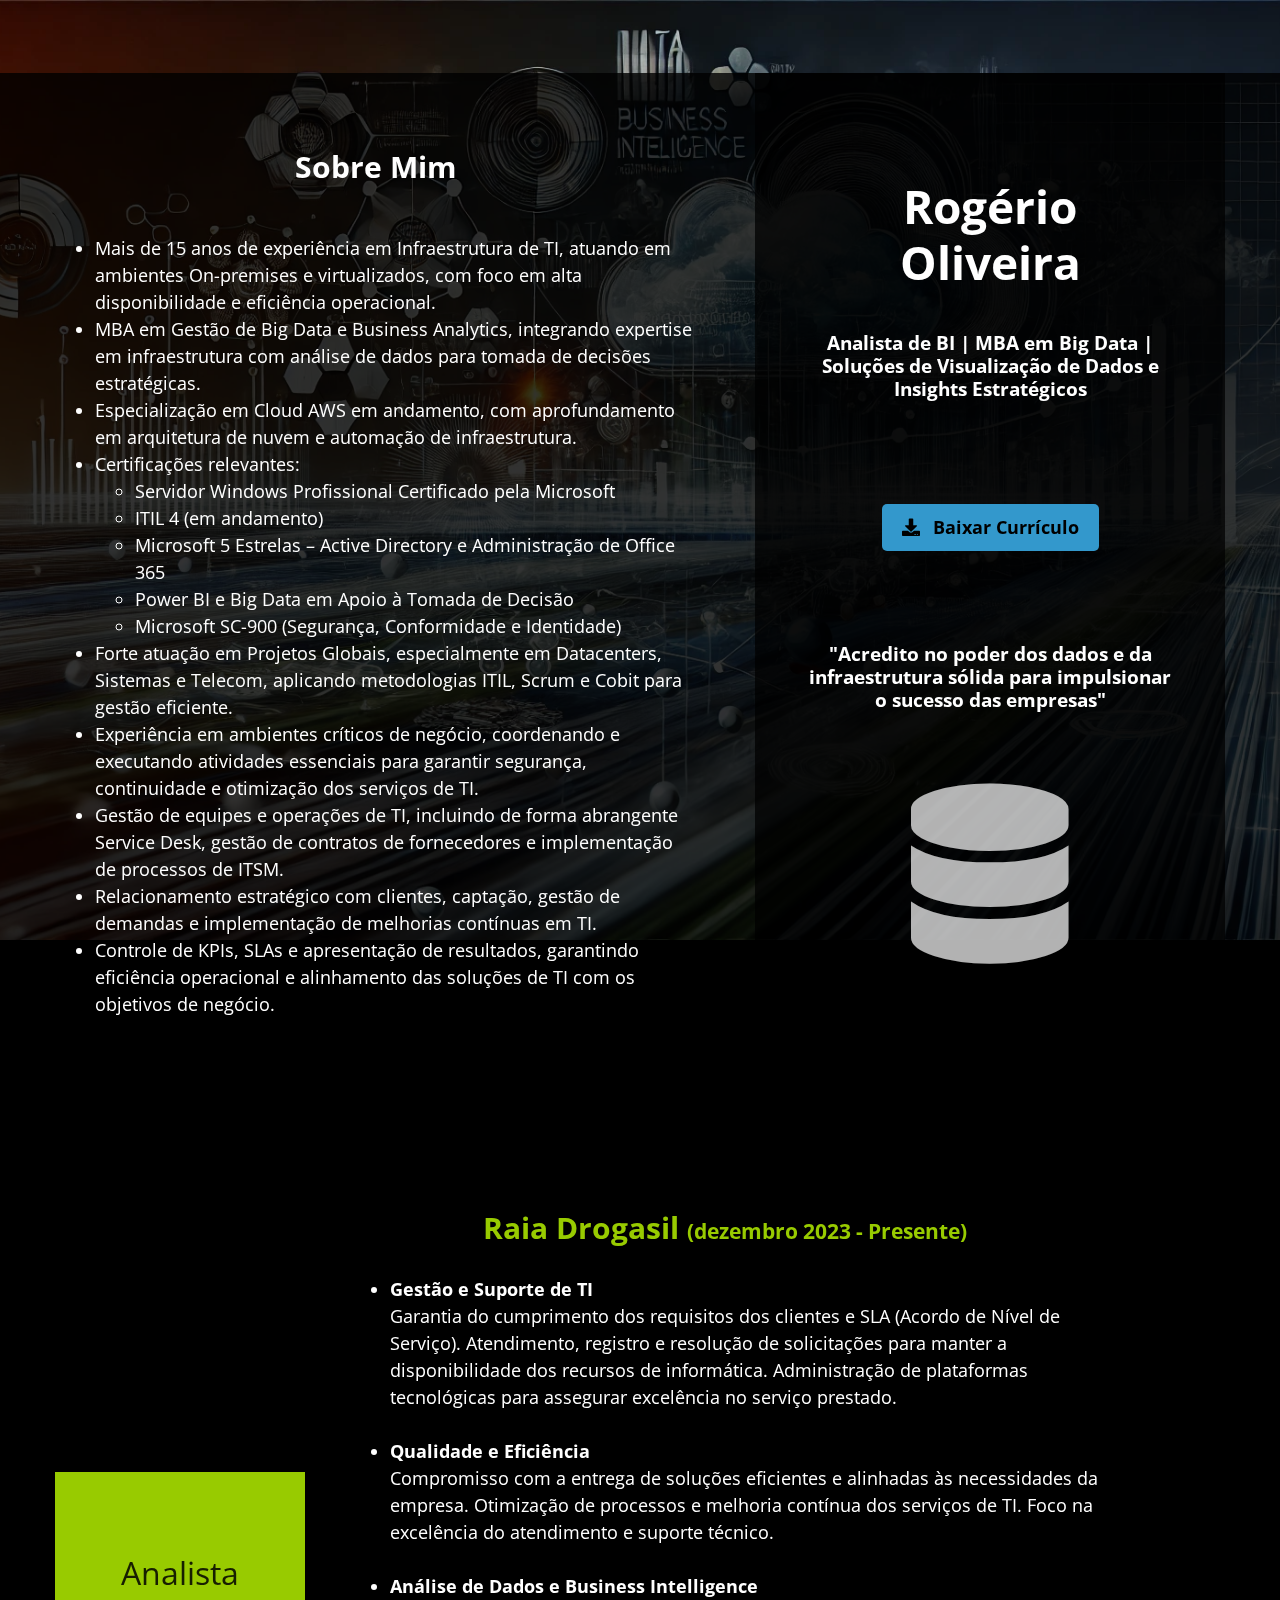
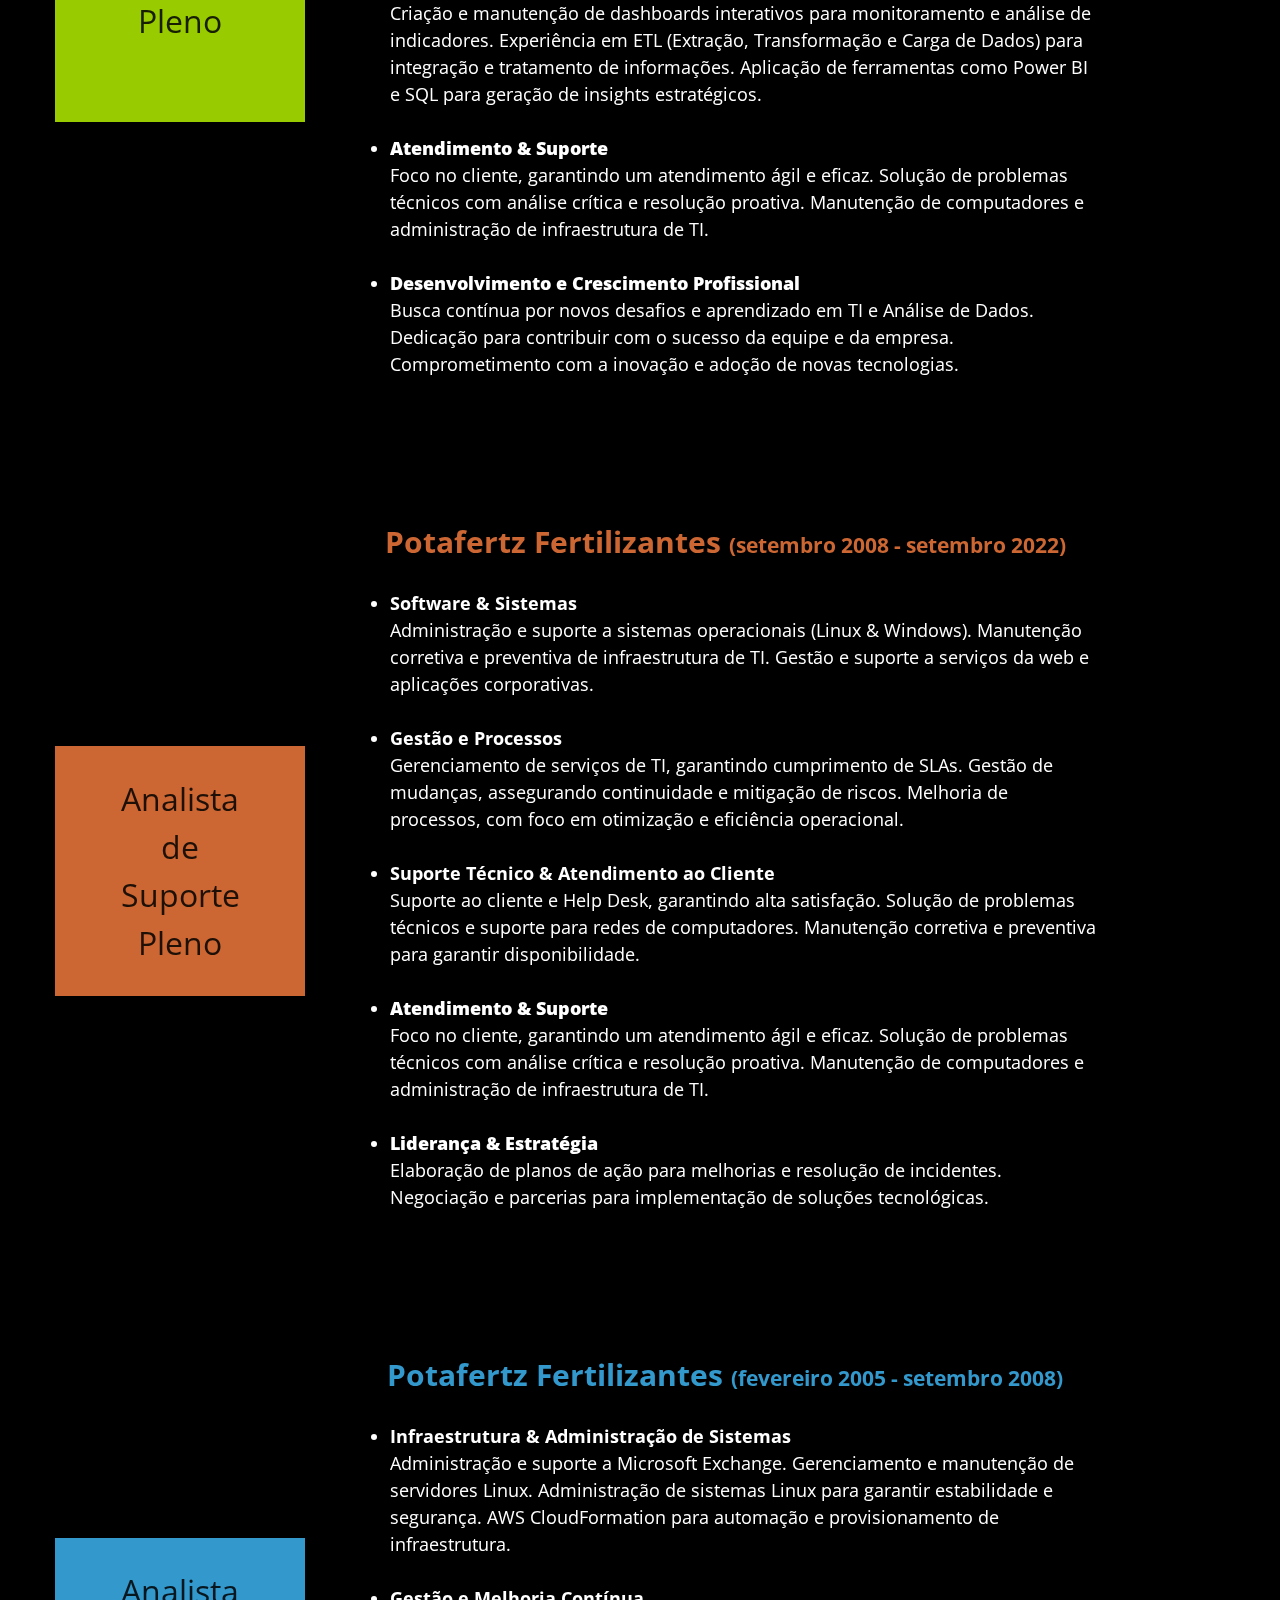
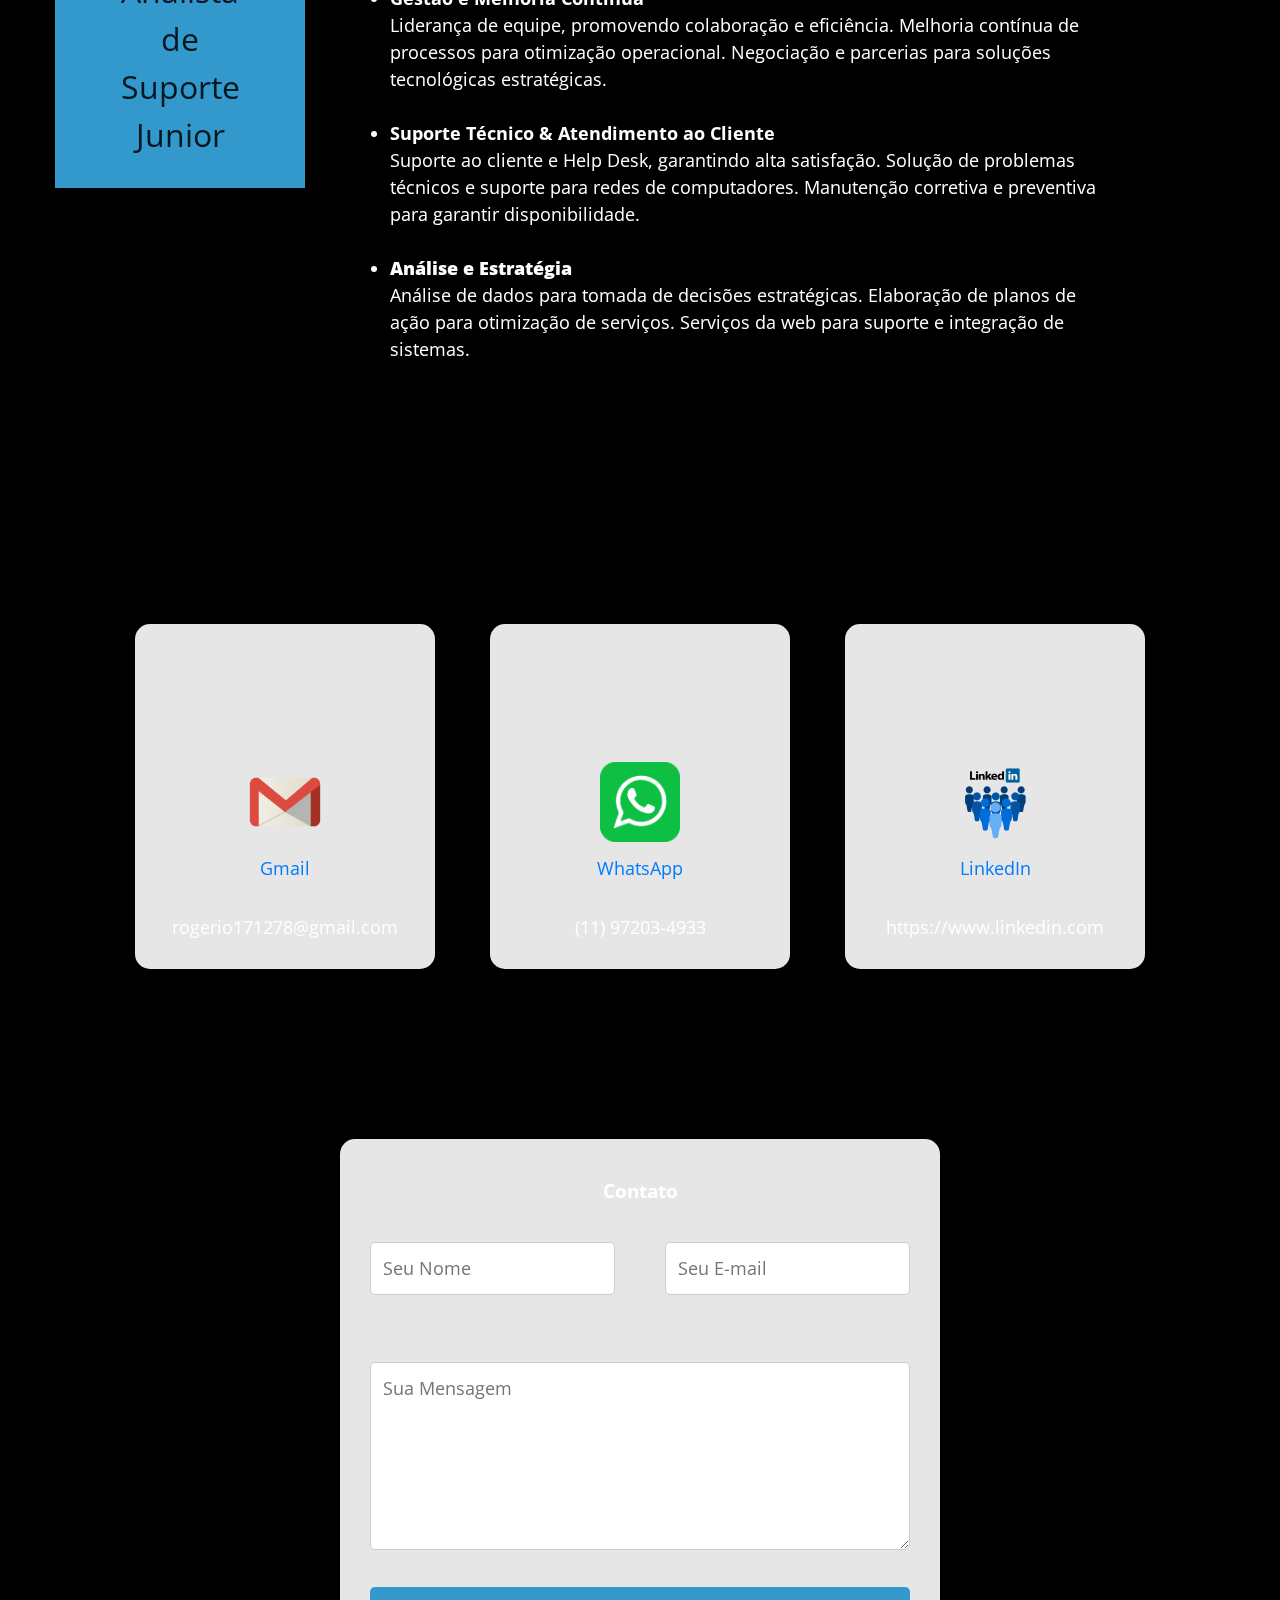
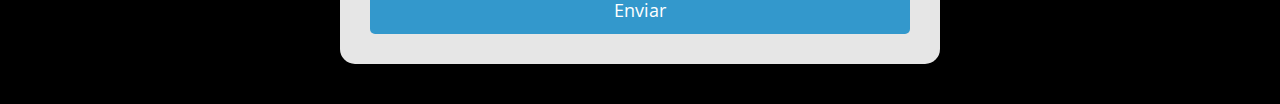
<file: index.html>
<!DOCTYPE html>
<html lang="pt-br">
  <head>
    <meta charset="UTF-8" />
    <meta name="viewport" content="width=device-width, initial-scale=1.0" />
    <meta http-equiv="X-UA-Compatible" content="ie=edge" />
    <link rel="stylesheet" href="https://fonts.googleapis.com/css?family=Open+Sans:400,600" />
    <link rel="stylesheet" href="css/all.min.css" />
    <link rel="stylesheet" href="css/bootstrap.min.css" />
    <link rel="stylesheet" href="css/templatemo-style.css" />
    <title>Perfil - Rogério Oliveira</title>
    <style>
      .tm-contact-items-container {
        display: flex;
        justify-content: center;
        gap: 20px;
        align-items: center;
        margin-top: 50px;
      }
      .tm-contact-item {
        flex: 1;
        max-width: 300px;
        text-align: center;
        padding: 20px;
        background: rgba(255, 255, 255, 0.9);
        border-radius: 15px;
        box-shadow: 0px 4px 10px rgba(0, 0, 0, 0.1);
      }
      .tm-contact-item i, .tm-contact-item img {
        width: 80px;
        height: 80px;
        display: block;
        margin: 10px auto;
      }
      .tm-portfolio-name {
        display: flex;
        align-items: center;
        justify-content: center;
        height: 250px;
        width: 250px;
        text-align: center;
      }
  .contact-form-container {
    background: rgba(255, 255, 255, 0.9);
    padding: 30px;
    border-radius: 15px;
    box-shadow: 0px 4px 10px rgba(0, 0, 0, 0.1);
    max-width: 600px;
    margin: 40px auto;
  }

  .contact-form-container h2 {
    text-align: center;
    margin-bottom: 20px;
  }

  .contact-form-container .button {
    width: 100%;
    background: #3398cc;
    color: rgb(255, 255, 255);
    padding: 10px;
    border: none;
    border-radius: 5px;
    cursor: pointer;
  }

  .contact-form-container .button:hover {
    background: #287bb5;
  }

  .contact-form-container {
  background: rgba(255, 255, 255, 0.9);
  padding: 30px;
  border-radius: 15px;
  box-shadow: 0px 4px 10px rgba(0, 0, 0, 0.1);
  max-width: 600px;
  margin: 40px auto;
}

.contact-form-container h2 {
  text-align: center;
  margin-bottom: 20px;
}

.contact-form-container .button {
  width: 100%;
  background: #3398cc;
  color: white;
  padding: 10px;
  border: none;
  border-radius: 5px;
  cursor: pointer;
}

.contact-form-container .button:hover {
  background: #287bb5;
}

.contact-form-container input[type="text"],
.contact-form-container input[type="email"],
.contact-form-container textarea {
  width: 100%;
  padding: 12px;
  margin: 10px 0;
  border-radius: 5px;
  border: 1px solid #ccc;
  box-sizing: border-box;
}

.contact-form-container .row {
  display: flex;
  justify-content: space-between;
  gap: 20px;
}

.contact-form-container .col-md-6 {
  flex: 1;
}

.contact-form-container .col-md-12 {
  flex: 1 100%;
}

</style>
  </head>
  <body>
    <section id="tmWelcome" class="parallax-window" data-parallax="scroll" data-image-src="img/mini-profile-bg-01.jpg">
      <div class="container-fluid tm-brand-container-outer">
        <div class="row">
          <div class="col-12">
            <div class="ml-auto mr-0 tm-bg-black-transparent text-white tm-brand-container-inner">
              
            </div>
          </div>
        </div>
      </div>
      <div class="tm-bg-white-transparent tm-welcome-container">
        <div class="container-fluid">
          <div class="row h-100">
            <div class="col-md-7 tm-welcome-left-col">
              <div class="tm-welcome-left">
                

                <h2 class="tm-welcome-title" style="font-size: 30px;">Sobre Mim </h2>

                <p class="pb-0">
                  <ul>
                    <li>Mais de 15 anos de experiência em Infraestrutura de TI, atuando em ambientes On-premises e virtualizados, com foco em alta disponibilidade e eficiência operacional.</li>
                    <li>MBA em Gestão de Big Data e Business Analytics, integrando expertise em infraestrutura com análise de dados para tomada de decisões estratégicas.</li>
                    <li>Especialização em Cloud AWS em andamento, com aprofundamento em arquitetura de nuvem e automação de infraestrutura.</li>
                    <li>Certificações relevantes:
                        <ul>
                            <li>Servidor Windows Profissional Certificado pela Microsoft</li>
                            <li>ITIL 4 (em andamento)</li>
                            <li>Microsoft 5 Estrelas – Active Directory e Administração de Office 365</li>
                            <li>Power BI e Big Data em Apoio à Tomada de Decisão</li>
                            <li>Microsoft SC-900 (Segurança, Conformidade e Identidade)</li>
                        </ul>
                    </li>
                    <li>Forte atuação em Projetos Globais, especialmente em Datacenters, Sistemas e Telecom, aplicando metodologias ITIL, Scrum e Cobit para gestão eficiente.</li>
                    <li>Experiência em ambientes críticos de negócio, coordenando e executando atividades essenciais para garantir segurança, continuidade e otimização dos serviços de TI.</li>
                    <li>Gestão de equipes e operações de TI, incluindo de forma abrangente Service Desk, gestão de contratos de fornecedores e implementação de processos de ITSM.</li>
                    <li>Relacionamento estratégico com clientes, captação, gestão de demandas e implementação de melhorias contínuas em TI.</li>
                    <li>Controle de KPIs, SLAs e apresentação de resultados, garantindo eficiência operacional e alinhamento das soluções de TI com os objetivos de negócio.</li>
                </ul>
                </p>
              </div>
            </div>
            <div class="col-md-5">
              <div class="tm-welcome-right">
                
                <ul></ul>
                <h1> Rogério Oliveira </h1>
                <meta charset="UTF-8">
                <meta name="viewport" content="width=device-width, initial-scale=1.0">
                <title>Perfil Profissional</title>
                <style>
                    h1 {
                        font-size: 2.9rem; /* Tamanho padrão para telas grandes */
                        font-weight: bold;
                        text-align: center;
                        color: #ffffff; /* Cor neutra para boa leitura */
                        margin-bottom: 20px;
                        padding: 10px;
                    }
            
                    /* Ajuste para tablets */
                    @media (max-width: 768px) {
                        h2 {
                            font-size: 2rem;
                        }
                    }
            
                    /* Ajuste para celulares */
                    @media (max-width: 480px) {
                        h1 {
                            font-size: 1.5rem;
                        }
                    }
                </style>
            </head>
            <body>
            
                
                <ul></ul>


                <meta charset="UTF-8">
                <meta name="viewport" content="width=device-width, initial-scale=1.0">
                <title>Perfil Profissional</title>
                <style>
                    h2 {
                        font-size: 1.2rem; /* Tamanho padrão para telas grandes */
                        font-weight: bold;
                        text-align: center;
                        color: #ffffff; /* Cor neutra para boa leitura */
                        margin-bottom: 20px;
                        padding: 10px;
                    }
            
                    /* Ajuste para tablets */
                    @media (max-width: 768px) {
                        h2 {
                            font-size: 2rem;
                        }
                    }
            
                    /* Ajuste para celulares */
                    @media (max-width: 480px) {
                        h2 {
                            font-size: 1.5rem;
                        }
                    }
                </style>
            </head>
          <body>
            
                <h2>Analista de BI | MBA em Big Data | Soluções de Visualização de Dados e Insights Estratégicos</h2>
                <ul></ul> 
<br/>
<br/>
<div class="download-container">
  <a href="Curriculo/Curriculo Janeiro 2025.pdf" download class="download-button">
      <i class="fas fa-download"></i> Baixar Currículo
  </a>
</div>
<br/>
<br/>
<br/>

                <meta charset="UTF-8">
                <meta name="viewport" content="width=device-width, initial-scale=1.0">
                <title>Perfil Profissional</title>
                <style>


.download-container {
    text-align: center;
    margin-top: 20px;
}

.download-button {
    display: inline-block;
    padding: 10px 20px;
    font-size: 18px;
    font-weight: bold;
    text-decoration: none;
    background-color: #3398cc;
    color: rgb(0, 0, 0);
    border-radius: 5px;
    transition: background 0.3s ease;
}

.download-button i {
    margin-right: 8px;
}

.download-button:hover {
    background-color: #287bb5;
}


                    h3 {
                        font-size: 1.2rem; /* Tamanho padrão para telas grandes */
                        font-weight: bold;
                        text-align: center;
                        color: #ffffff; /* Cor neutra para boa leitura */
                        margin-bottom: 20px;
                        padding: 10px;
                    }
            
                    /* Ajuste para tablets */
                    @media (max-width: 768px) {
                        h3 {
                            font-size: 2rem;
                        }
                    }
            
                    /* Ajuste para celulares */
                    @media (max-width: 480px) {
                        h3 {
                            font-size: 1.5rem;
                        }
                    }
                </style>
            </head>
          <body>
            
                <h3>"Acredito no poder dos dados e da infraestrutura sólida para impulsionar o sucesso das empresas"</h3>
                <ul></ul>
<br/>
                <i class="fas fa-10x fa-database p-3 tm-welcome-icon"></i>
                
              </div>
            </div>
          </div>
        </div>
      </div>
    </section>
    <section id="tmPortfolio">
      <div class="container-fluid">
        <div class="row">
          <div class="col-12">
            <div class="tm-portfolio-item">
              <div class="tm-portfolio-name tm-text-black tm-bg-green">Analista Pleno</div>
              <div class="tm-portfolio-description">

                <h3 class="tm-text-green" style="font-size: 30px;">Raia Drogasil <span class="tm-title-small">(dezembro 2023 - Presente)</span></h3>
                
                <p class="mb-0" style="text-align: justify;">
                  <ul>
                    <li><strong>Gestão e Suporte de TI</strong><br>
                     Garantia do cumprimento dos requisitos dos clientes e SLA (Acordo de Nível de Serviço).
					 Atendimento, registro e resolução de solicitações para manter a disponibilidade dos recursos de informática.
					 Administração de plataformas tecnológicas para assegurar excelência no serviço prestado.
                    </li>
                    <br>
						<li><strong>Qualidade e Eficiência</strong><br>
						 Compromisso com a entrega de soluções eficientes e alinhadas às necessidades da empresa.
						 Otimização de processos e melhoria contínua dos serviços de TI.
						 Foco na excelência do atendimento e suporte técnico.
							</li>
							<br>
							<li><strong>Análise de Dados e Business Intelligence</strong><br>
								Criação e manutenção de dashboards interativos para monitoramento e análise de indicadores.
								Experiência em ETL (Extração, Transformação e Carga de Dados) para integração e tratamento de informações.
								Aplicação de ferramentas como Power BI e SQL para geração de insights estratégicos.
							</li>
							<br>
									<li><strong><b>Atendimento & Suporte</b></strong><br>
									Foco no cliente, garantindo um atendimento ágil e eficaz.
									Solução de problemas técnicos com análise crítica e resolução proativa.
									Manutenção de computadores e administração de infraestrutura de TI.
									</li>
									<br>
									<li><strong><b>Desenvolvimento e Crescimento Profissional</b></strong><br>
										Busca contínua por novos desafios e aprendizado em TI e Análise de Dados.
										Dedicação para contribuir com o sucesso da equipe e da empresa.
										Comprometimento com a inovação e adoção de novas tecnologias.
									</li>
									</ul>
									</p>
				
              </div>
            </div>
            <div class="tm-portfolio-item">
              <div class="tm-portfolio-name tm-text-black tm-bg-orange">Analista de Suporte Pleno</div>
              <div class="tm-portfolio-description">

                <h3 class="tm-text-orange" style="font-size: 30px;">Potafertz Fertilizantes <span class="tm-title-small">(setembro 2008 - setembro 2022)</span></h3>
                
                <p class="mb-0" style="text-align: justify;">
                  <ul>
                    <li><strong>Software & Sistemas</strong><br>
                      Administração e suporte a sistemas operacionais (Linux & Windows).
					  Manutenção corretiva e preventiva de infraestrutura de TI.
					  Gestão e suporte a serviços da web e aplicações corporativas.
                    </li>
                    <br>
						<li><strong>Gestão e Processos</strong><br>
						  Gerenciamento de serviços de TI, garantindo cumprimento de SLAs.
						  Gestão de mudanças, assegurando continuidade e mitigação de riscos.
						  Melhoria de processos, com foco em otimização e eficiência operacional.
						</li>
						<br>
                    <li><strong>Suporte Técnico & Atendimento ao Cliente</strong><br>
                      Suporte ao cliente e Help Desk, garantindo alta satisfação.  
                      Solução de problemas técnicos e suporte para redes de computadores.  
                      Manutenção corretiva e preventiva para garantir disponibilidade.
                    </li>
                    <br>
						<li><strong><b>Atendimento & Suporte</b></strong><br>
						  Foco no cliente, garantindo um atendimento ágil e eficaz.
						  Solução de problemas técnicos com análise crítica e resolução proativa.
	                      Manutenção de computadores e administração de infraestrutura de TI.
						</li>
						<br>
						<li><strong><b>Liderança & Estratégia</b></strong><br>
                            Elaboração de planos de ação para melhorias e resolução de incidentes.
                            Negociação e parcerias para implementação de soluções tecnológicas.
                    </li>
                  </ul>
                </p>
              </div>
            </div>
            <div class="tm-portfolio-item">
              <div class="tm-portfolio-name tm-text-black tm-bg-blue">Analista de Suporte Junior</div>
              <div class="tm-portfolio-description">

                <h3 class="tm-text-blue" style="font-size: 30px;">Potafertz Fertilizantes <span class="tm-title-small">(fevereiro 2005 - setembro 2008)</span></h3>

                
                <p class="mb-0" style="text-align: justify;">
                  <ul>
                    <li><strong>Infraestrutura & Administração de Sistemas</strong><br>
                      Administração e suporte a Microsoft Exchange. Gerenciamento e manutenção de servidores Linux.  
                      Administração de sistemas Linux para garantir estabilidade e segurança.  
                      AWS CloudFormation para automação e provisionamento de infraestrutura.
                    </li>
                    <br>
                    <li><strong>Gestão e Melhoria Contínua</strong><br>
                      Liderança de equipe, promovendo colaboração e eficiência.  
                      Melhoria contínua de processos para otimização operacional.  
                      Negociação e parcerias para soluções tecnológicas estratégicas.
                    </li>
                    <br>
                    <li><strong>Suporte Técnico & Atendimento ao Cliente</strong><br>
                      Suporte ao cliente e Help Desk, garantindo alta satisfação.  
                      Solução de problemas técnicos e suporte para redes de computadores.  
                      Manutenção corretiva e preventiva para garantir disponibilidade.
                    </li>
                    <br>
                    <li><strong><b>Análise e Estratégia</b></strong><br>
                      Análise de dados para tomada de decisões estratégicas.  
                      Elaboração de planos de ação para otimização de serviços.  
                      Serviços da web para suporte e integração de sistemas.
                    </li>
                  </ul>
                </p>

              </div>
            </div>
          </div>
        </div>
      </div>
    </section>
    <div id="tmContact" class="parallax-window" data-parallax="scroll" data-image-src="img/mini-profile-bg-02.jpg">
      <div class="container-fluid">
        <div class="row">
          <div class="col-12">
            <div class="tm-contact-items-container">
              <div class="tm-contact-item">
                <br/>
                <br/>
                <br/>
                <br/>
                <img src="img/gmail.png" alt="Email" class="tm-contact-item-icon">
                <p class="mb-0"><a href="https://mail.google.com/">Gmail</a></p>
                <br/>
                <p class="mb-0">rogerio171278@gmail.com</p>
            </div>
            <div class="tm-contact-item">
                <br/>
                <br/>
                <br/>
                <br/>
                <img src="img/whatsapp.png" alt="Telefone" class="tm-contact-item-icon">
                <p class="mb-0"><a href="https://web.whatsapp.com/">WhatsApp</a></p>
                <br/>
                <p class="mb-0">(11) 97203-4933</p>
            </div>
              <div class="tm-contact-item">
                <br/>
                <br/>
                <br/>
                <br/>
                <img src="img/Linkedin.jpg" alt="LinkedIn">
                <p class="mb-0"><a href="https://www.linkedin.com/in/rogerio-oliveira-ti">LinkedIn</a></p>
                <br/>
                <p class="mb-0">https://www.linkedin.com</p>
              </div>
            </div>
          </div>
        </div>
      </div>
      <!-- Contato -->
      <section class="section contact-me" data-section="section4">
        <div class="contact-form-container">
          <h2>Contato</h2>
          <form id="contact" action="https://formspree.io/f/xkgozwyy" method="POST">
            <div class="row">
              <div class="col-md-6">
                <fieldset>
                  <input name="name" type="text" id="name" placeholder="Seu Nome" required />
                </fieldset>
              </div>
              <div class="col-md-6">
                <fieldset>
                  <input name="email" type="email" id="email" placeholder="Seu E-mail" required />
                </fieldset>
              </div>
              <div class="col-md-12">
                <br/>
                <fieldset>
                  <textarea name="message" rows="6" id="message" placeholder="Sua Mensagem" required></textarea>
                </fieldset>
              </div>
              <div class="col-md-12">
                <fieldset>
                  <button type="submit" id="form-submit" class="button">Enviar</button>
                </fieldset>
              </div>
            </div>
          </form>
        </div>
          </div>
        </div>
      </section>
    </div>
    <script src="js/jquery.min.js"></script>
    <script src="js/parallax.min.js"></script>
  </body>
</html>
</file>
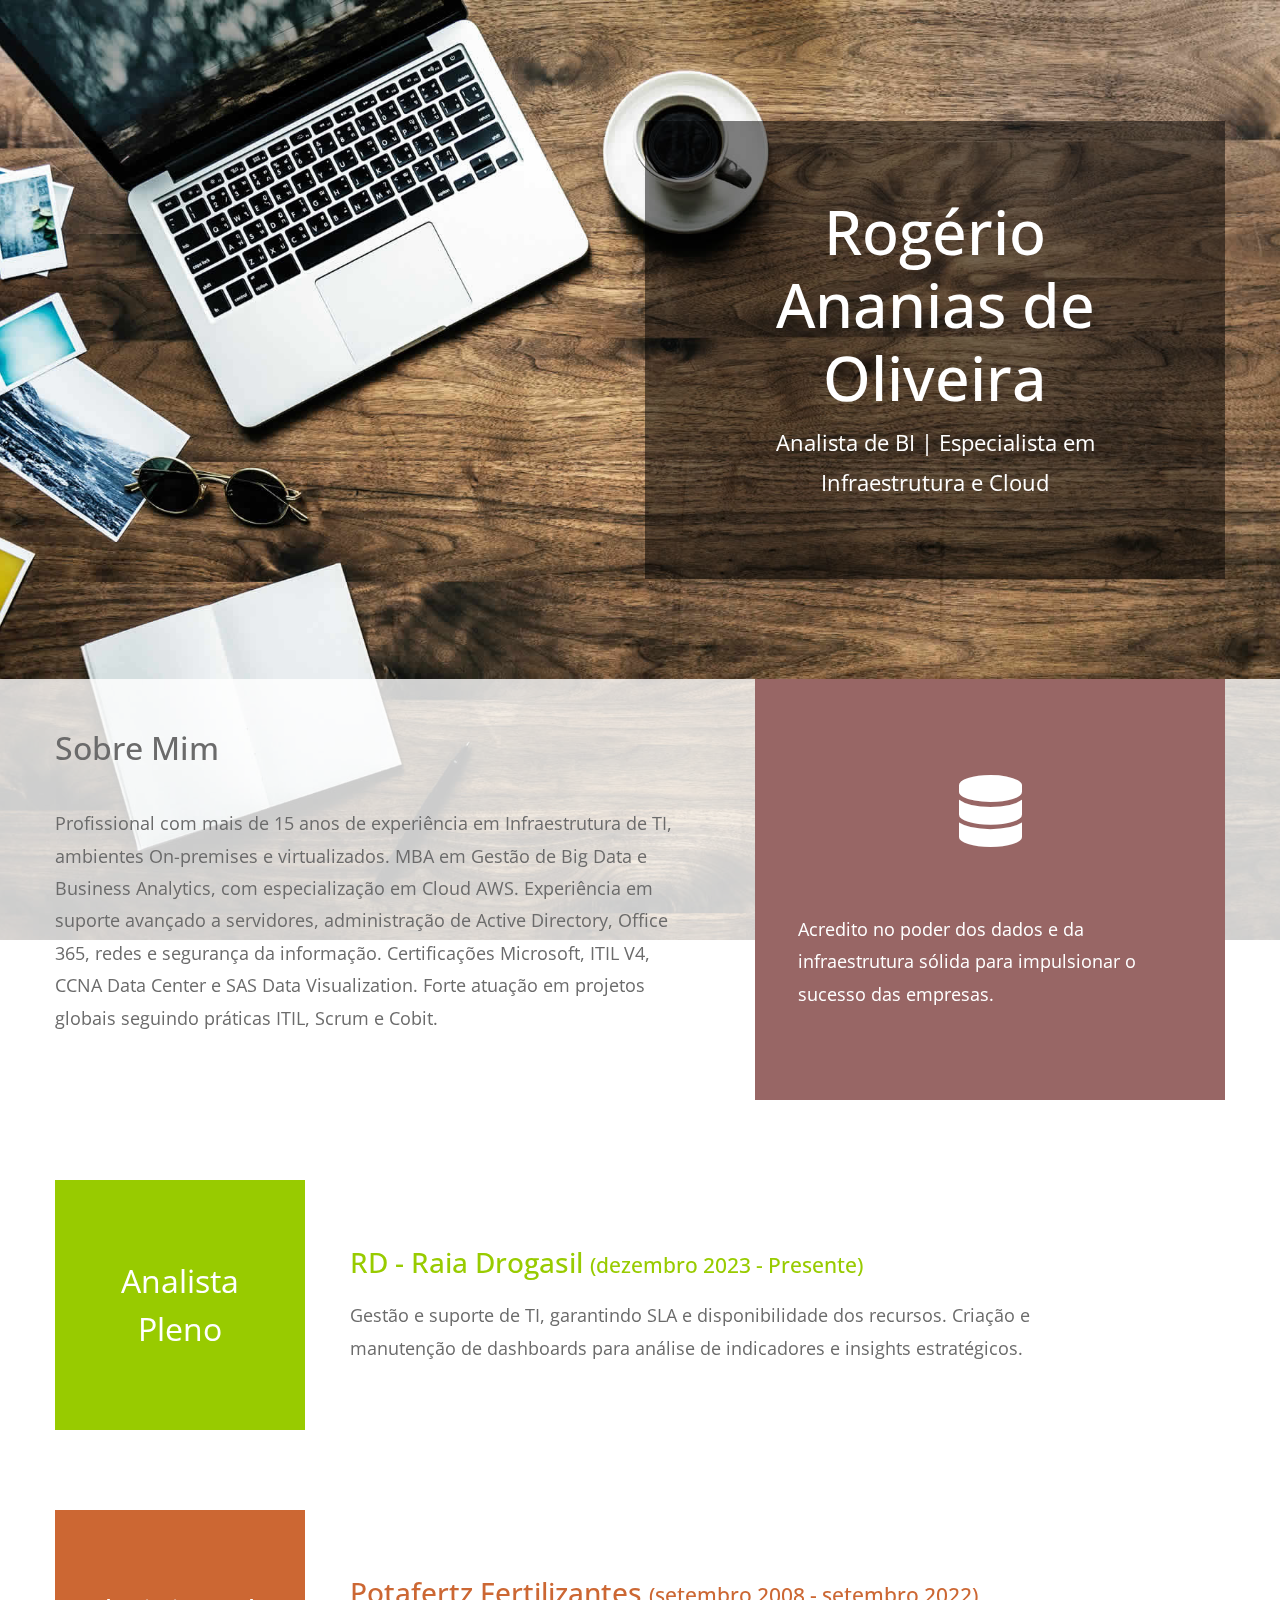
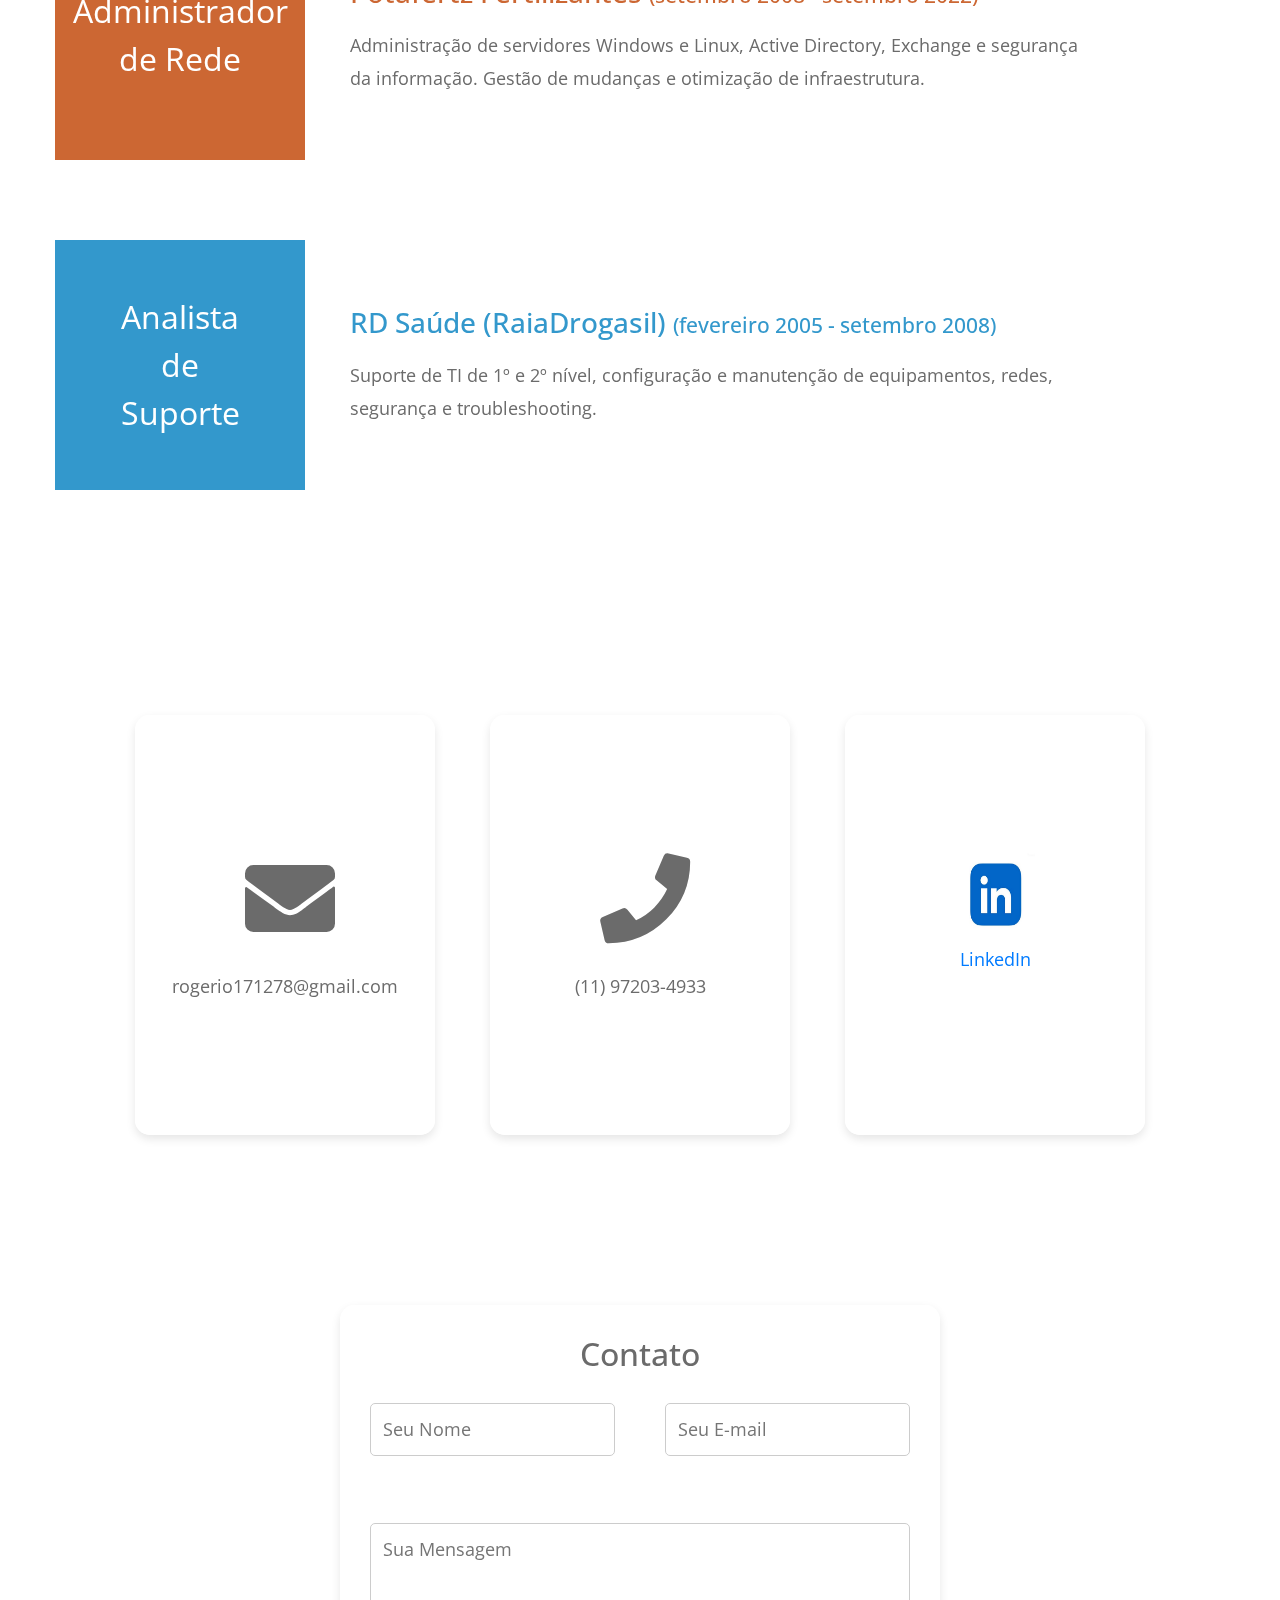
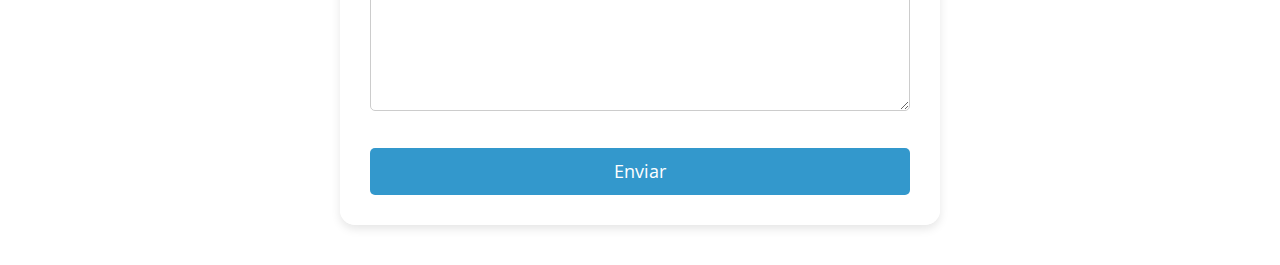
<file: Mini Profile Free Website Template - Free-CSS.com/templatemo_530_mini_profile/index.html>
<!DOCTYPE html>
<html lang="pt-br">
  <head>
    <meta charset="UTF-8" />
    <meta name="viewport" content="width=device-width, initial-scale=1.0" />
    <meta http-equiv="X-UA-Compatible" content="ie=edge" />
    <link rel="stylesheet" href="https://fonts.googleapis.com/css?family=Open+Sans:400,600" />
    <link rel="stylesheet" href="css/all.min.css" />
    <link rel="stylesheet" href="css/bootstrap.min.css" />
    <link rel="stylesheet" href="css/templatemo-style.css" />
    <title>Perfil - Rogério Oliveira</title>
    <style>
      .tm-contact-items-container {
        display: flex;
        justify-content: center;
        gap: 20px;
        align-items: center;
        margin-top: 50px;
      }
      .tm-contact-item {
        flex: 1;
        max-width: 300px;
        text-align: center;
        padding: 20px;
        background: rgba(255, 255, 255, 0.9);
        border-radius: 15px;
        box-shadow: 0px 4px 10px rgba(0, 0, 0, 0.1);
      }
      .tm-contact-item i, .tm-contact-item img {
        width: 80px;
        height: 80px;
        display: block;
        margin: 10px auto;
      }
      .tm-portfolio-name {
        display: flex;
        align-items: center;
        justify-content: center;
        height: 250px;
        width: 250px;
        text-align: center;
      }
  .contact-form-container {
    background: rgba(255, 255, 255, 0.9);
    padding: 30px;
    border-radius: 15px;
    box-shadow: 0px 4px 10px rgba(0, 0, 0, 0.1);
    max-width: 600px;
    margin: 40px auto;
  }

  .contact-form-container h2 {
    text-align: center;
    margin-bottom: 20px;
  }

  .contact-form-container .button {
    width: 100%;
    background: #3398cc;
    color: white;
    padding: 10px;
    border: none;
    border-radius: 5px;
    cursor: pointer;
  }

  .contact-form-container .button:hover {
    background: #287bb5;
  }

  .contact-form-container {
  background: rgba(255, 255, 255, 0.9);
  padding: 30px;
  border-radius: 15px;
  box-shadow: 0px 4px 10px rgba(0, 0, 0, 0.1);
  max-width: 600px;
  margin: 40px auto;
}

.contact-form-container h2 {
  text-align: center;
  margin-bottom: 20px;
}

.contact-form-container .button {
  width: 100%;
  background: #3398cc;
  color: white;
  padding: 10px;
  border: none;
  border-radius: 5px;
  cursor: pointer;
}

.contact-form-container .button:hover {
  background: #287bb5;
}

.contact-form-container input[type="text"],
.contact-form-container input[type="email"],
.contact-form-container textarea {
  width: 100%;
  padding: 12px;
  margin: 10px 0;
  border-radius: 5px;
  border: 1px solid #ccc;
  box-sizing: border-box;
}

.contact-form-container .row {
  display: flex;
  justify-content: space-between;
  gap: 20px;
}

.contact-form-container .col-md-6 {
  flex: 1;
}

.contact-form-container .col-md-12 {
  flex: 1 100%;
}

</style>
  </head>
  <body>
    <section id="tmWelcome" class="parallax-window" data-parallax="scroll" data-image-src="img/mini-profile-bg-01.jpg">
      <div class="container-fluid tm-brand-container-outer">
        <div class="row">
          <div class="col-12">
            <div class="ml-auto mr-0 tm-bg-black-transparent text-white tm-brand-container-inner">
              <div class="tm-brand-container text-center">
                <h1 class="tm-brand-name">Rogério Ananias de Oliveira</h1>
                <p class="tm-brand-description mb-0">Analista de BI | Especialista em Infraestrutura e Cloud</p>
              </div>
            </div>
          </div>
        </div>
      </div>
      <div class="tm-bg-white-transparent tm-welcome-container">
        <div class="container-fluid">
          <div class="row h-100">
            <div class="col-md-7 tm-welcome-left-col">
              <div class="tm-welcome-left">
                <h2 class="tm-welcome-title">Sobre Mim</h2>
                <p class="pb-0">
                  Profissional com mais de 15 anos de experiência em Infraestrutura de TI, ambientes On-premises e virtualizados.
                  MBA em Gestão de Big Data e Business Analytics, com especialização em Cloud AWS.
                  Experiência em suporte avançado a servidores, administração de Active Directory, Office 365, redes e segurança da informação.
                  Certificações Microsoft, ITIL V4, CCNA Data Center e SAS Data Visualization.
                  Forte atuação em projetos globais seguindo práticas ITIL, Scrum e Cobit.
                </p>
              </div>
            </div>
            <div class="col-md-5">
              <div class="tm-welcome-right">
                <i class="fas fa-4x fa-database p-3 tm-welcome-icon"></i>
                <p class="mb-0">Acredito no poder dos dados e da infraestrutura sólida para impulsionar o sucesso das empresas.</p>
              </div>
            </div>
          </div>
        </div>
      </div>
    </section>
    <section id="tmPortfolio">
      <div class="container-fluid">
        <div class="row">
          <div class="col-12">
            <div class="tm-portfolio-item">
              <div class="tm-portfolio-name text-white tm-bg-green">Analista Pleno</div>
              <div class="tm-portfolio-description">
                <h3 class="tm-text-green">RD - Raia Drogasil <span class="tm-title-small">(dezembro 2023 - Presente)</span></h3>
                <p class="mb-0">
                  Gestão e suporte de TI, garantindo SLA e disponibilidade dos recursos. Criação e manutenção de dashboards para análise de indicadores e insights estratégicos.
                </p>
              </div>
            </div>
            <div class="tm-portfolio-item">
              <div class="tm-portfolio-name text-white tm-bg-orange">Administrador de Rede</div>
              <div class="tm-portfolio-description">
                <h3 class="tm-text-orange">Potafertz Fertilizantes <span class="tm-title-small">(setembro 2008 - setembro 2022)</span></h3>
                <p class="mb-0">
                  Administração de servidores Windows e Linux, Active Directory, Exchange e segurança da informação. Gestão de mudanças e otimização de infraestrutura.
                </p>
              </div>
            </div>
            <div class="tm-portfolio-item">
              <div class="tm-portfolio-name text-white tm-bg-blue">Analista de Suporte</div>
              <div class="tm-portfolio-description">
                <h3 class="tm-text-blue">RD Saúde (RaiaDrogasil) <span class="tm-title-small">(fevereiro 2005 - setembro 2008)</span></h3>
                <p class="mb-0">
                  Suporte de TI de 1º e 2º nível, configuração e manutenção de equipamentos, redes, segurança e troubleshooting.
                </p>
              </div>
            </div>
          </div>
        </div>
      </div>
    </section>
    <div id="tmContact" class="parallax-window" data-parallax="scroll" data-image-src="img/mini-profile-bg-02.jpg">
      <div class="container-fluid">
        <div class="row">
          <div class="col-12">
            <div class="tm-contact-items-container">
              <div class="tm-contact-item">
                <br/>
                <br/>
                <br/>
                <br/>
                <i class="fas fa-5x fa-envelope tm-contact-item-icon"></i>
                <br/>
                <p class="mb-0">rogerio171278@gmail.com</p>
              </div>
              <div class="tm-contact-item">
                <br/>
                <br/>
                <br/>
                <br/>
                <i class="fas fa-5x fa-phone tm-contact-item-icon"></i>
                <br/>
                <p class="mb-0">(11) 97203-4933</p>
              </div>
              <div class="tm-contact-item">
                <br/>
                <br/>
                <br/>
                <br/>
                <img src="img/Linkedin.jpg" alt="LinkedIn">
                <p class="mb-0"><a href="https://www.linkedin.com/in/rogerio-oliveira-ti">LinkedIn</a></p>
              </div>
            </div>
          </div>
        </div>
      </div>
      <!-- Contato -->
      <section class="section contact-me" data-section="section4">
        <div class="contact-form-container">
          <h2>Contato</h2>
          <form id="contact" action="https://formspree.io/f/xkgozwyy" method="POST">
            <div class="row">
              <div class="col-md-6">
                <fieldset>
                  <input name="name" type="text" id="name" placeholder="Seu Nome" required />
                </fieldset>
              </div>
              <div class="col-md-6">
                <fieldset>
                  <input name="email" type="email" id="email" placeholder="Seu E-mail" required />
                </fieldset>
              </div>
              <div class="col-md-12">
                <br/>
                <fieldset>
                  <textarea name="message" rows="6" id="message" placeholder="Sua Mensagem" required></textarea>
                </fieldset>
              </div>
              <div class="col-md-12">
                <fieldset>
                  <button type="submit" id="form-submit" class="button">Enviar</button>
                </fieldset>
              </div>
            </div>
          </form>
        </div>
          </div>
        </div>
      </section>
    </div>
    <script src="js/jquery.min.js"></script>
    <script src="js/parallax.min.js"></script>
  </body>
</html>
</file>
<file: css/templatemo-style.css>
/* Mini Profile Template */

html {
  -webkit-font-smoothing: antialiased;
  scroll-behavior: smooth;
}

body {
  font-family: "Open Sans", Arial, Helvetica, sans-serif;
  font-size: 18px;
  font-weight: 400;
  color: #ffffff;
  overflow-x: hidden;
  background-color: rgb(0, 0, 0); /* Preto transparente */
}

a, button {
  transition: all 0.3s ease;
}

a:hover {
  text-decoration: none;
}

.container-fluid {
  max-width: 1200px;
}

.tm-bg-black-transparent {
  background-color: rgba(0, 0, 0, 0.5); /* Preto transparente */
}

.tm-bg-white-transparent {
  background-color: rgba(0, 0, 0, 0.8); /* Preto transparente */
}

.tm-bg-green {
  background-color: #98cb00;
}

.tm-bg-orange {
  background-color: #cc6733;
}

.tm-bg-blue {
  background-color: #3398cc;
}

.tm-bg-dark-black {
  background-color: rgba(0, 0, 0, 0.5); /* Preto transparente */
}

/* Welcome section */
#tmWelcome {
  position: relative;
  display: flex;
  align-items: center;
}

.tm-brand-container-outer {
  margin-top: -400px;
}

.tm-brand-container-inner {
  max-width: 580px;
  width: 100%;
}

.tm-brand-container {
  padding: 75px 110px;
}

.tm-brand-name {
  font-size: 3.8rem;
}

.tm-brand-description {
  font-size: 1.4rem;
}

.parallax-window {
  min-height: 1100px;
  background: transparent;
}

#tmContact {
  min-height: 197px;
}

.tm-welcome-container {
  min-height: 400px;
  position: absolute;
  bottom: 0;
  left: 0;
  width: 100%;
  display: flex;
  align-items: stretch;
}

.tm-welcome-title {
  margin-bottom: 40px;
}

.tm-welcome-left {
  padding-right: 30px;
  padding-top: 50px;
  padding-bottom: 50px;
}

.tm-welcome-left-col {
  display: flex;
  align-items: center;
}

.tm-welcome-right {
  color: rgba(255, 255, 255, 0.699);
  background-color: rgba(0, 0, 0, 0.75); /* Preto transparente */
  padding: 80px 43px 70px;
  height: 100%;
}

.tm-welcome-icon {
  margin-bottom: 50px;
  display: block;
  text-align: center;
}

/* Portfolio section */
#tmPortfolio {
  padding-top: 80px;
}

.tm-portfolio-item {
  display: flex;
  align-items: center;
  margin-bottom: 80px;
}

.tm-portfolio-name {
  width: 330px;
  height: 220px;
  font-size: 2rem;
  padding: 70px 95px;
  display: flex;
  align-items: center;
  text-align: center;
}

.tm-portfolio-description {
  width: calc(100% - 330px);
  padding: 20px 45px;
}

.tm-portfolio-description h3 {
  margin-bottom: 20px;
}

.tm-text-green {
  color: #98cb00;
}

.tm-text-orange {
  color: #cc6733;
}

.tm-text-blue {
  color: #3398cc;
}

.tm-text-black {
  color: #000000d8;
}

.tm-title-small {
  font-size: 1.3rem;
}

p {
  line-height: 1.8;
}

/* Contact section */
#tmContact {
  padding-top: 95px;
}

.tm-contact-item {
  width: 13.3334%;
  max-width: 345px;
  height: 345px; /* Ajustando a altura para o valor máximo da largura */
  margin-right: 35px;
  background-color: rgba(0, 0, 0, 0.5); /* Preto transparente */
  padding: 24px;
}

.tm-contact-item:last-child {
  margin-right: 0;
}

.tm-contact-items-container {
  display: flex;
  justify-content: space-between;
  margin-bottom: 130px;
}

.tm-contact-item-icon {
  margin-bottom: 45px;
  width: 100%;
  height: 160px;
  display: flex;
  align-items: center;
  justify-content: center;
}

#tmContactForm {
  width: 100%;
  max-width: 680px;
  padding: 45px 45px 30px;
  margin-bottom: 95px;
}

.form-group {
  max-width: 355px;
}

.form-control {
  background: transparent;
  border-color: rgba(0, 0, 0, 0.5); /* Preto transparente */
  padding: 15px 10px;
  font-size: 1.1rem;
  margin-bottom: 10px;
}

.tm-btn-submit {
  background-color: rgba(0, 0, 0, 0.5); /* Preto transparente */
  padding: 12px 30px;
  font-size: 1.2rem;
}

.tm-btn-submit:focus,
.tm-btn-submit:hover {
  background-color: #000000;
}

.tm-copyright-text {
  margin-bottom: 30px;
}

.tm-link {
  color: rgba(0, 0, 0, 0.5); /* Preto transparente */
}

@media (max-width: 1054px) {
  .tm-contact-item-icon {
    margin-bottom: 15px;
  }
}

@media (max-width: 991px) {
  .tm-contact-items-container {
    flex-direction: column;
  }
  .tm-contact-item {
    width: auto;
    max-width: 680px;
    min-height: 0;
    margin-left: auto;
    margin-right: auto;
    margin-bottom: 30px;
  }
  .tm-contact-item:last-child {
    margin-right: auto;
    margin-bottom: 0;
  }
  #tmContactForm {
    margin-left: auto;
    margin-right: auto;
  }
}

@media (max-width: 730px) {
  .tm-portfolio-item {
    flex-direction: column;
  }
  .tm-portfolio-name {
    justify-content: center;
  }
  .tm-portfolio-name, .tm-portfolio-description {
    width: 100%;
  }
  .tm-portfolio-description {
    padding: 20px 30px;
  }
}

@media (max-width: 572px) {
  .tm-brand-container {
    padding: 45px;
  }
}

@media (max-width: 443px) {
  .tm-brand-name {
    font-size: 3rem;
  }
  .tm-brand-container {
    padding: 25px;
  }
}
</file>
<file: Mini Profile Free Website Template - Free-CSS.com/templatemo_530_mini_profile/css/templatemo-style.css>
/**

Mini Profile Template

https://templatemo.com/tm-530-mini-profile


Color Codes
------------
brown: #986665;
green: #98cb00;
orange: #cc6733;
blue: #3398cc;
dark-gray: #676767;
light-gray: #999999;
text-gray: #6b6b6b;

*/

html {
  -webkit-font-smoothing: antialiased;
  scroll-behavior: smooth;
}

body {
  font-family: "Open Sans", Arial, Helvetica, sans-serif;
  font-size: 18px;
  font-weight: 400;
  color: #6b6b6b;
  overflow-x: hidden;
}

a,
button {
  transition: all 0.3s ease;
}

a:hover {
  text-decoration: none;
}

.container-fluid {
  max-width: 1200px;
}

.tm-bg-black-transparent {
  background-color: rgba(0, 0, 0, 0.5);
}

.tm-bg-white-transparent {
  background-color: rgba(255, 255, 255, 0.8);
}

.tm-bg-green {
  background-color: #98cb00;
}

.tm-bg-orange {
  background-color: #cc6733;
}

.tm-bg-blue {
  background-color: #3398cc;
}

.tm-bg-dark-gray {
  background-color: #676767;
}

/*
  Welcome section
*/
#tmWelcome {
  position: relative;
  display: flex;
  align-items: center;
}

.tm-brand-container-outer {
  margin-top: -400px;
}

.tm-brand-container-inner {
  max-width: 580px;
  width: 100%;
}

.tm-brand-container {
  padding: 75px 110px;
}

.tm-brand-name {
  font-size: 3.8rem;
}

.tm-brand-description {
  font-size: 1.4rem;
}

.parallax-window {
  min-height: 1100px;
  background: transparent;
}

#tmContact {
  min-height: 1197px;
}

.tm-welcome-container {
  min-height: 400px;
  position: absolute;
  bottom: 0;
  left: 0;
  width: 100%;
  display: flex;
  align-items: stretch;
}

.tm-welcome-title {
  margin-bottom: 40px;
}

.tm-welcome-left {
  padding-right: 30px;
  padding-top: 50px;
  padding-bottom: 50px;
}

.tm-welcome-left-col {
  display: flex;
  align-items: center;
}

.tm-welcome-right {
  color: white;
  background-color: #986665;
  padding: 80px 43px 70px;
  height: 100%;
}

.tm-welcome-icon {
  margin-bottom: 50px;
  display: block;
  text-align: center;
}

/*
  Portfolio section
*/

#tmPortfolio {
  padding-top: 80px;
}

.tm-portfolio-item {
  display: flex;
  align-items: center;
  margin-bottom: 80px;
}

.tm-portfolio-name {
  width: 330px;
  height: 220px;
  font-size: 2rem;
  padding: 70px 95px;
  display: flex;
  align-items: center;
  text-align: center;
}

.tm-portfolio-description {
  width: calc(100% - 330px);
  padding: 20px 45px;
}

.tm-portfolio-description h3 {
  margin-bottom: 20px;
}

.tm-text-green {
  color: #98cb00;
}

.tm-text-orange {
  color: #cc6733;
}

.tm-text-blue {
  color: #3398cc;
}

.tm-text-dark-gray {
  color: #676767;
}

.tm-title-small {
  font-size: 1.3rem;
}

p {
  line-height: 1.8;
}

/*
  Contact section
*/

#tmContact {
  padding-top: 95px;
}

.tm-contact-item {
  width: 33.3334%;
  max-width: 345px;
  height: auto;
  min-height: 420px;
  margin-right: 35px;
  background-color: white;
  padding: 54px 34px 44px;
}

.tm-contact-item:last-child {
  margin-right: 0;
}

.tm-contact-items-container {
  display: flex;
  justify-content: space-between;
  margin-bottom: 130px;
}

.tm-contact-item-icon {
  margin-bottom: 45px;
  width: 100%;
  height: 160px;
  display: flex;
  align-items: center;
  justify-content: center;
}

#tmContactForm {
  width: 100%;
  max-width: 680px;
  padding: 45px 45px 30px;
  margin-bottom: 95px;
}

.form-group {
  max-width: 355px;
}

.form-control {
  background: transparent;
  border-color: #999999;
  padding: 15px 10px;
  font-size: 1.1rem;
  margin-bottom: 10px;
}

.tm-btn-submit {
  background-color: #999999;
  padding: 12px 30px;
  font-size: 1.2rem;
}

.tm-btn-submit:focus,
.tm-btn-submit:hover {
  background-color: #676767;
}

.tm-copyright-text {
  margin-bottom: 30px;
}

.tm-link {
  color: #676767;
}

@media (max-width: 1054px) {
  .tm-contact-item-icon {
    margin-bottom: 15px;
  }
}

@media (max-width: 991px) {
  .tm-contact-items-container {
    flex-direction: column;
  }

  .tm-contact-item {
    width: auto;
    max-width: 680px;
    min-height: 0;
    margin-left: auto;
    margin-right: auto;
    margin-bottom: 30px;
  }

  .tm-contact-item:last-child {
    margin-right: auto;
    margin-bottom: 0;
  }

  #tmContactForm {
    margin-left: auto;
    margin-right: auto;
  }
}

@media (max-width: 730px) {
  .tm-portfolio-item {
    flex-direction: column;
  }

  .tm-portfolio-name {
    justify-content: center;
  }

  .tm-portfolio-name,
  .tm-portfolio-description {
    width: 100%;
  }

  .tm-portfolio-description {
    padding: 20px 30px;
  }
}

@media (max-width: 572px) {
  .tm-brand-container {
    padding: 45px;
  }
}

@media (max-width: 443px) {
  .tm-brand-name {
    font-size: 3rem;
  }

  .tm-brand-container {
    padding: 25px;
  }


}
</file>
<file: css/all.min.css>
.fa,.fab,.fal,.far,.fas{-moz-osx-font-smoothing:grayscale;-webkit-font-smoothing:antialiased;display:inline-block;font-style:normal;font-variant:normal;text-rendering:auto;line-height:1}.fa-lg{font-size:1.33333em;line-height:.75em;vertical-align:-.0667em}.fa-xs{font-size:.75em}.fa-sm{font-size:.875em}.fa-1x{font-size:1em}.fa-2x{font-size:2em}.fa-3x{font-size:3em}.fa-4x{font-size:4em}.fa-5x{font-size:5em}.fa-6x{font-size:6em}.fa-7x{font-size:7em}.fa-8x{font-size:8em}.fa-9x{font-size:9em}.fa-10x{font-size:10em}.fa-fw{text-align:center;width:1.25em}.fa-ul{list-style-type:none;margin-left:2.5em;padding-left:0}.fa-ul>li{position:relative}.fa-li{left:-2em;position:absolute;text-align:center;width:2em;line-height:inherit}.fa-border{border:.08em solid #eee;border-radius:.1em;padding:.2em .25em .15em}.fa-pull-left{float:left}.fa-pull-right{float:right}.fa.fa-pull-left,.fab.fa-pull-left,.fal.fa-pull-left,.far.fa-pull-left,.fas.fa-pull-left{margin-right:.3em}.fa.fa-pull-right,.fab.fa-pull-right,.fal.fa-pull-right,.far.fa-pull-right,.fas.fa-pull-right{margin-left:.3em}.fa-spin{animation:fa-spin 2s infinite linear}.fa-pulse{animation:fa-spin 1s infinite steps(8)}@keyframes fa-spin{0%{transform:rotate(0deg)}to{transform:rotate(1turn)}}.fa-rotate-90{-ms-filter:"progid:DXImageTransform.Microsoft.BasicImage(rotation=1)";transform:rotate(90deg)}.fa-rotate-180{-ms-filter:"progid:DXImageTransform.Microsoft.BasicImage(rotation=2)";transform:rotate(180deg)}.fa-rotate-270{-ms-filter:"progid:DXImageTransform.Microsoft.BasicImage(rotation=3)";transform:rotate(270deg)}.fa-flip-horizontal{-ms-filter:"progid:DXImageTransform.Microsoft.BasicImage(rotation=0, mirror=1)";transform:scaleX(-1)}.fa-flip-vertical{transform:scaleY(-1)}.fa-flip-both,.fa-flip-horizontal.fa-flip-vertical,.fa-flip-vertical{-ms-filter:"progid:DXImageTransform.Microsoft.BasicImage(rotation=2, mirror=1)"}.fa-flip-both,.fa-flip-horizontal.fa-flip-vertical{transform:scale(-1)}:root .fa-flip-both,:root .fa-flip-horizontal,:root .fa-flip-vertical,:root .fa-rotate-90,:root .fa-rotate-180,:root .fa-rotate-270{filter:none}.fa-stack{display:inline-block;height:2em;line-height:2em;position:relative;vertical-align:middle;width:2.5em}.fa-stack-1x,.fa-stack-2x{left:0;position:absolute;text-align:center;width:100%}.fa-stack-1x{line-height:inherit}.fa-stack-2x{font-size:2em}.fa-inverse{color:#fff}.fa-500px:before{content:"\f26e"}.fa-accessible-icon:before{content:"\f368"}.fa-accusoft:before{content:"\f369"}.fa-acquisitions-incorporated:before{content:"\f6af"}.fa-ad:before{content:"\f641"}.fa-address-book:before{content:"\f2b9"}.fa-address-card:before{content:"\f2bb"}.fa-adjust:before{content:"\f042"}.fa-adn:before{content:"\f170"}.fa-adobe:before{content:"\f778"}.fa-adversal:before{content:"\f36a"}.fa-affiliatetheme:before{content:"\f36b"}.fa-air-freshener:before{content:"\f5d0"}.fa-algolia:before{content:"\f36c"}.fa-align-center:before{content:"\f037"}.fa-align-justify:before{content:"\f039"}.fa-align-left:before{content:"\f036"}.fa-align-right:before{content:"\f038"}.fa-alipay:before{content:"\f642"}.fa-allergies:before{content:"\f461"}.fa-amazon:before{content:"\f270"}.fa-amazon-pay:before{content:"\f42c"}.fa-ambulance:before{content:"\f0f9"}.fa-american-sign-language-interpreting:before{content:"\f2a3"}.fa-amilia:before{content:"\f36d"}.fa-anchor:before{content:"\f13d"}.fa-android:before{content:"\f17b"}.fa-angellist:before{content:"\f209"}.fa-angle-double-down:before{content:"\f103"}.fa-angle-double-left:before{content:"\f100"}.fa-angle-double-right:before{content:"\f101"}.fa-angle-double-up:before{content:"\f102"}.fa-angle-down:before{content:"\f107"}.fa-angle-left:before{content:"\f104"}.fa-angle-right:before{content:"\f105"}.fa-angle-up:before{content:"\f106"}.fa-angry:before{content:"\f556"}.fa-angrycreative:before{content:"\f36e"}.fa-angular:before{content:"\f420"}.fa-ankh:before{content:"\f644"}.fa-app-store:before{content:"\f36f"}.fa-app-store-ios:before{content:"\f370"}.fa-apper:before{content:"\f371"}.fa-apple:before{content:"\f179"}.fa-apple-alt:before{content:"\f5d1"}.fa-apple-pay:before{content:"\f415"}.fa-archive:before{content:"\f187"}.fa-archway:before{content:"\f557"}.fa-arrow-alt-circle-down:before{content:"\f358"}.fa-arrow-alt-circle-left:before{content:"\f359"}.fa-arrow-alt-circle-right:before{content:"\f35a"}.fa-arrow-alt-circle-up:before{content:"\f35b"}.fa-arrow-circle-down:before{content:"\f0ab"}.fa-arrow-circle-left:before{content:"\f0a8"}.fa-arrow-circle-right:before{content:"\f0a9"}.fa-arrow-circle-up:before{content:"\f0aa"}.fa-arrow-down:before{content:"\f063"}.fa-arrow-left:before{content:"\f060"}.fa-arrow-right:before{content:"\f061"}.fa-arrow-up:before{content:"\f062"}.fa-arrows-alt:before{content:"\f0b2"}.fa-arrows-alt-h:before{content:"\f337"}.fa-arrows-alt-v:before{content:"\f338"}.fa-artstation:before{content:"\f77a"}.fa-assistive-listening-systems:before{content:"\f2a2"}.fa-asterisk:before{content:"\f069"}.fa-asymmetrik:before{content:"\f372"}.fa-at:before{content:"\f1fa"}.fa-atlas:before{content:"\f558"}.fa-atlassian:before{content:"\f77b"}.fa-atom:before{content:"\f5d2"}.fa-audible:before{content:"\f373"}.fa-audio-description:before{content:"\f29e"}.fa-autoprefixer:before{content:"\f41c"}.fa-avianex:before{content:"\f374"}.fa-aviato:before{content:"\f421"}.fa-award:before{content:"\f559"}.fa-aws:before{content:"\f375"}.fa-baby:before{content:"\f77c"}.fa-baby-carriage:before{content:"\f77d"}.fa-backspace:before{content:"\f55a"}.fa-backward:before{content:"\f04a"}.fa-bacon:before{content:"\f7e5"}.fa-balance-scale:before{content:"\f24e"}.fa-ban:before{content:"\f05e"}.fa-band-aid:before{content:"\f462"}.fa-bandcamp:before{content:"\f2d5"}.fa-barcode:before{content:"\f02a"}.fa-bars:before{content:"\f0c9"}.fa-baseball-ball:before{content:"\f433"}.fa-basketball-ball:before{content:"\f434"}.fa-bath:before{content:"\f2cd"}.fa-battery-empty:before{content:"\f244"}.fa-battery-full:before{content:"\f240"}.fa-battery-half:before{content:"\f242"}.fa-battery-quarter:before{content:"\f243"}.fa-battery-three-quarters:before{content:"\f241"}.fa-bed:before{content:"\f236"}.fa-beer:before{content:"\f0fc"}.fa-behance:before{content:"\f1b4"}.fa-behance-square:before{content:"\f1b5"}.fa-bell:before{content:"\f0f3"}.fa-bell-slash:before{content:"\f1f6"}.fa-bezier-curve:before{content:"\f55b"}.fa-bible:before{content:"\f647"}.fa-bicycle:before{content:"\f206"}.fa-bimobject:before{content:"\f378"}.fa-binoculars:before{content:"\f1e5"}.fa-biohazard:before{content:"\f780"}.fa-birthday-cake:before{content:"\f1fd"}.fa-bitbucket:before{content:"\f171"}.fa-bitcoin:before{content:"\f379"}.fa-bity:before{content:"\f37a"}.fa-black-tie:before{content:"\f27e"}.fa-blackberry:before{content:"\f37b"}.fa-blender:before{content:"\f517"}.fa-blender-phone:before{content:"\f6b6"}.fa-blind:before{content:"\f29d"}.fa-blog:before{content:"\f781"}.fa-blogger:before{content:"\f37c"}.fa-blogger-b:before{content:"\f37d"}.fa-bluetooth:before{content:"\f293"}.fa-bluetooth-b:before{content:"\f294"}.fa-bold:before{content:"\f032"}.fa-bolt:before{content:"\f0e7"}.fa-bomb:before{content:"\f1e2"}.fa-bone:before{content:"\f5d7"}.fa-bong:before{content:"\f55c"}.fa-book:before{content:"\f02d"}.fa-book-dead:before{content:"\f6b7"}.fa-book-medical:before{content:"\f7e6"}.fa-book-open:before{content:"\f518"}.fa-book-reader:before{content:"\f5da"}.fa-bookmark:before{content:"\f02e"}.fa-bowling-ball:before{content:"\f436"}.fa-box:before{content:"\f466"}.fa-box-open:before{content:"\f49e"}.fa-boxes:before{content:"\f468"}.fa-braille:before{content:"\f2a1"}.fa-brain:before{content:"\f5dc"}.fa-bread-slice:before{content:"\f7ec"}.fa-briefcase:before{content:"\f0b1"}.fa-briefcase-medical:before{content:"\f469"}.fa-broadcast-tower:before{content:"\f519"}.fa-broom:before{content:"\f51a"}.fa-brush:before{content:"\f55d"}.fa-btc:before{content:"\f15a"}.fa-bug:before{content:"\f188"}.fa-building:before{content:"\f1ad"}.fa-bullhorn:before{content:"\f0a1"}.fa-bullseye:before{content:"\f140"}.fa-burn:before{content:"\f46a"}.fa-buromobelexperte:before{content:"\f37f"}.fa-bus:before{content:"\f207"}.fa-bus-alt:before{content:"\f55e"}.fa-business-time:before{content:"\f64a"}.fa-buysellads:before{content:"\f20d"}.fa-calculator:before{content:"\f1ec"}.fa-calendar:before{content:"\f133"}.fa-calendar-alt:before{content:"\f073"}.fa-calendar-check:before{content:"\f274"}.fa-calendar-day:before{content:"\f783"}.fa-calendar-minus:before{content:"\f272"}.fa-calendar-plus:before{content:"\f271"}.fa-calendar-times:before{content:"\f273"}.fa-calendar-week:before{content:"\f784"}.fa-camera:before{content:"\f030"}.fa-camera-retro:before{content:"\f083"}.fa-campground:before{content:"\f6bb"}.fa-canadian-maple-leaf:before{content:"\f785"}.fa-candy-cane:before{content:"\f786"}.fa-cannabis:before{content:"\f55f"}.fa-capsules:before{content:"\f46b"}.fa-car:before{content:"\f1b9"}.fa-car-alt:before{content:"\f5de"}.fa-car-battery:before{content:"\f5df"}.fa-car-crash:before{content:"\f5e1"}.fa-car-side:before{content:"\f5e4"}.fa-caret-down:before{content:"\f0d7"}.fa-caret-left:before{content:"\f0d9"}.fa-caret-right:before{content:"\f0da"}.fa-caret-square-down:before{content:"\f150"}.fa-caret-square-left:before{content:"\f191"}.fa-caret-square-right:before{content:"\f152"}.fa-caret-square-up:before{content:"\f151"}.fa-caret-up:before{content:"\f0d8"}.fa-carrot:before{content:"\f787"}.fa-cart-arrow-down:before{content:"\f218"}.fa-cart-plus:before{content:"\f217"}.fa-cash-register:before{content:"\f788"}.fa-cat:before{content:"\f6be"}.fa-cc-amazon-pay:before{content:"\f42d"}.fa-cc-amex:before{content:"\f1f3"}.fa-cc-apple-pay:before{content:"\f416"}.fa-cc-diners-club:before{content:"\f24c"}.fa-cc-discover:before{content:"\f1f2"}.fa-cc-jcb:before{content:"\f24b"}.fa-cc-mastercard:before{content:"\f1f1"}.fa-cc-paypal:before{content:"\f1f4"}.fa-cc-stripe:before{content:"\f1f5"}.fa-cc-visa:before{content:"\f1f0"}.fa-centercode:before{content:"\f380"}.fa-centos:before{content:"\f789"}.fa-certificate:before{content:"\f0a3"}.fa-chair:before{content:"\f6c0"}.fa-chalkboard:before{content:"\f51b"}.fa-chalkboard-teacher:before{content:"\f51c"}.fa-charging-station:before{content:"\f5e7"}.fa-chart-area:before{content:"\f1fe"}.fa-chart-bar:before{content:"\f080"}.fa-chart-line:before{content:"\f201"}.fa-chart-pie:before{content:"\f200"}.fa-check:before{content:"\f00c"}.fa-check-circle:before{content:"\f058"}.fa-check-double:before{content:"\f560"}.fa-check-square:before{content:"\f14a"}.fa-cheese:before{content:"\f7ef"}.fa-chess:before{content:"\f439"}.fa-chess-bishop:before{content:"\f43a"}.fa-chess-board:before{content:"\f43c"}.fa-chess-king:before{content:"\f43f"}.fa-chess-knight:before{content:"\f441"}.fa-chess-pawn:before{content:"\f443"}.fa-chess-queen:before{content:"\f445"}.fa-chess-rook:before{content:"\f447"}.fa-chevron-circle-down:before{content:"\f13a"}.fa-chevron-circle-left:before{content:"\f137"}.fa-chevron-circle-right:before{content:"\f138"}.fa-chevron-circle-up:before{content:"\f139"}.fa-chevron-down:before{content:"\f078"}.fa-chevron-left:before{content:"\f053"}.fa-chevron-right:before{content:"\f054"}.fa-chevron-up:before{content:"\f077"}.fa-child:before{content:"\f1ae"}.fa-chrome:before{content:"\f268"}.fa-church:before{content:"\f51d"}.fa-circle:before{content:"\f111"}.fa-circle-notch:before{content:"\f1ce"}.fa-city:before{content:"\f64f"}.fa-clinic-medical:before{content:"\f7f2"}.fa-clipboard:before{content:"\f328"}.fa-clipboard-check:before{content:"\f46c"}.fa-clipboard-list:before{content:"\f46d"}.fa-clock:before{content:"\f017"}.fa-clone:before{content:"\f24d"}.fa-closed-captioning:before{content:"\f20a"}.fa-cloud:before{content:"\f0c2"}.fa-cloud-download-alt:before{content:"\f381"}.fa-cloud-meatball:before{content:"\f73b"}.fa-cloud-moon:before{content:"\f6c3"}.fa-cloud-moon-rain:before{content:"\f73c"}.fa-cloud-rain:before{content:"\f73d"}.fa-cloud-showers-heavy:before{content:"\f740"}.fa-cloud-sun:before{content:"\f6c4"}.fa-cloud-sun-rain:before{content:"\f743"}.fa-cloud-upload-alt:before{content:"\f382"}.fa-cloudscale:before{content:"\f383"}.fa-cloudsmith:before{content:"\f384"}.fa-cloudversify:before{content:"\f385"}.fa-cocktail:before{content:"\f561"}.fa-code:before{content:"\f121"}.fa-code-branch:before{content:"\f126"}.fa-codepen:before{content:"\f1cb"}.fa-codiepie:before{content:"\f284"}.fa-coffee:before{content:"\f0f4"}.fa-cog:before{content:"\f013"}.fa-cogs:before{content:"\f085"}.fa-coins:before{content:"\f51e"}.fa-columns:before{content:"\f0db"}.fa-comment:before{content:"\f075"}.fa-comment-alt:before{content:"\f27a"}.fa-comment-dollar:before{content:"\f651"}.fa-comment-dots:before{content:"\f4ad"}.fa-comment-medical:before{content:"\f7f5"}.fa-comment-slash:before{content:"\f4b3"}.fa-comments:before{content:"\f086"}.fa-comments-dollar:before{content:"\f653"}.fa-compact-disc:before{content:"\f51f"}.fa-compass:before{content:"\f14e"}.fa-compress:before{content:"\f066"}.fa-compress-arrows-alt:before{content:"\f78c"}.fa-concierge-bell:before{content:"\f562"}.fa-confluence:before{content:"\f78d"}.fa-connectdevelop:before{content:"\f20e"}.fa-contao:before{content:"\f26d"}.fa-cookie:before{content:"\f563"}.fa-cookie-bite:before{content:"\f564"}.fa-copy:before{content:"\f0c5"}.fa-copyright:before{content:"\f1f9"}.fa-couch:before{content:"\f4b8"}.fa-cpanel:before{content:"\f388"}.fa-creative-commons:before{content:"\f25e"}.fa-creative-commons-by:before{content:"\f4e7"}.fa-creative-commons-nc:before{content:"\f4e8"}.fa-creative-commons-nc-eu:before{content:"\f4e9"}.fa-creative-commons-nc-jp:before{content:"\f4ea"}.fa-creative-commons-nd:before{content:"\f4eb"}.fa-creative-commons-pd:before{content:"\f4ec"}.fa-creative-commons-pd-alt:before{content:"\f4ed"}.fa-creative-commons-remix:before{content:"\f4ee"}.fa-creative-commons-sa:before{content:"\f4ef"}.fa-creative-commons-sampling:before{content:"\f4f0"}.fa-creative-commons-sampling-plus:before{content:"\f4f1"}.fa-creative-commons-share:before{content:"\f4f2"}.fa-creative-commons-zero:before{content:"\f4f3"}.fa-credit-card:before{content:"\f09d"}.fa-critical-role:before{content:"\f6c9"}.fa-crop:before{content:"\f125"}.fa-crop-alt:before{content:"\f565"}.fa-cross:before{content:"\f654"}.fa-crosshairs:before{content:"\f05b"}.fa-crow:before{content:"\f520"}.fa-crown:before{content:"\f521"}.fa-crutch:before{content:"\f7f7"}.fa-css3:before{content:"\f13c"}.fa-css3-alt:before{content:"\f38b"}.fa-cube:before{content:"\f1b2"}.fa-cubes:before{content:"\f1b3"}.fa-cut:before{content:"\f0c4"}.fa-cuttlefish:before{content:"\f38c"}.fa-d-and-d:before{content:"\f38d"}.fa-d-and-d-beyond:before{content:"\f6ca"}.fa-dashcube:before{content:"\f210"}.fa-database:before{content:"\f1c0"}.fa-deaf:before{content:"\f2a4"}.fa-delicious:before{content:"\f1a5"}.fa-democrat:before{content:"\f747"}.fa-deploydog:before{content:"\f38e"}.fa-deskpro:before{content:"\f38f"}.fa-desktop:before{content:"\f108"}.fa-dev:before{content:"\f6cc"}.fa-deviantart:before{content:"\f1bd"}.fa-dharmachakra:before{content:"\f655"}.fa-dhl:before{content:"\f790"}.fa-diagnoses:before{content:"\f470"}.fa-diaspora:before{content:"\f791"}.fa-dice:before{content:"\f522"}.fa-dice-d20:before{content:"\f6cf"}.fa-dice-d6:before{content:"\f6d1"}.fa-dice-five:before{content:"\f523"}.fa-dice-four:before{content:"\f524"}.fa-dice-one:before{content:"\f525"}.fa-dice-six:before{content:"\f526"}.fa-dice-three:before{content:"\f527"}.fa-dice-two:before{content:"\f528"}.fa-digg:before{content:"\f1a6"}.fa-digital-ocean:before{content:"\f391"}.fa-digital-tachograph:before{content:"\f566"}.fa-directions:before{content:"\f5eb"}.fa-discord:before{content:"\f392"}.fa-discourse:before{content:"\f393"}.fa-divide:before{content:"\f529"}.fa-dizzy:before{content:"\f567"}.fa-dna:before{content:"\f471"}.fa-dochub:before{content:"\f394"}.fa-docker:before{content:"\f395"}.fa-dog:before{content:"\f6d3"}.fa-dollar-sign:before{content:"\f155"}.fa-dolly:before{content:"\f472"}.fa-dolly-flatbed:before{content:"\f474"}.fa-donate:before{content:"\f4b9"}.fa-door-closed:before{content:"\f52a"}.fa-door-open:before{content:"\f52b"}.fa-dot-circle:before{content:"\f192"}.fa-dove:before{content:"\f4ba"}.fa-download:before{content:"\f019"}.fa-draft2digital:before{content:"\f396"}.fa-drafting-compass:before{content:"\f568"}.fa-dragon:before{content:"\f6d5"}.fa-draw-polygon:before{content:"\f5ee"}.fa-dribbble:before{content:"\f17d"}.fa-dribbble-square:before{content:"\f397"}.fa-dropbox:before{content:"\f16b"}.fa-drum:before{content:"\f569"}.fa-drum-steelpan:before{content:"\f56a"}.fa-drumstick-bite:before{content:"\f6d7"}.fa-drupal:before{content:"\f1a9"}.fa-dumbbell:before{content:"\f44b"}.fa-dumpster:before{content:"\f793"}.fa-dumpster-fire:before{content:"\f794"}.fa-dungeon:before{content:"\f6d9"}.fa-dyalog:before{content:"\f399"}.fa-earlybirds:before{content:"\f39a"}.fa-ebay:before{content:"\f4f4"}.fa-edge:before{content:"\f282"}.fa-edit:before{content:"\f044"}.fa-egg:before{content:"\f7fb"}.fa-eject:before{content:"\f052"}.fa-elementor:before{content:"\f430"}.fa-ellipsis-h:before{content:"\f141"}.fa-ellipsis-v:before{content:"\f142"}.fa-ello:before{content:"\f5f1"}.fa-ember:before{content:"\f423"}.fa-empire:before{content:"\f1d1"}.fa-envelope:before{content:"\f0e0"}.fa-envelope-open:before{content:"\f2b6"}.fa-envelope-open-text:before{content:"\f658"}.fa-envelope-square:before{content:"\f199"}.fa-envira:before{content:"\f299"}.fa-equals:before{content:"\f52c"}.fa-eraser:before{content:"\f12d"}.fa-erlang:before{content:"\f39d"}.fa-ethereum:before{content:"\f42e"}.fa-ethernet:before{content:"\f796"}.fa-etsy:before{content:"\f2d7"}.fa-euro-sign:before{content:"\f153"}.fa-exchange-alt:before{content:"\f362"}.fa-exclamation:before{content:"\f12a"}.fa-exclamation-circle:before{content:"\f06a"}.fa-exclamation-triangle:before{content:"\f071"}.fa-expand:before{content:"\f065"}.fa-expand-arrows-alt:before{content:"\f31e"}.fa-expeditedssl:before{content:"\f23e"}.fa-external-link-alt:before{content:"\f35d"}.fa-external-link-square-alt:before{content:"\f360"}.fa-eye:before{content:"\f06e"}.fa-eye-dropper:before{content:"\f1fb"}.fa-eye-slash:before{content:"\f070"}.fa-facebook:before{content:"\f09a"}.fa-facebook-f:before{content:"\f39e"}.fa-facebook-messenger:before{content:"\f39f"}.fa-facebook-square:before{content:"\f082"}.fa-fantasy-flight-games:before{content:"\f6dc"}.fa-fast-backward:before{content:"\f049"}.fa-fast-forward:before{content:"\f050"}.fa-fax:before{content:"\f1ac"}.fa-feather:before{content:"\f52d"}.fa-feather-alt:before{content:"\f56b"}.fa-fedex:before{content:"\f797"}.fa-fedora:before{content:"\f798"}.fa-female:before{content:"\f182"}.fa-fighter-jet:before{content:"\f0fb"}.fa-figma:before{content:"\f799"}.fa-file:before{content:"\f15b"}.fa-file-alt:before{content:"\f15c"}.fa-file-archive:before{content:"\f1c6"}.fa-file-audio:before{content:"\f1c7"}.fa-file-code:before{content:"\f1c9"}.fa-file-contract:before{content:"\f56c"}.fa-file-csv:before{content:"\f6dd"}.fa-file-download:before{content:"\f56d"}.fa-file-excel:before{content:"\f1c3"}.fa-file-export:before{content:"\f56e"}.fa-file-image:before{content:"\f1c5"}.fa-file-import:before{content:"\f56f"}.fa-file-invoice:before{content:"\f570"}.fa-file-invoice-dollar:before{content:"\f571"}.fa-file-medical:before{content:"\f477"}.fa-file-medical-alt:before{content:"\f478"}.fa-file-pdf:before{content:"\f1c1"}.fa-file-powerpoint:before{content:"\f1c4"}.fa-file-prescription:before{content:"\f572"}.fa-file-signature:before{content:"\f573"}.fa-file-upload:before{content:"\f574"}.fa-file-video:before{content:"\f1c8"}.fa-file-word:before{content:"\f1c2"}.fa-fill:before{content:"\f575"}.fa-fill-drip:before{content:"\f576"}.fa-film:before{content:"\f008"}.fa-filter:before{content:"\f0b0"}.fa-fingerprint:before{content:"\f577"}.fa-fire:before{content:"\f06d"}.fa-fire-alt:before{content:"\f7e4"}.fa-fire-extinguisher:before{content:"\f134"}.fa-firefox:before{content:"\f269"}.fa-first-aid:before{content:"\f479"}.fa-first-order:before{content:"\f2b0"}.fa-first-order-alt:before{content:"\f50a"}.fa-firstdraft:before{content:"\f3a1"}.fa-fish:before{content:"\f578"}.fa-fist-raised:before{content:"\f6de"}.fa-flag:before{content:"\f024"}.fa-flag-checkered:before{content:"\f11e"}.fa-flag-usa:before{content:"\f74d"}.fa-flask:before{content:"\f0c3"}.fa-flickr:before{content:"\f16e"}.fa-flipboard:before{content:"\f44d"}.fa-flushed:before{content:"\f579"}.fa-fly:before{content:"\f417"}.fa-folder:before{content:"\f07b"}.fa-folder-minus:before{content:"\f65d"}.fa-folder-open:before{content:"\f07c"}.fa-folder-plus:before{content:"\f65e"}.fa-font:before{content:"\f031"}.fa-font-awesome:before{content:"\f2b4"}.fa-font-awesome-alt:before{content:"\f35c"}.fa-font-awesome-flag:before{content:"\f425"}.fa-font-awesome-logo-full:before{content:"\f4e6"}.fa-fonticons:before{content:"\f280"}.fa-fonticons-fi:before{content:"\f3a2"}.fa-football-ball:before{content:"\f44e"}.fa-fort-awesome:before{content:"\f286"}.fa-fort-awesome-alt:before{content:"\f3a3"}.fa-forumbee:before{content:"\f211"}.fa-forward:before{content:"\f04e"}.fa-foursquare:before{content:"\f180"}.fa-free-code-camp:before{content:"\f2c5"}.fa-freebsd:before{content:"\f3a4"}.fa-frog:before{content:"\f52e"}.fa-frown:before{content:"\f119"}.fa-frown-open:before{content:"\f57a"}.fa-fulcrum:before{content:"\f50b"}.fa-funnel-dollar:before{content:"\f662"}.fa-futbol:before{content:"\f1e3"}.fa-galactic-republic:before{content:"\f50c"}.fa-galactic-senate:before{content:"\f50d"}.fa-gamepad:before{content:"\f11b"}.fa-gas-pump:before{content:"\f52f"}.fa-gavel:before{content:"\f0e3"}.fa-gem:before{content:"\f3a5"}.fa-genderless:before{content:"\f22d"}.fa-get-pocket:before{content:"\f265"}.fa-gg:before{content:"\f260"}.fa-gg-circle:before{content:"\f261"}.fa-ghost:before{content:"\f6e2"}.fa-gift:before{content:"\f06b"}.fa-gifts:before{content:"\f79c"}.fa-git:before{content:"\f1d3"}.fa-git-square:before{content:"\f1d2"}.fa-github:before{content:"\f09b"}.fa-github-alt:before{content:"\f113"}.fa-github-square:before{content:"\f092"}.fa-gitkraken:before{content:"\f3a6"}.fa-gitlab:before{content:"\f296"}.fa-gitter:before{content:"\f426"}.fa-glass-cheers:before{content:"\f79f"}.fa-glass-martini:before{content:"\f000"}.fa-glass-martini-alt:before{content:"\f57b"}.fa-glass-whiskey:before{content:"\f7a0"}.fa-glasses:before{content:"\f530"}.fa-glide:before{content:"\f2a5"}.fa-glide-g:before{content:"\f2a6"}.fa-globe:before{content:"\f0ac"}.fa-globe-africa:before{content:"\f57c"}.fa-globe-americas:before{content:"\f57d"}.fa-globe-asia:before{content:"\f57e"}.fa-globe-europe:before{content:"\f7a2"}.fa-gofore:before{content:"\f3a7"}.fa-golf-ball:before{content:"\f450"}.fa-goodreads:before{content:"\f3a8"}.fa-goodreads-g:before{content:"\f3a9"}.fa-google:before{content:"\f1a0"}.fa-google-drive:before{content:"\f3aa"}.fa-google-play:before{content:"\f3ab"}.fa-google-plus:before{content:"\f2b3"}.fa-google-plus-g:before{content:"\f0d5"}.fa-google-plus-square:before{content:"\f0d4"}.fa-google-wallet:before{content:"\f1ee"}.fa-gopuram:before{content:"\f664"}.fa-graduation-cap:before{content:"\f19d"}.fa-gratipay:before{content:"\f184"}.fa-grav:before{content:"\f2d6"}.fa-greater-than:before{content:"\f531"}.fa-greater-than-equal:before{content:"\f532"}.fa-grimace:before{content:"\f57f"}.fa-grin:before{content:"\f580"}.fa-grin-alt:before{content:"\f581"}.fa-grin-beam:before{content:"\f582"}.fa-grin-beam-sweat:before{content:"\f583"}.fa-grin-hearts:before{content:"\f584"}.fa-grin-squint:before{content:"\f585"}.fa-grin-squint-tears:before{content:"\f586"}.fa-grin-stars:before{content:"\f587"}.fa-grin-tears:before{content:"\f588"}.fa-grin-tongue:before{content:"\f589"}.fa-grin-tongue-squint:before{content:"\f58a"}.fa-grin-tongue-wink:before{content:"\f58b"}.fa-grin-wink:before{content:"\f58c"}.fa-grip-horizontal:before{content:"\f58d"}.fa-grip-lines:before{content:"\f7a4"}.fa-grip-lines-vertical:before{content:"\f7a5"}.fa-grip-vertical:before{content:"\f58e"}.fa-gripfire:before{content:"\f3ac"}.fa-grunt:before{content:"\f3ad"}.fa-guitar:before{content:"\f7a6"}.fa-gulp:before{content:"\f3ae"}.fa-h-square:before{content:"\f0fd"}.fa-hacker-news:before{content:"\f1d4"}.fa-hacker-news-square:before{content:"\f3af"}.fa-hackerrank:before{content:"\f5f7"}.fa-hamburger:before{content:"\f805"}.fa-hammer:before{content:"\f6e3"}.fa-hamsa:before{content:"\f665"}.fa-hand-holding:before{content:"\f4bd"}.fa-hand-holding-heart:before{content:"\f4be"}.fa-hand-holding-usd:before{content:"\f4c0"}.fa-hand-lizard:before{content:"\f258"}.fa-hand-middle-finger:before{content:"\f806"}.fa-hand-paper:before{content:"\f256"}.fa-hand-peace:before{content:"\f25b"}.fa-hand-point-down:before{content:"\f0a7"}.fa-hand-point-left:before{content:"\f0a5"}.fa-hand-point-right:before{content:"\f0a4"}.fa-hand-point-up:before{content:"\f0a6"}.fa-hand-pointer:before{content:"\f25a"}.fa-hand-rock:before{content:"\f255"}.fa-hand-scissors:before{content:"\f257"}.fa-hand-spock:before{content:"\f259"}.fa-hands:before{content:"\f4c2"}.fa-hands-helping:before{content:"\f4c4"}.fa-handshake:before{content:"\f2b5"}.fa-hanukiah:before{content:"\f6e6"}.fa-hard-hat:before{content:"\f807"}.fa-hashtag:before{content:"\f292"}.fa-hat-wizard:before{content:"\f6e8"}.fa-haykal:before{content:"\f666"}.fa-hdd:before{content:"\f0a0"}.fa-heading:before{content:"\f1dc"}.fa-headphones:before{content:"\f025"}.fa-headphones-alt:before{content:"\f58f"}.fa-headset:before{content:"\f590"}.fa-heart:before{content:"\f004"}.fa-heart-broken:before{content:"\f7a9"}.fa-heartbeat:before{content:"\f21e"}.fa-helicopter:before{content:"\f533"}.fa-highlighter:before{content:"\f591"}.fa-hiking:before{content:"\f6ec"}.fa-hippo:before{content:"\f6ed"}.fa-hips:before{content:"\f452"}.fa-hire-a-helper:before{content:"\f3b0"}.fa-history:before{content:"\f1da"}.fa-hockey-puck:before{content:"\f453"}.fa-holly-berry:before{content:"\f7aa"}.fa-home:before{content:"\f015"}.fa-hooli:before{content:"\f427"}.fa-hornbill:before{content:"\f592"}.fa-horse:before{content:"\f6f0"}.fa-horse-head:before{content:"\f7ab"}.fa-hospital:before{content:"\f0f8"}.fa-hospital-alt:before{content:"\f47d"}.fa-hospital-symbol:before{content:"\f47e"}.fa-hot-tub:before{content:"\f593"}.fa-hotdog:before{content:"\f80f"}.fa-hotel:before{content:"\f594"}.fa-hotjar:before{content:"\f3b1"}.fa-hourglass:before{content:"\f254"}.fa-hourglass-end:before{content:"\f253"}.fa-hourglass-half:before{content:"\f252"}.fa-hourglass-start:before{content:"\f251"}.fa-house-damage:before{content:"\f6f1"}.fa-houzz:before{content:"\f27c"}.fa-hryvnia:before{content:"\f6f2"}.fa-html5:before{content:"\f13b"}.fa-hubspot:before{content:"\f3b2"}.fa-i-cursor:before{content:"\f246"}.fa-ice-cream:before{content:"\f810"}.fa-icicles:before{content:"\f7ad"}.fa-id-badge:before{content:"\f2c1"}.fa-id-card:before{content:"\f2c2"}.fa-id-card-alt:before{content:"\f47f"}.fa-igloo:before{content:"\f7ae"}.fa-image:before{content:"\f03e"}.fa-images:before{content:"\f302"}.fa-imdb:before{content:"\f2d8"}.fa-inbox:before{content:"\f01c"}.fa-indent:before{content:"\f03c"}.fa-industry:before{content:"\f275"}.fa-infinity:before{content:"\f534"}.fa-info:before{content:"\f129"}.fa-info-circle:before{content:"\f05a"}.fa-instagram:before{content:"\f16d"}.fa-intercom:before{content:"\f7af"}.fa-internet-explorer:before{content:"\f26b"}.fa-invision:before{content:"\f7b0"}.fa-ioxhost:before{content:"\f208"}.fa-italic:before{content:"\f033"}.fa-itunes:before{content:"\f3b4"}.fa-itunes-note:before{content:"\f3b5"}.fa-java:before{content:"\f4e4"}.fa-jedi:before{content:"\f669"}.fa-jedi-order:before{content:"\f50e"}.fa-jenkins:before{content:"\f3b6"}.fa-jira:before{content:"\f7b1"}.fa-joget:before{content:"\f3b7"}.fa-joint:before{content:"\f595"}.fa-joomla:before{content:"\f1aa"}.fa-journal-whills:before{content:"\f66a"}.fa-js:before{content:"\f3b8"}.fa-js-square:before{content:"\f3b9"}.fa-jsfiddle:before{content:"\f1cc"}.fa-kaaba:before{content:"\f66b"}.fa-kaggle:before{content:"\f5fa"}.fa-key:before{content:"\f084"}.fa-keybase:before{content:"\f4f5"}.fa-keyboard:before{content:"\f11c"}.fa-keycdn:before{content:"\f3ba"}.fa-khanda:before{content:"\f66d"}.fa-kickstarter:before{content:"\f3bb"}.fa-kickstarter-k:before{content:"\f3bc"}.fa-kiss:before{content:"\f596"}.fa-kiss-beam:before{content:"\f597"}.fa-kiss-wink-heart:before{content:"\f598"}.fa-kiwi-bird:before{content:"\f535"}.fa-korvue:before{content:"\f42f"}.fa-landmark:before{content:"\f66f"}.fa-language:before{content:"\f1ab"}.fa-laptop:before{content:"\f109"}.fa-laptop-code:before{content:"\f5fc"}.fa-laptop-medical:before{content:"\f812"}.fa-laravel:before{content:"\f3bd"}.fa-lastfm:before{content:"\f202"}.fa-lastfm-square:before{content:"\f203"}.fa-laugh:before{content:"\f599"}.fa-laugh-beam:before{content:"\f59a"}.fa-laugh-squint:before{content:"\f59b"}.fa-laugh-wink:before{content:"\f59c"}.fa-layer-group:before{content:"\f5fd"}.fa-leaf:before{content:"\f06c"}.fa-leanpub:before{content:"\f212"}.fa-lemon:before{content:"\f094"}.fa-less:before{content:"\f41d"}.fa-less-than:before{content:"\f536"}.fa-less-than-equal:before{content:"\f537"}.fa-level-down-alt:before{content:"\f3be"}.fa-level-up-alt:before{content:"\f3bf"}.fa-life-ring:before{content:"\f1cd"}.fa-lightbulb:before{content:"\f0eb"}.fa-line:before{content:"\f3c0"}.fa-link:before{content:"\f0c1"}.fa-linkedin:before{content:"\f08c"}.fa-linkedin-in:before{content:"\f0e1"}.fa-linode:before{content:"\f2b8"}.fa-linux:before{content:"\f17c"}.fa-lira-sign:before{content:"\f195"}.fa-list:before{content:"\f03a"}.fa-list-alt:before{content:"\f022"}.fa-list-ol:before{content:"\f0cb"}.fa-list-ul:before{content:"\f0ca"}.fa-location-arrow:before{content:"\f124"}.fa-lock:before{content:"\f023"}.fa-lock-open:before{content:"\f3c1"}.fa-long-arrow-alt-down:before{content:"\f309"}.fa-long-arrow-alt-left:before{content:"\f30a"}.fa-long-arrow-alt-right:before{content:"\f30b"}.fa-long-arrow-alt-up:before{content:"\f30c"}.fa-low-vision:before{content:"\f2a8"}.fa-luggage-cart:before{content:"\f59d"}.fa-lyft:before{content:"\f3c3"}.fa-magento:before{content:"\f3c4"}.fa-magic:before{content:"\f0d0"}.fa-magnet:before{content:"\f076"}.fa-mail-bulk:before{content:"\f674"}.fa-mailchimp:before{content:"\f59e"}.fa-male:before{content:"\f183"}.fa-mandalorian:before{content:"\f50f"}.fa-map:before{content:"\f279"}.fa-map-marked:before{content:"\f59f"}.fa-map-marked-alt:before{content:"\f5a0"}.fa-map-marker:before{content:"\f041"}.fa-map-marker-alt:before{content:"\f3c5"}.fa-map-pin:before{content:"\f276"}.fa-map-signs:before{content:"\f277"}.fa-markdown:before{content:"\f60f"}.fa-marker:before{content:"\f5a1"}.fa-mars:before{content:"\f222"}.fa-mars-double:before{content:"\f227"}.fa-mars-stroke:before{content:"\f229"}.fa-mars-stroke-h:before{content:"\f22b"}.fa-mars-stroke-v:before{content:"\f22a"}.fa-mask:before{content:"\f6fa"}.fa-mastodon:before{content:"\f4f6"}.fa-maxcdn:before{content:"\f136"}.fa-medal:before{content:"\f5a2"}.fa-medapps:before{content:"\f3c6"}.fa-medium:before{content:"\f23a"}.fa-medium-m:before{content:"\f3c7"}.fa-medkit:before{content:"\f0fa"}.fa-medrt:before{content:"\f3c8"}.fa-meetup:before{content:"\f2e0"}.fa-megaport:before{content:"\f5a3"}.fa-meh:before{content:"\f11a"}.fa-meh-blank:before{content:"\f5a4"}.fa-meh-rolling-eyes:before{content:"\f5a5"}.fa-memory:before{content:"\f538"}.fa-mendeley:before{content:"\f7b3"}.fa-menorah:before{content:"\f676"}.fa-mercury:before{content:"\f223"}.fa-meteor:before{content:"\f753"}.fa-microchip:before{content:"\f2db"}.fa-microphone:before{content:"\f130"}.fa-microphone-alt:before{content:"\f3c9"}.fa-microphone-alt-slash:before{content:"\f539"}.fa-microphone-slash:before{content:"\f131"}.fa-microscope:before{content:"\f610"}.fa-microsoft:before{content:"\f3ca"}.fa-minus:before{content:"\f068"}.fa-minus-circle:before{content:"\f056"}.fa-minus-square:before{content:"\f146"}.fa-mitten:before{content:"\f7b5"}.fa-mix:before{content:"\f3cb"}.fa-mixcloud:before{content:"\f289"}.fa-mizuni:before{content:"\f3cc"}.fa-mobile:before{content:"\f10b"}.fa-mobile-alt:before{content:"\f3cd"}.fa-modx:before{content:"\f285"}.fa-monero:before{content:"\f3d0"}.fa-money-bill:before{content:"\f0d6"}.fa-money-bill-alt:before{content:"\f3d1"}.fa-money-bill-wave:before{content:"\f53a"}.fa-money-bill-wave-alt:before{content:"\f53b"}.fa-money-check:before{content:"\f53c"}.fa-money-check-alt:before{content:"\f53d"}.fa-monument:before{content:"\f5a6"}.fa-moon:before{content:"\f186"}.fa-mortar-pestle:before{content:"\f5a7"}.fa-mosque:before{content:"\f678"}.fa-motorcycle:before{content:"\f21c"}.fa-mountain:before{content:"\f6fc"}.fa-mouse-pointer:before{content:"\f245"}.fa-mug-hot:before{content:"\f7b6"}.fa-music:before{content:"\f001"}.fa-napster:before{content:"\f3d2"}.fa-neos:before{content:"\f612"}.fa-network-wired:before{content:"\f6ff"}.fa-neuter:before{content:"\f22c"}.fa-newspaper:before{content:"\f1ea"}.fa-nimblr:before{content:"\f5a8"}.fa-nintendo-switch:before{content:"\f418"}.fa-node:before{content:"\f419"}.fa-node-js:before{content:"\f3d3"}.fa-not-equal:before{content:"\f53e"}.fa-notes-medical:before{content:"\f481"}.fa-npm:before{content:"\f3d4"}.fa-ns8:before{content:"\f3d5"}.fa-nutritionix:before{content:"\f3d6"}.fa-object-group:before{content:"\f247"}.fa-object-ungroup:before{content:"\f248"}.fa-odnoklassniki:before{content:"\f263"}.fa-odnoklassniki-square:before{content:"\f264"}.fa-oil-can:before{content:"\f613"}.fa-old-republic:before{content:"\f510"}.fa-om:before{content:"\f679"}.fa-opencart:before{content:"\f23d"}.fa-openid:before{content:"\f19b"}.fa-opera:before{content:"\f26a"}.fa-optin-monster:before{content:"\f23c"}.fa-osi:before{content:"\f41a"}.fa-otter:before{content:"\f700"}.fa-outdent:before{content:"\f03b"}.fa-page4:before{content:"\f3d7"}.fa-pagelines:before{content:"\f18c"}.fa-pager:before{content:"\f815"}.fa-paint-brush:before{content:"\f1fc"}.fa-paint-roller:before{content:"\f5aa"}.fa-palette:before{content:"\f53f"}.fa-palfed:before{content:"\f3d8"}.fa-pallet:before{content:"\f482"}.fa-paper-plane:before{content:"\f1d8"}.fa-paperclip:before{content:"\f0c6"}.fa-parachute-box:before{content:"\f4cd"}.fa-paragraph:before{content:"\f1dd"}.fa-parking:before{content:"\f540"}.fa-passport:before{content:"\f5ab"}.fa-pastafarianism:before{content:"\f67b"}.fa-paste:before{content:"\f0ea"}.fa-patreon:before{content:"\f3d9"}.fa-pause:before{content:"\f04c"}.fa-pause-circle:before{content:"\f28b"}.fa-paw:before{content:"\f1b0"}.fa-paypal:before{content:"\f1ed"}.fa-peace:before{content:"\f67c"}.fa-pen:before{content:"\f304"}.fa-pen-alt:before{content:"\f305"}.fa-pen-fancy:before{content:"\f5ac"}.fa-pen-nib:before{content:"\f5ad"}.fa-pen-square:before{content:"\f14b"}.fa-pencil-alt:before{content:"\f303"}.fa-pencil-ruler:before{content:"\f5ae"}.fa-penny-arcade:before{content:"\f704"}.fa-people-carry:before{content:"\f4ce"}.fa-pepper-hot:before{content:"\f816"}.fa-percent:before{content:"\f295"}.fa-percentage:before{content:"\f541"}.fa-periscope:before{content:"\f3da"}.fa-person-booth:before{content:"\f756"}.fa-phabricator:before{content:"\f3db"}.fa-phoenix-framework:before{content:"\f3dc"}.fa-phoenix-squadron:before{content:"\f511"}.fa-phone:before{content:"\f095"}.fa-phone-slash:before{content:"\f3dd"}.fa-phone-square:before{content:"\f098"}.fa-phone-volume:before{content:"\f2a0"}.fa-php:before{content:"\f457"}.fa-pied-piper:before{content:"\f2ae"}.fa-pied-piper-alt:before{content:"\f1a8"}.fa-pied-piper-hat:before{content:"\f4e5"}.fa-pied-piper-pp:before{content:"\f1a7"}.fa-piggy-bank:before{content:"\f4d3"}.fa-pills:before{content:"\f484"}.fa-pinterest:before{content:"\f0d2"}.fa-pinterest-p:before{content:"\f231"}.fa-pinterest-square:before{content:"\f0d3"}.fa-pizza-slice:before{content:"\f818"}.fa-place-of-worship:before{content:"\f67f"}.fa-plane:before{content:"\f072"}.fa-plane-arrival:before{content:"\f5af"}.fa-plane-departure:before{content:"\f5b0"}.fa-play:before{content:"\f04b"}.fa-play-circle:before{content:"\f144"}.fa-playstation:before{content:"\f3df"}.fa-plug:before{content:"\f1e6"}.fa-plus:before{content:"\f067"}.fa-plus-circle:before{content:"\f055"}.fa-plus-square:before{content:"\f0fe"}.fa-podcast:before{content:"\f2ce"}.fa-poll:before{content:"\f681"}.fa-poll-h:before{content:"\f682"}.fa-poo:before{content:"\f2fe"}.fa-poo-storm:before{content:"\f75a"}.fa-poop:before{content:"\f619"}.fa-portrait:before{content:"\f3e0"}.fa-pound-sign:before{content:"\f154"}.fa-power-off:before{content:"\f011"}.fa-pray:before{content:"\f683"}.fa-praying-hands:before{content:"\f684"}.fa-prescription:before{content:"\f5b1"}.fa-prescription-bottle:before{content:"\f485"}.fa-prescription-bottle-alt:before{content:"\f486"}.fa-print:before{content:"\f02f"}.fa-procedures:before{content:"\f487"}.fa-product-hunt:before{content:"\f288"}.fa-project-diagram:before{content:"\f542"}.fa-pushed:before{content:"\f3e1"}.fa-puzzle-piece:before{content:"\f12e"}.fa-python:before{content:"\f3e2"}.fa-qq:before{content:"\f1d6"}.fa-qrcode:before{content:"\f029"}.fa-question:before{content:"\f128"}.fa-question-circle:before{content:"\f059"}.fa-quidditch:before{content:"\f458"}.fa-quinscape:before{content:"\f459"}.fa-quora:before{content:"\f2c4"}.fa-quote-left:before{content:"\f10d"}.fa-quote-right:before{content:"\f10e"}.fa-quran:before{content:"\f687"}.fa-r-project:before{content:"\f4f7"}.fa-radiation:before{content:"\f7b9"}.fa-radiation-alt:before{content:"\f7ba"}.fa-rainbow:before{content:"\f75b"}.fa-random:before{content:"\f074"}.fa-raspberry-pi:before{content:"\f7bb"}.fa-ravelry:before{content:"\f2d9"}.fa-react:before{content:"\f41b"}.fa-reacteurope:before{content:"\f75d"}.fa-readme:before{content:"\f4d5"}.fa-rebel:before{content:"\f1d0"}.fa-receipt:before{content:"\f543"}.fa-recycle:before{content:"\f1b8"}.fa-red-river:before{content:"\f3e3"}.fa-reddit:before{content:"\f1a1"}.fa-reddit-alien:before{content:"\f281"}.fa-reddit-square:before{content:"\f1a2"}.fa-redhat:before{content:"\f7bc"}.fa-redo:before{content:"\f01e"}.fa-redo-alt:before{content:"\f2f9"}.fa-registered:before{content:"\f25d"}.fa-renren:before{content:"\f18b"}.fa-reply:before{content:"\f3e5"}.fa-reply-all:before{content:"\f122"}.fa-replyd:before{content:"\f3e6"}.fa-republican:before{content:"\f75e"}.fa-researchgate:before{content:"\f4f8"}.fa-resolving:before{content:"\f3e7"}.fa-restroom:before{content:"\f7bd"}.fa-retweet:before{content:"\f079"}.fa-rev:before{content:"\f5b2"}.fa-ribbon:before{content:"\f4d6"}.fa-ring:before{content:"\f70b"}.fa-road:before{content:"\f018"}.fa-robot:before{content:"\f544"}.fa-rocket:before{content:"\f135"}.fa-rocketchat:before{content:"\f3e8"}.fa-rockrms:before{content:"\f3e9"}.fa-route:before{content:"\f4d7"}.fa-rss:before{content:"\f09e"}.fa-rss-square:before{content:"\f143"}.fa-ruble-sign:before{content:"\f158"}.fa-ruler:before{content:"\f545"}.fa-ruler-combined:before{content:"\f546"}.fa-ruler-horizontal:before{content:"\f547"}.fa-ruler-vertical:before{content:"\f548"}.fa-running:before{content:"\f70c"}.fa-rupee-sign:before{content:"\f156"}.fa-sad-cry:before{content:"\f5b3"}.fa-sad-tear:before{content:"\f5b4"}.fa-safari:before{content:"\f267"}.fa-sass:before{content:"\f41e"}.fa-satellite:before{content:"\f7bf"}.fa-satellite-dish:before{content:"\f7c0"}.fa-save:before{content:"\f0c7"}.fa-schlix:before{content:"\f3ea"}.fa-school:before{content:"\f549"}.fa-screwdriver:before{content:"\f54a"}.fa-scribd:before{content:"\f28a"}.fa-scroll:before{content:"\f70e"}.fa-sd-card:before{content:"\f7c2"}.fa-search:before{content:"\f002"}.fa-search-dollar:before{content:"\f688"}.fa-search-location:before{content:"\f689"}.fa-search-minus:before{content:"\f010"}.fa-search-plus:before{content:"\f00e"}.fa-searchengin:before{content:"\f3eb"}.fa-seedling:before{content:"\f4d8"}.fa-sellcast:before{content:"\f2da"}.fa-sellsy:before{content:"\f213"}.fa-server:before{content:"\f233"}.fa-servicestack:before{content:"\f3ec"}.fa-shapes:before{content:"\f61f"}.fa-share:before{content:"\f064"}.fa-share-alt:before{content:"\f1e0"}.fa-share-alt-square:before{content:"\f1e1"}.fa-share-square:before{content:"\f14d"}.fa-shekel-sign:before{content:"\f20b"}.fa-shield-alt:before{content:"\f3ed"}.fa-ship:before{content:"\f21a"}.fa-shipping-fast:before{content:"\f48b"}.fa-shirtsinbulk:before{content:"\f214"}.fa-shoe-prints:before{content:"\f54b"}.fa-shopping-bag:before{content:"\f290"}.fa-shopping-basket:before{content:"\f291"}.fa-shopping-cart:before{content:"\f07a"}.fa-shopware:before{content:"\f5b5"}.fa-shower:before{content:"\f2cc"}.fa-shuttle-van:before{content:"\f5b6"}.fa-sign:before{content:"\f4d9"}.fa-sign-in-alt:before{content:"\f2f6"}.fa-sign-language:before{content:"\f2a7"}.fa-sign-out-alt:before{content:"\f2f5"}.fa-signal:before{content:"\f012"}.fa-signature:before{content:"\f5b7"}.fa-sim-card:before{content:"\f7c4"}.fa-simplybuilt:before{content:"\f215"}.fa-sistrix:before{content:"\f3ee"}.fa-sitemap:before{content:"\f0e8"}.fa-sith:before{content:"\f512"}.fa-skating:before{content:"\f7c5"}.fa-sketch:before{content:"\f7c6"}.fa-skiing:before{content:"\f7c9"}.fa-skiing-nordic:before{content:"\f7ca"}.fa-skull:before{content:"\f54c"}.fa-skull-crossbones:before{content:"\f714"}.fa-skyatlas:before{content:"\f216"}.fa-skype:before{content:"\f17e"}.fa-slack:before{content:"\f198"}.fa-slack-hash:before{content:"\f3ef"}.fa-slash:before{content:"\f715"}.fa-sleigh:before{content:"\f7cc"}.fa-sliders-h:before{content:"\f1de"}.fa-slideshare:before{content:"\f1e7"}.fa-smile:before{content:"\f118"}.fa-smile-beam:before{content:"\f5b8"}.fa-smile-wink:before{content:"\f4da"}.fa-smog:before{content:"\f75f"}.fa-smoking:before{content:"\f48d"}.fa-smoking-ban:before{content:"\f54d"}.fa-sms:before{content:"\f7cd"}.fa-snapchat:before{content:"\f2ab"}.fa-snapchat-ghost:before{content:"\f2ac"}.fa-snapchat-square:before{content:"\f2ad"}.fa-snowboarding:before{content:"\f7ce"}.fa-snowflake:before{content:"\f2dc"}.fa-snowman:before{content:"\f7d0"}.fa-snowplow:before{content:"\f7d2"}.fa-socks:before{content:"\f696"}.fa-solar-panel:before{content:"\f5ba"}.fa-sort:before{content:"\f0dc"}.fa-sort-alpha-down:before{content:"\f15d"}.fa-sort-alpha-up:before{content:"\f15e"}.fa-sort-amount-down:before{content:"\f160"}.fa-sort-amount-up:before{content:"\f161"}.fa-sort-down:before{content:"\f0dd"}.fa-sort-numeric-down:before{content:"\f162"}.fa-sort-numeric-up:before{content:"\f163"}.fa-sort-up:before{content:"\f0de"}.fa-soundcloud:before{content:"\f1be"}.fa-sourcetree:before{content:"\f7d3"}.fa-spa:before{content:"\f5bb"}.fa-space-shuttle:before{content:"\f197"}.fa-speakap:before{content:"\f3f3"}.fa-spider:before{content:"\f717"}.fa-spinner:before{content:"\f110"}.fa-splotch:before{content:"\f5bc"}.fa-spotify:before{content:"\f1bc"}.fa-spray-can:before{content:"\f5bd"}.fa-square:before{content:"\f0c8"}.fa-square-full:before{content:"\f45c"}.fa-square-root-alt:before{content:"\f698"}.fa-squarespace:before{content:"\f5be"}.fa-stack-exchange:before{content:"\f18d"}.fa-stack-overflow:before{content:"\f16c"}.fa-stamp:before{content:"\f5bf"}.fa-star:before{content:"\f005"}.fa-star-and-crescent:before{content:"\f699"}.fa-star-half:before{content:"\f089"}.fa-star-half-alt:before{content:"\f5c0"}.fa-star-of-david:before{content:"\f69a"}.fa-star-of-life:before{content:"\f621"}.fa-staylinked:before{content:"\f3f5"}.fa-steam:before{content:"\f1b6"}.fa-steam-square:before{content:"\f1b7"}.fa-steam-symbol:before{content:"\f3f6"}.fa-step-backward:before{content:"\f048"}.fa-step-forward:before{content:"\f051"}.fa-stethoscope:before{content:"\f0f1"}.fa-sticker-mule:before{content:"\f3f7"}.fa-sticky-note:before{content:"\f249"}.fa-stop:before{content:"\f04d"}.fa-stop-circle:before{content:"\f28d"}.fa-stopwatch:before{content:"\f2f2"}.fa-store:before{content:"\f54e"}.fa-store-alt:before{content:"\f54f"}.fa-strava:before{content:"\f428"}.fa-stream:before{content:"\f550"}.fa-street-view:before{content:"\f21d"}.fa-strikethrough:before{content:"\f0cc"}.fa-stripe:before{content:"\f429"}.fa-stripe-s:before{content:"\f42a"}.fa-stroopwafel:before{content:"\f551"}.fa-studiovinari:before{content:"\f3f8"}.fa-stumbleupon:before{content:"\f1a4"}.fa-stumbleupon-circle:before{content:"\f1a3"}.fa-subscript:before{content:"\f12c"}.fa-subway:before{content:"\f239"}.fa-suitcase:before{content:"\f0f2"}.fa-suitcase-rolling:before{content:"\f5c1"}.fa-sun:before{content:"\f185"}.fa-superpowers:before{content:"\f2dd"}.fa-superscript:before{content:"\f12b"}.fa-supple:before{content:"\f3f9"}.fa-surprise:before{content:"\f5c2"}.fa-suse:before{content:"\f7d6"}.fa-swatchbook:before{content:"\f5c3"}.fa-swimmer:before{content:"\f5c4"}.fa-swimming-pool:before{content:"\f5c5"}.fa-synagogue:before{content:"\f69b"}.fa-sync:before{content:"\f021"}.fa-sync-alt:before{content:"\f2f1"}.fa-syringe:before{content:"\f48e"}.fa-table:before{content:"\f0ce"}.fa-table-tennis:before{content:"\f45d"}.fa-tablet:before{content:"\f10a"}.fa-tablet-alt:before{content:"\f3fa"}.fa-tablets:before{content:"\f490"}.fa-tachometer-alt:before{content:"\f3fd"}.fa-tag:before{content:"\f02b"}.fa-tags:before{content:"\f02c"}.fa-tape:before{content:"\f4db"}.fa-tasks:before{content:"\f0ae"}.fa-taxi:before{content:"\f1ba"}.fa-teamspeak:before{content:"\f4f9"}.fa-teeth:before{content:"\f62e"}.fa-teeth-open:before{content:"\f62f"}.fa-telegram:before{content:"\f2c6"}.fa-telegram-plane:before{content:"\f3fe"}.fa-temperature-high:before{content:"\f769"}.fa-temperature-low:before{content:"\f76b"}.fa-tencent-weibo:before{content:"\f1d5"}.fa-tenge:before{content:"\f7d7"}.fa-terminal:before{content:"\f120"}.fa-text-height:before{content:"\f034"}.fa-text-width:before{content:"\f035"}.fa-th:before{content:"\f00a"}.fa-th-large:before{content:"\f009"}.fa-th-list:before{content:"\f00b"}.fa-the-red-yeti:before{content:"\f69d"}.fa-theater-masks:before{content:"\f630"}.fa-themeco:before{content:"\f5c6"}.fa-themeisle:before{content:"\f2b2"}.fa-thermometer:before{content:"\f491"}.fa-thermometer-empty:before{content:"\f2cb"}.fa-thermometer-full:before{content:"\f2c7"}.fa-thermometer-half:before{content:"\f2c9"}.fa-thermometer-quarter:before{content:"\f2ca"}.fa-thermometer-three-quarters:before{content:"\f2c8"}.fa-think-peaks:before{content:"\f731"}.fa-thumbs-down:before{content:"\f165"}.fa-thumbs-up:before{content:"\f164"}.fa-thumbtack:before{content:"\f08d"}.fa-ticket-alt:before{content:"\f3ff"}.fa-times:before{content:"\f00d"}.fa-times-circle:before{content:"\f057"}.fa-tint:before{content:"\f043"}.fa-tint-slash:before{content:"\f5c7"}.fa-tired:before{content:"\f5c8"}.fa-toggle-off:before{content:"\f204"}.fa-toggle-on:before{content:"\f205"}.fa-toilet:before{content:"\f7d8"}.fa-toilet-paper:before{content:"\f71e"}.fa-toolbox:before{content:"\f552"}.fa-tools:before{content:"\f7d9"}.fa-tooth:before{content:"\f5c9"}.fa-torah:before{content:"\f6a0"}.fa-torii-gate:before{content:"\f6a1"}.fa-tractor:before{content:"\f722"}.fa-trade-federation:before{content:"\f513"}.fa-trademark:before{content:"\f25c"}.fa-traffic-light:before{content:"\f637"}.fa-train:before{content:"\f238"}.fa-tram:before{content:"\f7da"}.fa-transgender:before{content:"\f224"}.fa-transgender-alt:before{content:"\f225"}.fa-trash:before{content:"\f1f8"}.fa-trash-alt:before{content:"\f2ed"}.fa-trash-restore:before{content:"\f829"}.fa-trash-restore-alt:before{content:"\f82a"}.fa-tree:before{content:"\f1bb"}.fa-trello:before{content:"\f181"}.fa-tripadvisor:before{content:"\f262"}.fa-trophy:before{content:"\f091"}.fa-truck:before{content:"\f0d1"}.fa-truck-loading:before{content:"\f4de"}.fa-truck-monster:before{content:"\f63b"}.fa-truck-moving:before{content:"\f4df"}.fa-truck-pickup:before{content:"\f63c"}.fa-tshirt:before{content:"\f553"}.fa-tty:before{content:"\f1e4"}.fa-tumblr:before{content:"\f173"}.fa-tumblr-square:before{content:"\f174"}.fa-tv:before{content:"\f26c"}.fa-twitch:before{content:"\f1e8"}.fa-twitter:before{content:"\f099"}.fa-twitter-square:before{content:"\f081"}.fa-typo3:before{content:"\f42b"}.fa-uber:before{content:"\f402"}.fa-ubuntu:before{content:"\f7df"}.fa-uikit:before{content:"\f403"}.fa-umbrella:before{content:"\f0e9"}.fa-umbrella-beach:before{content:"\f5ca"}.fa-underline:before{content:"\f0cd"}.fa-undo:before{content:"\f0e2"}.fa-undo-alt:before{content:"\f2ea"}.fa-uniregistry:before{content:"\f404"}.fa-universal-access:before{content:"\f29a"}.fa-university:before{content:"\f19c"}.fa-unlink:before{content:"\f127"}.fa-unlock:before{content:"\f09c"}.fa-unlock-alt:before{content:"\f13e"}.fa-untappd:before{content:"\f405"}.fa-upload:before{content:"\f093"}.fa-ups:before{content:"\f7e0"}.fa-usb:before{content:"\f287"}.fa-user:before{content:"\f007"}.fa-user-alt:before{content:"\f406"}.fa-user-alt-slash:before{content:"\f4fa"}.fa-user-astronaut:before{content:"\f4fb"}.fa-user-check:before{content:"\f4fc"}.fa-user-circle:before{content:"\f2bd"}.fa-user-clock:before{content:"\f4fd"}.fa-user-cog:before{content:"\f4fe"}.fa-user-edit:before{content:"\f4ff"}.fa-user-friends:before{content:"\f500"}.fa-user-graduate:before{content:"\f501"}.fa-user-injured:before{content:"\f728"}.fa-user-lock:before{content:"\f502"}.fa-user-md:before{content:"\f0f0"}.fa-user-minus:before{content:"\f503"}.fa-user-ninja:before{content:"\f504"}.fa-user-nurse:before{content:"\f82f"}.fa-user-plus:before{content:"\f234"}.fa-user-secret:before{content:"\f21b"}.fa-user-shield:before{content:"\f505"}.fa-user-slash:before{content:"\f506"}.fa-user-tag:before{content:"\f507"}.fa-user-tie:before{content:"\f508"}.fa-user-times:before{content:"\f235"}.fa-users:before{content:"\f0c0"}.fa-users-cog:before{content:"\f509"}.fa-usps:before{content:"\f7e1"}.fa-ussunnah:before{content:"\f407"}.fa-utensil-spoon:before{content:"\f2e5"}.fa-utensils:before{content:"\f2e7"}.fa-vaadin:before{content:"\f408"}.fa-vector-square:before{content:"\f5cb"}.fa-venus:before{content:"\f221"}.fa-venus-double:before{content:"\f226"}.fa-venus-mars:before{content:"\f228"}.fa-viacoin:before{content:"\f237"}.fa-viadeo:before{content:"\f2a9"}.fa-viadeo-square:before{content:"\f2aa"}.fa-vial:before{content:"\f492"}.fa-vials:before{content:"\f493"}.fa-viber:before{content:"\f409"}.fa-video:before{content:"\f03d"}.fa-video-slash:before{content:"\f4e2"}.fa-vihara:before{content:"\f6a7"}.fa-vimeo:before{content:"\f40a"}.fa-vimeo-square:before{content:"\f194"}.fa-vimeo-v:before{content:"\f27d"}.fa-vine:before{content:"\f1ca"}.fa-vk:before{content:"\f189"}.fa-vnv:before{content:"\f40b"}.fa-volleyball-ball:before{content:"\f45f"}.fa-volume-down:before{content:"\f027"}.fa-volume-mute:before{content:"\f6a9"}.fa-volume-off:before{content:"\f026"}.fa-volume-up:before{content:"\f028"}.fa-vote-yea:before{content:"\f772"}.fa-vr-cardboard:before{content:"\f729"}.fa-vuejs:before{content:"\f41f"}.fa-walking:before{content:"\f554"}.fa-wallet:before{content:"\f555"}.fa-warehouse:before{content:"\f494"}.fa-water:before{content:"\f773"}.fa-weebly:before{content:"\f5cc"}.fa-weibo:before{content:"\f18a"}.fa-weight:before{content:"\f496"}.fa-weight-hanging:before{content:"\f5cd"}.fa-weixin:before{content:"\f1d7"}.fa-whatsapp:before{content:"\f232"}.fa-whatsapp-square:before{content:"\f40c"}.fa-wheelchair:before{content:"\f193"}.fa-whmcs:before{content:"\f40d"}.fa-wifi:before{content:"\f1eb"}.fa-wikipedia-w:before{content:"\f266"}.fa-wind:before{content:"\f72e"}.fa-window-close:before{content:"\f410"}.fa-window-maximize:before{content:"\f2d0"}.fa-window-minimize:before{content:"\f2d1"}.fa-window-restore:before{content:"\f2d2"}.fa-windows:before{content:"\f17a"}.fa-wine-bottle:before{content:"\f72f"}.fa-wine-glass:before{content:"\f4e3"}.fa-wine-glass-alt:before{content:"\f5ce"}.fa-wix:before{content:"\f5cf"}.fa-wizards-of-the-coast:before{content:"\f730"}.fa-wolf-pack-battalion:before{content:"\f514"}.fa-won-sign:before{content:"\f159"}.fa-wordpress:before{content:"\f19a"}.fa-wordpress-simple:before{content:"\f411"}.fa-wpbeginner:before{content:"\f297"}.fa-wpexplorer:before{content:"\f2de"}.fa-wpforms:before{content:"\f298"}.fa-wpressr:before{content:"\f3e4"}.fa-wrench:before{content:"\f0ad"}.fa-x-ray:before{content:"\f497"}.fa-xbox:before{content:"\f412"}.fa-xing:before{content:"\f168"}.fa-xing-square:before{content:"\f169"}.fa-y-combinator:before{content:"\f23b"}.fa-yahoo:before{content:"\f19e"}.fa-yandex:before{content:"\f413"}.fa-yandex-international:before{content:"\f414"}.fa-yarn:before{content:"\f7e3"}.fa-yelp:before{content:"\f1e9"}.fa-yen-sign:before{content:"\f157"}.fa-yin-yang:before{content:"\f6ad"}.fa-yoast:before{content:"\f2b1"}.fa-youtube:before{content:"\f167"}.fa-youtube-square:before{content:"\f431"}.fa-zhihu:before{content:"\f63f"}.sr-only{border:0;clip:rect(0,0,0,0);height:1px;margin:-1px;overflow:hidden;padding:0;position:absolute;width:1px}.sr-only-focusable:active,.sr-only-focusable:focus{clip:auto;height:auto;margin:0;overflow:visible;position:static;width:auto}@font-face{font-family:"Font Awesome 5 Brands";font-style:normal;font-weight:normal;font-display:auto;src:url(../webfonts/fa-brands-400.eot);src:url(../webfonts/fa-brands-400.eot?#iefix) format("embedded-opentype"),url(../webfonts/fa-brands-400.woff2) format("woff2"),url(../webfonts/fa-brands-400.woff) format("woff"),url(../webfonts/fa-brands-400.ttf) format("truetype"),url(../webfonts/fa-brands-400.svg#fontawesome) format("svg")}.fab{font-family:"Font Awesome 5 Brands"}@font-face{font-family:"Font Awesome 5 Free";font-style:normal;font-weight:400;font-display:auto;src:url(../webfonts/fa-regular-400.eot);src:url(../webfonts/fa-regular-400.eot?#iefix) format("embedded-opentype"),url(../webfonts/fa-regular-400.woff2) format("woff2"),url(../webfonts/fa-regular-400.woff) format("woff"),url(../webfonts/fa-regular-400.ttf) format("truetype"),url(../webfonts/fa-regular-400.svg#fontawesome) format("svg")}.far{font-weight:400}@font-face{font-family:"Font Awesome 5 Free";font-style:normal;font-weight:900;font-display:auto;src:url(../webfonts/fa-solid-900.eot);src:url(../webfonts/fa-solid-900.eot?#iefix) format("embedded-opentype"),url(../webfonts/fa-solid-900.woff2) format("woff2"),url(../webfonts/fa-solid-900.woff) format("woff"),url(../webfonts/fa-solid-900.ttf) format("truetype"),url(../webfonts/fa-solid-900.svg#fontawesome) format("svg")}.fa,.far,.fas{font-family:"Font Awesome 5 Free"}.fa,.fas{font-weight:900}
</file>
<file: Mini Profile Free Website Template - Free-CSS.com/templatemo_530_mini_profile/css/all.min.css>
.fa,.fab,.fal,.far,.fas{-moz-osx-font-smoothing:grayscale;-webkit-font-smoothing:antialiased;display:inline-block;font-style:normal;font-variant:normal;text-rendering:auto;line-height:1}.fa-lg{font-size:1.33333em;line-height:.75em;vertical-align:-.0667em}.fa-xs{font-size:.75em}.fa-sm{font-size:.875em}.fa-1x{font-size:1em}.fa-2x{font-size:2em}.fa-3x{font-size:3em}.fa-4x{font-size:4em}.fa-5x{font-size:5em}.fa-6x{font-size:6em}.fa-7x{font-size:7em}.fa-8x{font-size:8em}.fa-9x{font-size:9em}.fa-10x{font-size:10em}.fa-fw{text-align:center;width:1.25em}.fa-ul{list-style-type:none;margin-left:2.5em;padding-left:0}.fa-ul>li{position:relative}.fa-li{left:-2em;position:absolute;text-align:center;width:2em;line-height:inherit}.fa-border{border:.08em solid #eee;border-radius:.1em;padding:.2em .25em .15em}.fa-pull-left{float:left}.fa-pull-right{float:right}.fa.fa-pull-left,.fab.fa-pull-left,.fal.fa-pull-left,.far.fa-pull-left,.fas.fa-pull-left{margin-right:.3em}.fa.fa-pull-right,.fab.fa-pull-right,.fal.fa-pull-right,.far.fa-pull-right,.fas.fa-pull-right{margin-left:.3em}.fa-spin{animation:fa-spin 2s infinite linear}.fa-pulse{animation:fa-spin 1s infinite steps(8)}@keyframes fa-spin{0%{transform:rotate(0deg)}to{transform:rotate(1turn)}}.fa-rotate-90{-ms-filter:"progid:DXImageTransform.Microsoft.BasicImage(rotation=1)";transform:rotate(90deg)}.fa-rotate-180{-ms-filter:"progid:DXImageTransform.Microsoft.BasicImage(rotation=2)";transform:rotate(180deg)}.fa-rotate-270{-ms-filter:"progid:DXImageTransform.Microsoft.BasicImage(rotation=3)";transform:rotate(270deg)}.fa-flip-horizontal{-ms-filter:"progid:DXImageTransform.Microsoft.BasicImage(rotation=0, mirror=1)";transform:scaleX(-1)}.fa-flip-vertical{transform:scaleY(-1)}.fa-flip-both,.fa-flip-horizontal.fa-flip-vertical,.fa-flip-vertical{-ms-filter:"progid:DXImageTransform.Microsoft.BasicImage(rotation=2, mirror=1)"}.fa-flip-both,.fa-flip-horizontal.fa-flip-vertical{transform:scale(-1)}:root .fa-flip-both,:root .fa-flip-horizontal,:root .fa-flip-vertical,:root .fa-rotate-90,:root .fa-rotate-180,:root .fa-rotate-270{filter:none}.fa-stack{display:inline-block;height:2em;line-height:2em;position:relative;vertical-align:middle;width:2.5em}.fa-stack-1x,.fa-stack-2x{left:0;position:absolute;text-align:center;width:100%}.fa-stack-1x{line-height:inherit}.fa-stack-2x{font-size:2em}.fa-inverse{color:#fff}.fa-500px:before{content:"\f26e"}.fa-accessible-icon:before{content:"\f368"}.fa-accusoft:before{content:"\f369"}.fa-acquisitions-incorporated:before{content:"\f6af"}.fa-ad:before{content:"\f641"}.fa-address-book:before{content:"\f2b9"}.fa-address-card:before{content:"\f2bb"}.fa-adjust:before{content:"\f042"}.fa-adn:before{content:"\f170"}.fa-adobe:before{content:"\f778"}.fa-adversal:before{content:"\f36a"}.fa-affiliatetheme:before{content:"\f36b"}.fa-air-freshener:before{content:"\f5d0"}.fa-algolia:before{content:"\f36c"}.fa-align-center:before{content:"\f037"}.fa-align-justify:before{content:"\f039"}.fa-align-left:before{content:"\f036"}.fa-align-right:before{content:"\f038"}.fa-alipay:before{content:"\f642"}.fa-allergies:before{content:"\f461"}.fa-amazon:before{content:"\f270"}.fa-amazon-pay:before{content:"\f42c"}.fa-ambulance:before{content:"\f0f9"}.fa-american-sign-language-interpreting:before{content:"\f2a3"}.fa-amilia:before{content:"\f36d"}.fa-anchor:before{content:"\f13d"}.fa-android:before{content:"\f17b"}.fa-angellist:before{content:"\f209"}.fa-angle-double-down:before{content:"\f103"}.fa-angle-double-left:before{content:"\f100"}.fa-angle-double-right:before{content:"\f101"}.fa-angle-double-up:before{content:"\f102"}.fa-angle-down:before{content:"\f107"}.fa-angle-left:before{content:"\f104"}.fa-angle-right:before{content:"\f105"}.fa-angle-up:before{content:"\f106"}.fa-angry:before{content:"\f556"}.fa-angrycreative:before{content:"\f36e"}.fa-angular:before{content:"\f420"}.fa-ankh:before{content:"\f644"}.fa-app-store:before{content:"\f36f"}.fa-app-store-ios:before{content:"\f370"}.fa-apper:before{content:"\f371"}.fa-apple:before{content:"\f179"}.fa-apple-alt:before{content:"\f5d1"}.fa-apple-pay:before{content:"\f415"}.fa-archive:before{content:"\f187"}.fa-archway:before{content:"\f557"}.fa-arrow-alt-circle-down:before{content:"\f358"}.fa-arrow-alt-circle-left:before{content:"\f359"}.fa-arrow-alt-circle-right:before{content:"\f35a"}.fa-arrow-alt-circle-up:before{content:"\f35b"}.fa-arrow-circle-down:before{content:"\f0ab"}.fa-arrow-circle-left:before{content:"\f0a8"}.fa-arrow-circle-right:before{content:"\f0a9"}.fa-arrow-circle-up:before{content:"\f0aa"}.fa-arrow-down:before{content:"\f063"}.fa-arrow-left:before{content:"\f060"}.fa-arrow-right:before{content:"\f061"}.fa-arrow-up:before{content:"\f062"}.fa-arrows-alt:before{content:"\f0b2"}.fa-arrows-alt-h:before{content:"\f337"}.fa-arrows-alt-v:before{content:"\f338"}.fa-artstation:before{content:"\f77a"}.fa-assistive-listening-systems:before{content:"\f2a2"}.fa-asterisk:before{content:"\f069"}.fa-asymmetrik:before{content:"\f372"}.fa-at:before{content:"\f1fa"}.fa-atlas:before{content:"\f558"}.fa-atlassian:before{content:"\f77b"}.fa-atom:before{content:"\f5d2"}.fa-audible:before{content:"\f373"}.fa-audio-description:before{content:"\f29e"}.fa-autoprefixer:before{content:"\f41c"}.fa-avianex:before{content:"\f374"}.fa-aviato:before{content:"\f421"}.fa-award:before{content:"\f559"}.fa-aws:before{content:"\f375"}.fa-baby:before{content:"\f77c"}.fa-baby-carriage:before{content:"\f77d"}.fa-backspace:before{content:"\f55a"}.fa-backward:before{content:"\f04a"}.fa-bacon:before{content:"\f7e5"}.fa-balance-scale:before{content:"\f24e"}.fa-ban:before{content:"\f05e"}.fa-band-aid:before{content:"\f462"}.fa-bandcamp:before{content:"\f2d5"}.fa-barcode:before{content:"\f02a"}.fa-bars:before{content:"\f0c9"}.fa-baseball-ball:before{content:"\f433"}.fa-basketball-ball:before{content:"\f434"}.fa-bath:before{content:"\f2cd"}.fa-battery-empty:before{content:"\f244"}.fa-battery-full:before{content:"\f240"}.fa-battery-half:before{content:"\f242"}.fa-battery-quarter:before{content:"\f243"}.fa-battery-three-quarters:before{content:"\f241"}.fa-bed:before{content:"\f236"}.fa-beer:before{content:"\f0fc"}.fa-behance:before{content:"\f1b4"}.fa-behance-square:before{content:"\f1b5"}.fa-bell:before{content:"\f0f3"}.fa-bell-slash:before{content:"\f1f6"}.fa-bezier-curve:before{content:"\f55b"}.fa-bible:before{content:"\f647"}.fa-bicycle:before{content:"\f206"}.fa-bimobject:before{content:"\f378"}.fa-binoculars:before{content:"\f1e5"}.fa-biohazard:before{content:"\f780"}.fa-birthday-cake:before{content:"\f1fd"}.fa-bitbucket:before{content:"\f171"}.fa-bitcoin:before{content:"\f379"}.fa-bity:before{content:"\f37a"}.fa-black-tie:before{content:"\f27e"}.fa-blackberry:before{content:"\f37b"}.fa-blender:before{content:"\f517"}.fa-blender-phone:before{content:"\f6b6"}.fa-blind:before{content:"\f29d"}.fa-blog:before{content:"\f781"}.fa-blogger:before{content:"\f37c"}.fa-blogger-b:before{content:"\f37d"}.fa-bluetooth:before{content:"\f293"}.fa-bluetooth-b:before{content:"\f294"}.fa-bold:before{content:"\f032"}.fa-bolt:before{content:"\f0e7"}.fa-bomb:before{content:"\f1e2"}.fa-bone:before{content:"\f5d7"}.fa-bong:before{content:"\f55c"}.fa-book:before{content:"\f02d"}.fa-book-dead:before{content:"\f6b7"}.fa-book-medical:before{content:"\f7e6"}.fa-book-open:before{content:"\f518"}.fa-book-reader:before{content:"\f5da"}.fa-bookmark:before{content:"\f02e"}.fa-bowling-ball:before{content:"\f436"}.fa-box:before{content:"\f466"}.fa-box-open:before{content:"\f49e"}.fa-boxes:before{content:"\f468"}.fa-braille:before{content:"\f2a1"}.fa-brain:before{content:"\f5dc"}.fa-bread-slice:before{content:"\f7ec"}.fa-briefcase:before{content:"\f0b1"}.fa-briefcase-medical:before{content:"\f469"}.fa-broadcast-tower:before{content:"\f519"}.fa-broom:before{content:"\f51a"}.fa-brush:before{content:"\f55d"}.fa-btc:before{content:"\f15a"}.fa-bug:before{content:"\f188"}.fa-building:before{content:"\f1ad"}.fa-bullhorn:before{content:"\f0a1"}.fa-bullseye:before{content:"\f140"}.fa-burn:before{content:"\f46a"}.fa-buromobelexperte:before{content:"\f37f"}.fa-bus:before{content:"\f207"}.fa-bus-alt:before{content:"\f55e"}.fa-business-time:before{content:"\f64a"}.fa-buysellads:before{content:"\f20d"}.fa-calculator:before{content:"\f1ec"}.fa-calendar:before{content:"\f133"}.fa-calendar-alt:before{content:"\f073"}.fa-calendar-check:before{content:"\f274"}.fa-calendar-day:before{content:"\f783"}.fa-calendar-minus:before{content:"\f272"}.fa-calendar-plus:before{content:"\f271"}.fa-calendar-times:before{content:"\f273"}.fa-calendar-week:before{content:"\f784"}.fa-camera:before{content:"\f030"}.fa-camera-retro:before{content:"\f083"}.fa-campground:before{content:"\f6bb"}.fa-canadian-maple-leaf:before{content:"\f785"}.fa-candy-cane:before{content:"\f786"}.fa-cannabis:before{content:"\f55f"}.fa-capsules:before{content:"\f46b"}.fa-car:before{content:"\f1b9"}.fa-car-alt:before{content:"\f5de"}.fa-car-battery:before{content:"\f5df"}.fa-car-crash:before{content:"\f5e1"}.fa-car-side:before{content:"\f5e4"}.fa-caret-down:before{content:"\f0d7"}.fa-caret-left:before{content:"\f0d9"}.fa-caret-right:before{content:"\f0da"}.fa-caret-square-down:before{content:"\f150"}.fa-caret-square-left:before{content:"\f191"}.fa-caret-square-right:before{content:"\f152"}.fa-caret-square-up:before{content:"\f151"}.fa-caret-up:before{content:"\f0d8"}.fa-carrot:before{content:"\f787"}.fa-cart-arrow-down:before{content:"\f218"}.fa-cart-plus:before{content:"\f217"}.fa-cash-register:before{content:"\f788"}.fa-cat:before{content:"\f6be"}.fa-cc-amazon-pay:before{content:"\f42d"}.fa-cc-amex:before{content:"\f1f3"}.fa-cc-apple-pay:before{content:"\f416"}.fa-cc-diners-club:before{content:"\f24c"}.fa-cc-discover:before{content:"\f1f2"}.fa-cc-jcb:before{content:"\f24b"}.fa-cc-mastercard:before{content:"\f1f1"}.fa-cc-paypal:before{content:"\f1f4"}.fa-cc-stripe:before{content:"\f1f5"}.fa-cc-visa:before{content:"\f1f0"}.fa-centercode:before{content:"\f380"}.fa-centos:before{content:"\f789"}.fa-certificate:before{content:"\f0a3"}.fa-chair:before{content:"\f6c0"}.fa-chalkboard:before{content:"\f51b"}.fa-chalkboard-teacher:before{content:"\f51c"}.fa-charging-station:before{content:"\f5e7"}.fa-chart-area:before{content:"\f1fe"}.fa-chart-bar:before{content:"\f080"}.fa-chart-line:before{content:"\f201"}.fa-chart-pie:before{content:"\f200"}.fa-check:before{content:"\f00c"}.fa-check-circle:before{content:"\f058"}.fa-check-double:before{content:"\f560"}.fa-check-square:before{content:"\f14a"}.fa-cheese:before{content:"\f7ef"}.fa-chess:before{content:"\f439"}.fa-chess-bishop:before{content:"\f43a"}.fa-chess-board:before{content:"\f43c"}.fa-chess-king:before{content:"\f43f"}.fa-chess-knight:before{content:"\f441"}.fa-chess-pawn:before{content:"\f443"}.fa-chess-queen:before{content:"\f445"}.fa-chess-rook:before{content:"\f447"}.fa-chevron-circle-down:before{content:"\f13a"}.fa-chevron-circle-left:before{content:"\f137"}.fa-chevron-circle-right:before{content:"\f138"}.fa-chevron-circle-up:before{content:"\f139"}.fa-chevron-down:before{content:"\f078"}.fa-chevron-left:before{content:"\f053"}.fa-chevron-right:before{content:"\f054"}.fa-chevron-up:before{content:"\f077"}.fa-child:before{content:"\f1ae"}.fa-chrome:before{content:"\f268"}.fa-church:before{content:"\f51d"}.fa-circle:before{content:"\f111"}.fa-circle-notch:before{content:"\f1ce"}.fa-city:before{content:"\f64f"}.fa-clinic-medical:before{content:"\f7f2"}.fa-clipboard:before{content:"\f328"}.fa-clipboard-check:before{content:"\f46c"}.fa-clipboard-list:before{content:"\f46d"}.fa-clock:before{content:"\f017"}.fa-clone:before{content:"\f24d"}.fa-closed-captioning:before{content:"\f20a"}.fa-cloud:before{content:"\f0c2"}.fa-cloud-download-alt:before{content:"\f381"}.fa-cloud-meatball:before{content:"\f73b"}.fa-cloud-moon:before{content:"\f6c3"}.fa-cloud-moon-rain:before{content:"\f73c"}.fa-cloud-rain:before{content:"\f73d"}.fa-cloud-showers-heavy:before{content:"\f740"}.fa-cloud-sun:before{content:"\f6c4"}.fa-cloud-sun-rain:before{content:"\f743"}.fa-cloud-upload-alt:before{content:"\f382"}.fa-cloudscale:before{content:"\f383"}.fa-cloudsmith:before{content:"\f384"}.fa-cloudversify:before{content:"\f385"}.fa-cocktail:before{content:"\f561"}.fa-code:before{content:"\f121"}.fa-code-branch:before{content:"\f126"}.fa-codepen:before{content:"\f1cb"}.fa-codiepie:before{content:"\f284"}.fa-coffee:before{content:"\f0f4"}.fa-cog:before{content:"\f013"}.fa-cogs:before{content:"\f085"}.fa-coins:before{content:"\f51e"}.fa-columns:before{content:"\f0db"}.fa-comment:before{content:"\f075"}.fa-comment-alt:before{content:"\f27a"}.fa-comment-dollar:before{content:"\f651"}.fa-comment-dots:before{content:"\f4ad"}.fa-comment-medical:before{content:"\f7f5"}.fa-comment-slash:before{content:"\f4b3"}.fa-comments:before{content:"\f086"}.fa-comments-dollar:before{content:"\f653"}.fa-compact-disc:before{content:"\f51f"}.fa-compass:before{content:"\f14e"}.fa-compress:before{content:"\f066"}.fa-compress-arrows-alt:before{content:"\f78c"}.fa-concierge-bell:before{content:"\f562"}.fa-confluence:before{content:"\f78d"}.fa-connectdevelop:before{content:"\f20e"}.fa-contao:before{content:"\f26d"}.fa-cookie:before{content:"\f563"}.fa-cookie-bite:before{content:"\f564"}.fa-copy:before{content:"\f0c5"}.fa-copyright:before{content:"\f1f9"}.fa-couch:before{content:"\f4b8"}.fa-cpanel:before{content:"\f388"}.fa-creative-commons:before{content:"\f25e"}.fa-creative-commons-by:before{content:"\f4e7"}.fa-creative-commons-nc:before{content:"\f4e8"}.fa-creative-commons-nc-eu:before{content:"\f4e9"}.fa-creative-commons-nc-jp:before{content:"\f4ea"}.fa-creative-commons-nd:before{content:"\f4eb"}.fa-creative-commons-pd:before{content:"\f4ec"}.fa-creative-commons-pd-alt:before{content:"\f4ed"}.fa-creative-commons-remix:before{content:"\f4ee"}.fa-creative-commons-sa:before{content:"\f4ef"}.fa-creative-commons-sampling:before{content:"\f4f0"}.fa-creative-commons-sampling-plus:before{content:"\f4f1"}.fa-creative-commons-share:before{content:"\f4f2"}.fa-creative-commons-zero:before{content:"\f4f3"}.fa-credit-card:before{content:"\f09d"}.fa-critical-role:before{content:"\f6c9"}.fa-crop:before{content:"\f125"}.fa-crop-alt:before{content:"\f565"}.fa-cross:before{content:"\f654"}.fa-crosshairs:before{content:"\f05b"}.fa-crow:before{content:"\f520"}.fa-crown:before{content:"\f521"}.fa-crutch:before{content:"\f7f7"}.fa-css3:before{content:"\f13c"}.fa-css3-alt:before{content:"\f38b"}.fa-cube:before{content:"\f1b2"}.fa-cubes:before{content:"\f1b3"}.fa-cut:before{content:"\f0c4"}.fa-cuttlefish:before{content:"\f38c"}.fa-d-and-d:before{content:"\f38d"}.fa-d-and-d-beyond:before{content:"\f6ca"}.fa-dashcube:before{content:"\f210"}.fa-database:before{content:"\f1c0"}.fa-deaf:before{content:"\f2a4"}.fa-delicious:before{content:"\f1a5"}.fa-democrat:before{content:"\f747"}.fa-deploydog:before{content:"\f38e"}.fa-deskpro:before{content:"\f38f"}.fa-desktop:before{content:"\f108"}.fa-dev:before{content:"\f6cc"}.fa-deviantart:before{content:"\f1bd"}.fa-dharmachakra:before{content:"\f655"}.fa-dhl:before{content:"\f790"}.fa-diagnoses:before{content:"\f470"}.fa-diaspora:before{content:"\f791"}.fa-dice:before{content:"\f522"}.fa-dice-d20:before{content:"\f6cf"}.fa-dice-d6:before{content:"\f6d1"}.fa-dice-five:before{content:"\f523"}.fa-dice-four:before{content:"\f524"}.fa-dice-one:before{content:"\f525"}.fa-dice-six:before{content:"\f526"}.fa-dice-three:before{content:"\f527"}.fa-dice-two:before{content:"\f528"}.fa-digg:before{content:"\f1a6"}.fa-digital-ocean:before{content:"\f391"}.fa-digital-tachograph:before{content:"\f566"}.fa-directions:before{content:"\f5eb"}.fa-discord:before{content:"\f392"}.fa-discourse:before{content:"\f393"}.fa-divide:before{content:"\f529"}.fa-dizzy:before{content:"\f567"}.fa-dna:before{content:"\f471"}.fa-dochub:before{content:"\f394"}.fa-docker:before{content:"\f395"}.fa-dog:before{content:"\f6d3"}.fa-dollar-sign:before{content:"\f155"}.fa-dolly:before{content:"\f472"}.fa-dolly-flatbed:before{content:"\f474"}.fa-donate:before{content:"\f4b9"}.fa-door-closed:before{content:"\f52a"}.fa-door-open:before{content:"\f52b"}.fa-dot-circle:before{content:"\f192"}.fa-dove:before{content:"\f4ba"}.fa-download:before{content:"\f019"}.fa-draft2digital:before{content:"\f396"}.fa-drafting-compass:before{content:"\f568"}.fa-dragon:before{content:"\f6d5"}.fa-draw-polygon:before{content:"\f5ee"}.fa-dribbble:before{content:"\f17d"}.fa-dribbble-square:before{content:"\f397"}.fa-dropbox:before{content:"\f16b"}.fa-drum:before{content:"\f569"}.fa-drum-steelpan:before{content:"\f56a"}.fa-drumstick-bite:before{content:"\f6d7"}.fa-drupal:before{content:"\f1a9"}.fa-dumbbell:before{content:"\f44b"}.fa-dumpster:before{content:"\f793"}.fa-dumpster-fire:before{content:"\f794"}.fa-dungeon:before{content:"\f6d9"}.fa-dyalog:before{content:"\f399"}.fa-earlybirds:before{content:"\f39a"}.fa-ebay:before{content:"\f4f4"}.fa-edge:before{content:"\f282"}.fa-edit:before{content:"\f044"}.fa-egg:before{content:"\f7fb"}.fa-eject:before{content:"\f052"}.fa-elementor:before{content:"\f430"}.fa-ellipsis-h:before{content:"\f141"}.fa-ellipsis-v:before{content:"\f142"}.fa-ello:before{content:"\f5f1"}.fa-ember:before{content:"\f423"}.fa-empire:before{content:"\f1d1"}.fa-envelope:before{content:"\f0e0"}.fa-envelope-open:before{content:"\f2b6"}.fa-envelope-open-text:before{content:"\f658"}.fa-envelope-square:before{content:"\f199"}.fa-envira:before{content:"\f299"}.fa-equals:before{content:"\f52c"}.fa-eraser:before{content:"\f12d"}.fa-erlang:before{content:"\f39d"}.fa-ethereum:before{content:"\f42e"}.fa-ethernet:before{content:"\f796"}.fa-etsy:before{content:"\f2d7"}.fa-euro-sign:before{content:"\f153"}.fa-exchange-alt:before{content:"\f362"}.fa-exclamation:before{content:"\f12a"}.fa-exclamation-circle:before{content:"\f06a"}.fa-exclamation-triangle:before{content:"\f071"}.fa-expand:before{content:"\f065"}.fa-expand-arrows-alt:before{content:"\f31e"}.fa-expeditedssl:before{content:"\f23e"}.fa-external-link-alt:before{content:"\f35d"}.fa-external-link-square-alt:before{content:"\f360"}.fa-eye:before{content:"\f06e"}.fa-eye-dropper:before{content:"\f1fb"}.fa-eye-slash:before{content:"\f070"}.fa-facebook:before{content:"\f09a"}.fa-facebook-f:before{content:"\f39e"}.fa-facebook-messenger:before{content:"\f39f"}.fa-facebook-square:before{content:"\f082"}.fa-fantasy-flight-games:before{content:"\f6dc"}.fa-fast-backward:before{content:"\f049"}.fa-fast-forward:before{content:"\f050"}.fa-fax:before{content:"\f1ac"}.fa-feather:before{content:"\f52d"}.fa-feather-alt:before{content:"\f56b"}.fa-fedex:before{content:"\f797"}.fa-fedora:before{content:"\f798"}.fa-female:before{content:"\f182"}.fa-fighter-jet:before{content:"\f0fb"}.fa-figma:before{content:"\f799"}.fa-file:before{content:"\f15b"}.fa-file-alt:before{content:"\f15c"}.fa-file-archive:before{content:"\f1c6"}.fa-file-audio:before{content:"\f1c7"}.fa-file-code:before{content:"\f1c9"}.fa-file-contract:before{content:"\f56c"}.fa-file-csv:before{content:"\f6dd"}.fa-file-download:before{content:"\f56d"}.fa-file-excel:before{content:"\f1c3"}.fa-file-export:before{content:"\f56e"}.fa-file-image:before{content:"\f1c5"}.fa-file-import:before{content:"\f56f"}.fa-file-invoice:before{content:"\f570"}.fa-file-invoice-dollar:before{content:"\f571"}.fa-file-medical:before{content:"\f477"}.fa-file-medical-alt:before{content:"\f478"}.fa-file-pdf:before{content:"\f1c1"}.fa-file-powerpoint:before{content:"\f1c4"}.fa-file-prescription:before{content:"\f572"}.fa-file-signature:before{content:"\f573"}.fa-file-upload:before{content:"\f574"}.fa-file-video:before{content:"\f1c8"}.fa-file-word:before{content:"\f1c2"}.fa-fill:before{content:"\f575"}.fa-fill-drip:before{content:"\f576"}.fa-film:before{content:"\f008"}.fa-filter:before{content:"\f0b0"}.fa-fingerprint:before{content:"\f577"}.fa-fire:before{content:"\f06d"}.fa-fire-alt:before{content:"\f7e4"}.fa-fire-extinguisher:before{content:"\f134"}.fa-firefox:before{content:"\f269"}.fa-first-aid:before{content:"\f479"}.fa-first-order:before{content:"\f2b0"}.fa-first-order-alt:before{content:"\f50a"}.fa-firstdraft:before{content:"\f3a1"}.fa-fish:before{content:"\f578"}.fa-fist-raised:before{content:"\f6de"}.fa-flag:before{content:"\f024"}.fa-flag-checkered:before{content:"\f11e"}.fa-flag-usa:before{content:"\f74d"}.fa-flask:before{content:"\f0c3"}.fa-flickr:before{content:"\f16e"}.fa-flipboard:before{content:"\f44d"}.fa-flushed:before{content:"\f579"}.fa-fly:before{content:"\f417"}.fa-folder:before{content:"\f07b"}.fa-folder-minus:before{content:"\f65d"}.fa-folder-open:before{content:"\f07c"}.fa-folder-plus:before{content:"\f65e"}.fa-font:before{content:"\f031"}.fa-font-awesome:before{content:"\f2b4"}.fa-font-awesome-alt:before{content:"\f35c"}.fa-font-awesome-flag:before{content:"\f425"}.fa-font-awesome-logo-full:before{content:"\f4e6"}.fa-fonticons:before{content:"\f280"}.fa-fonticons-fi:before{content:"\f3a2"}.fa-football-ball:before{content:"\f44e"}.fa-fort-awesome:before{content:"\f286"}.fa-fort-awesome-alt:before{content:"\f3a3"}.fa-forumbee:before{content:"\f211"}.fa-forward:before{content:"\f04e"}.fa-foursquare:before{content:"\f180"}.fa-free-code-camp:before{content:"\f2c5"}.fa-freebsd:before{content:"\f3a4"}.fa-frog:before{content:"\f52e"}.fa-frown:before{content:"\f119"}.fa-frown-open:before{content:"\f57a"}.fa-fulcrum:before{content:"\f50b"}.fa-funnel-dollar:before{content:"\f662"}.fa-futbol:before{content:"\f1e3"}.fa-galactic-republic:before{content:"\f50c"}.fa-galactic-senate:before{content:"\f50d"}.fa-gamepad:before{content:"\f11b"}.fa-gas-pump:before{content:"\f52f"}.fa-gavel:before{content:"\f0e3"}.fa-gem:before{content:"\f3a5"}.fa-genderless:before{content:"\f22d"}.fa-get-pocket:before{content:"\f265"}.fa-gg:before{content:"\f260"}.fa-gg-circle:before{content:"\f261"}.fa-ghost:before{content:"\f6e2"}.fa-gift:before{content:"\f06b"}.fa-gifts:before{content:"\f79c"}.fa-git:before{content:"\f1d3"}.fa-git-square:before{content:"\f1d2"}.fa-github:before{content:"\f09b"}.fa-github-alt:before{content:"\f113"}.fa-github-square:before{content:"\f092"}.fa-gitkraken:before{content:"\f3a6"}.fa-gitlab:before{content:"\f296"}.fa-gitter:before{content:"\f426"}.fa-glass-cheers:before{content:"\f79f"}.fa-glass-martini:before{content:"\f000"}.fa-glass-martini-alt:before{content:"\f57b"}.fa-glass-whiskey:before{content:"\f7a0"}.fa-glasses:before{content:"\f530"}.fa-glide:before{content:"\f2a5"}.fa-glide-g:before{content:"\f2a6"}.fa-globe:before{content:"\f0ac"}.fa-globe-africa:before{content:"\f57c"}.fa-globe-americas:before{content:"\f57d"}.fa-globe-asia:before{content:"\f57e"}.fa-globe-europe:before{content:"\f7a2"}.fa-gofore:before{content:"\f3a7"}.fa-golf-ball:before{content:"\f450"}.fa-goodreads:before{content:"\f3a8"}.fa-goodreads-g:before{content:"\f3a9"}.fa-google:before{content:"\f1a0"}.fa-google-drive:before{content:"\f3aa"}.fa-google-play:before{content:"\f3ab"}.fa-google-plus:before{content:"\f2b3"}.fa-google-plus-g:before{content:"\f0d5"}.fa-google-plus-square:before{content:"\f0d4"}.fa-google-wallet:before{content:"\f1ee"}.fa-gopuram:before{content:"\f664"}.fa-graduation-cap:before{content:"\f19d"}.fa-gratipay:before{content:"\f184"}.fa-grav:before{content:"\f2d6"}.fa-greater-than:before{content:"\f531"}.fa-greater-than-equal:before{content:"\f532"}.fa-grimace:before{content:"\f57f"}.fa-grin:before{content:"\f580"}.fa-grin-alt:before{content:"\f581"}.fa-grin-beam:before{content:"\f582"}.fa-grin-beam-sweat:before{content:"\f583"}.fa-grin-hearts:before{content:"\f584"}.fa-grin-squint:before{content:"\f585"}.fa-grin-squint-tears:before{content:"\f586"}.fa-grin-stars:before{content:"\f587"}.fa-grin-tears:before{content:"\f588"}.fa-grin-tongue:before{content:"\f589"}.fa-grin-tongue-squint:before{content:"\f58a"}.fa-grin-tongue-wink:before{content:"\f58b"}.fa-grin-wink:before{content:"\f58c"}.fa-grip-horizontal:before{content:"\f58d"}.fa-grip-lines:before{content:"\f7a4"}.fa-grip-lines-vertical:before{content:"\f7a5"}.fa-grip-vertical:before{content:"\f58e"}.fa-gripfire:before{content:"\f3ac"}.fa-grunt:before{content:"\f3ad"}.fa-guitar:before{content:"\f7a6"}.fa-gulp:before{content:"\f3ae"}.fa-h-square:before{content:"\f0fd"}.fa-hacker-news:before{content:"\f1d4"}.fa-hacker-news-square:before{content:"\f3af"}.fa-hackerrank:before{content:"\f5f7"}.fa-hamburger:before{content:"\f805"}.fa-hammer:before{content:"\f6e3"}.fa-hamsa:before{content:"\f665"}.fa-hand-holding:before{content:"\f4bd"}.fa-hand-holding-heart:before{content:"\f4be"}.fa-hand-holding-usd:before{content:"\f4c0"}.fa-hand-lizard:before{content:"\f258"}.fa-hand-middle-finger:before{content:"\f806"}.fa-hand-paper:before{content:"\f256"}.fa-hand-peace:before{content:"\f25b"}.fa-hand-point-down:before{content:"\f0a7"}.fa-hand-point-left:before{content:"\f0a5"}.fa-hand-point-right:before{content:"\f0a4"}.fa-hand-point-up:before{content:"\f0a6"}.fa-hand-pointer:before{content:"\f25a"}.fa-hand-rock:before{content:"\f255"}.fa-hand-scissors:before{content:"\f257"}.fa-hand-spock:before{content:"\f259"}.fa-hands:before{content:"\f4c2"}.fa-hands-helping:before{content:"\f4c4"}.fa-handshake:before{content:"\f2b5"}.fa-hanukiah:before{content:"\f6e6"}.fa-hard-hat:before{content:"\f807"}.fa-hashtag:before{content:"\f292"}.fa-hat-wizard:before{content:"\f6e8"}.fa-haykal:before{content:"\f666"}.fa-hdd:before{content:"\f0a0"}.fa-heading:before{content:"\f1dc"}.fa-headphones:before{content:"\f025"}.fa-headphones-alt:before{content:"\f58f"}.fa-headset:before{content:"\f590"}.fa-heart:before{content:"\f004"}.fa-heart-broken:before{content:"\f7a9"}.fa-heartbeat:before{content:"\f21e"}.fa-helicopter:before{content:"\f533"}.fa-highlighter:before{content:"\f591"}.fa-hiking:before{content:"\f6ec"}.fa-hippo:before{content:"\f6ed"}.fa-hips:before{content:"\f452"}.fa-hire-a-helper:before{content:"\f3b0"}.fa-history:before{content:"\f1da"}.fa-hockey-puck:before{content:"\f453"}.fa-holly-berry:before{content:"\f7aa"}.fa-home:before{content:"\f015"}.fa-hooli:before{content:"\f427"}.fa-hornbill:before{content:"\f592"}.fa-horse:before{content:"\f6f0"}.fa-horse-head:before{content:"\f7ab"}.fa-hospital:before{content:"\f0f8"}.fa-hospital-alt:before{content:"\f47d"}.fa-hospital-symbol:before{content:"\f47e"}.fa-hot-tub:before{content:"\f593"}.fa-hotdog:before{content:"\f80f"}.fa-hotel:before{content:"\f594"}.fa-hotjar:before{content:"\f3b1"}.fa-hourglass:before{content:"\f254"}.fa-hourglass-end:before{content:"\f253"}.fa-hourglass-half:before{content:"\f252"}.fa-hourglass-start:before{content:"\f251"}.fa-house-damage:before{content:"\f6f1"}.fa-houzz:before{content:"\f27c"}.fa-hryvnia:before{content:"\f6f2"}.fa-html5:before{content:"\f13b"}.fa-hubspot:before{content:"\f3b2"}.fa-i-cursor:before{content:"\f246"}.fa-ice-cream:before{content:"\f810"}.fa-icicles:before{content:"\f7ad"}.fa-id-badge:before{content:"\f2c1"}.fa-id-card:before{content:"\f2c2"}.fa-id-card-alt:before{content:"\f47f"}.fa-igloo:before{content:"\f7ae"}.fa-image:before{content:"\f03e"}.fa-images:before{content:"\f302"}.fa-imdb:before{content:"\f2d8"}.fa-inbox:before{content:"\f01c"}.fa-indent:before{content:"\f03c"}.fa-industry:before{content:"\f275"}.fa-infinity:before{content:"\f534"}.fa-info:before{content:"\f129"}.fa-info-circle:before{content:"\f05a"}.fa-instagram:before{content:"\f16d"}.fa-intercom:before{content:"\f7af"}.fa-internet-explorer:before{content:"\f26b"}.fa-invision:before{content:"\f7b0"}.fa-ioxhost:before{content:"\f208"}.fa-italic:before{content:"\f033"}.fa-itunes:before{content:"\f3b4"}.fa-itunes-note:before{content:"\f3b5"}.fa-java:before{content:"\f4e4"}.fa-jedi:before{content:"\f669"}.fa-jedi-order:before{content:"\f50e"}.fa-jenkins:before{content:"\f3b6"}.fa-jira:before{content:"\f7b1"}.fa-joget:before{content:"\f3b7"}.fa-joint:before{content:"\f595"}.fa-joomla:before{content:"\f1aa"}.fa-journal-whills:before{content:"\f66a"}.fa-js:before{content:"\f3b8"}.fa-js-square:before{content:"\f3b9"}.fa-jsfiddle:before{content:"\f1cc"}.fa-kaaba:before{content:"\f66b"}.fa-kaggle:before{content:"\f5fa"}.fa-key:before{content:"\f084"}.fa-keybase:before{content:"\f4f5"}.fa-keyboard:before{content:"\f11c"}.fa-keycdn:before{content:"\f3ba"}.fa-khanda:before{content:"\f66d"}.fa-kickstarter:before{content:"\f3bb"}.fa-kickstarter-k:before{content:"\f3bc"}.fa-kiss:before{content:"\f596"}.fa-kiss-beam:before{content:"\f597"}.fa-kiss-wink-heart:before{content:"\f598"}.fa-kiwi-bird:before{content:"\f535"}.fa-korvue:before{content:"\f42f"}.fa-landmark:before{content:"\f66f"}.fa-language:before{content:"\f1ab"}.fa-laptop:before{content:"\f109"}.fa-laptop-code:before{content:"\f5fc"}.fa-laptop-medical:before{content:"\f812"}.fa-laravel:before{content:"\f3bd"}.fa-lastfm:before{content:"\f202"}.fa-lastfm-square:before{content:"\f203"}.fa-laugh:before{content:"\f599"}.fa-laugh-beam:before{content:"\f59a"}.fa-laugh-squint:before{content:"\f59b"}.fa-laugh-wink:before{content:"\f59c"}.fa-layer-group:before{content:"\f5fd"}.fa-leaf:before{content:"\f06c"}.fa-leanpub:before{content:"\f212"}.fa-lemon:before{content:"\f094"}.fa-less:before{content:"\f41d"}.fa-less-than:before{content:"\f536"}.fa-less-than-equal:before{content:"\f537"}.fa-level-down-alt:before{content:"\f3be"}.fa-level-up-alt:before{content:"\f3bf"}.fa-life-ring:before{content:"\f1cd"}.fa-lightbulb:before{content:"\f0eb"}.fa-line:before{content:"\f3c0"}.fa-link:before{content:"\f0c1"}.fa-linkedin:before{content:"\f08c"}.fa-linkedin-in:before{content:"\f0e1"}.fa-linode:before{content:"\f2b8"}.fa-linux:before{content:"\f17c"}.fa-lira-sign:before{content:"\f195"}.fa-list:before{content:"\f03a"}.fa-list-alt:before{content:"\f022"}.fa-list-ol:before{content:"\f0cb"}.fa-list-ul:before{content:"\f0ca"}.fa-location-arrow:before{content:"\f124"}.fa-lock:before{content:"\f023"}.fa-lock-open:before{content:"\f3c1"}.fa-long-arrow-alt-down:before{content:"\f309"}.fa-long-arrow-alt-left:before{content:"\f30a"}.fa-long-arrow-alt-right:before{content:"\f30b"}.fa-long-arrow-alt-up:before{content:"\f30c"}.fa-low-vision:before{content:"\f2a8"}.fa-luggage-cart:before{content:"\f59d"}.fa-lyft:before{content:"\f3c3"}.fa-magento:before{content:"\f3c4"}.fa-magic:before{content:"\f0d0"}.fa-magnet:before{content:"\f076"}.fa-mail-bulk:before{content:"\f674"}.fa-mailchimp:before{content:"\f59e"}.fa-male:before{content:"\f183"}.fa-mandalorian:before{content:"\f50f"}.fa-map:before{content:"\f279"}.fa-map-marked:before{content:"\f59f"}.fa-map-marked-alt:before{content:"\f5a0"}.fa-map-marker:before{content:"\f041"}.fa-map-marker-alt:before{content:"\f3c5"}.fa-map-pin:before{content:"\f276"}.fa-map-signs:before{content:"\f277"}.fa-markdown:before{content:"\f60f"}.fa-marker:before{content:"\f5a1"}.fa-mars:before{content:"\f222"}.fa-mars-double:before{content:"\f227"}.fa-mars-stroke:before{content:"\f229"}.fa-mars-stroke-h:before{content:"\f22b"}.fa-mars-stroke-v:before{content:"\f22a"}.fa-mask:before{content:"\f6fa"}.fa-mastodon:before{content:"\f4f6"}.fa-maxcdn:before{content:"\f136"}.fa-medal:before{content:"\f5a2"}.fa-medapps:before{content:"\f3c6"}.fa-medium:before{content:"\f23a"}.fa-medium-m:before{content:"\f3c7"}.fa-medkit:before{content:"\f0fa"}.fa-medrt:before{content:"\f3c8"}.fa-meetup:before{content:"\f2e0"}.fa-megaport:before{content:"\f5a3"}.fa-meh:before{content:"\f11a"}.fa-meh-blank:before{content:"\f5a4"}.fa-meh-rolling-eyes:before{content:"\f5a5"}.fa-memory:before{content:"\f538"}.fa-mendeley:before{content:"\f7b3"}.fa-menorah:before{content:"\f676"}.fa-mercury:before{content:"\f223"}.fa-meteor:before{content:"\f753"}.fa-microchip:before{content:"\f2db"}.fa-microphone:before{content:"\f130"}.fa-microphone-alt:before{content:"\f3c9"}.fa-microphone-alt-slash:before{content:"\f539"}.fa-microphone-slash:before{content:"\f131"}.fa-microscope:before{content:"\f610"}.fa-microsoft:before{content:"\f3ca"}.fa-minus:before{content:"\f068"}.fa-minus-circle:before{content:"\f056"}.fa-minus-square:before{content:"\f146"}.fa-mitten:before{content:"\f7b5"}.fa-mix:before{content:"\f3cb"}.fa-mixcloud:before{content:"\f289"}.fa-mizuni:before{content:"\f3cc"}.fa-mobile:before{content:"\f10b"}.fa-mobile-alt:before{content:"\f3cd"}.fa-modx:before{content:"\f285"}.fa-monero:before{content:"\f3d0"}.fa-money-bill:before{content:"\f0d6"}.fa-money-bill-alt:before{content:"\f3d1"}.fa-money-bill-wave:before{content:"\f53a"}.fa-money-bill-wave-alt:before{content:"\f53b"}.fa-money-check:before{content:"\f53c"}.fa-money-check-alt:before{content:"\f53d"}.fa-monument:before{content:"\f5a6"}.fa-moon:before{content:"\f186"}.fa-mortar-pestle:before{content:"\f5a7"}.fa-mosque:before{content:"\f678"}.fa-motorcycle:before{content:"\f21c"}.fa-mountain:before{content:"\f6fc"}.fa-mouse-pointer:before{content:"\f245"}.fa-mug-hot:before{content:"\f7b6"}.fa-music:before{content:"\f001"}.fa-napster:before{content:"\f3d2"}.fa-neos:before{content:"\f612"}.fa-network-wired:before{content:"\f6ff"}.fa-neuter:before{content:"\f22c"}.fa-newspaper:before{content:"\f1ea"}.fa-nimblr:before{content:"\f5a8"}.fa-nintendo-switch:before{content:"\f418"}.fa-node:before{content:"\f419"}.fa-node-js:before{content:"\f3d3"}.fa-not-equal:before{content:"\f53e"}.fa-notes-medical:before{content:"\f481"}.fa-npm:before{content:"\f3d4"}.fa-ns8:before{content:"\f3d5"}.fa-nutritionix:before{content:"\f3d6"}.fa-object-group:before{content:"\f247"}.fa-object-ungroup:before{content:"\f248"}.fa-odnoklassniki:before{content:"\f263"}.fa-odnoklassniki-square:before{content:"\f264"}.fa-oil-can:before{content:"\f613"}.fa-old-republic:before{content:"\f510"}.fa-om:before{content:"\f679"}.fa-opencart:before{content:"\f23d"}.fa-openid:before{content:"\f19b"}.fa-opera:before{content:"\f26a"}.fa-optin-monster:before{content:"\f23c"}.fa-osi:before{content:"\f41a"}.fa-otter:before{content:"\f700"}.fa-outdent:before{content:"\f03b"}.fa-page4:before{content:"\f3d7"}.fa-pagelines:before{content:"\f18c"}.fa-pager:before{content:"\f815"}.fa-paint-brush:before{content:"\f1fc"}.fa-paint-roller:before{content:"\f5aa"}.fa-palette:before{content:"\f53f"}.fa-palfed:before{content:"\f3d8"}.fa-pallet:before{content:"\f482"}.fa-paper-plane:before{content:"\f1d8"}.fa-paperclip:before{content:"\f0c6"}.fa-parachute-box:before{content:"\f4cd"}.fa-paragraph:before{content:"\f1dd"}.fa-parking:before{content:"\f540"}.fa-passport:before{content:"\f5ab"}.fa-pastafarianism:before{content:"\f67b"}.fa-paste:before{content:"\f0ea"}.fa-patreon:before{content:"\f3d9"}.fa-pause:before{content:"\f04c"}.fa-pause-circle:before{content:"\f28b"}.fa-paw:before{content:"\f1b0"}.fa-paypal:before{content:"\f1ed"}.fa-peace:before{content:"\f67c"}.fa-pen:before{content:"\f304"}.fa-pen-alt:before{content:"\f305"}.fa-pen-fancy:before{content:"\f5ac"}.fa-pen-nib:before{content:"\f5ad"}.fa-pen-square:before{content:"\f14b"}.fa-pencil-alt:before{content:"\f303"}.fa-pencil-ruler:before{content:"\f5ae"}.fa-penny-arcade:before{content:"\f704"}.fa-people-carry:before{content:"\f4ce"}.fa-pepper-hot:before{content:"\f816"}.fa-percent:before{content:"\f295"}.fa-percentage:before{content:"\f541"}.fa-periscope:before{content:"\f3da"}.fa-person-booth:before{content:"\f756"}.fa-phabricator:before{content:"\f3db"}.fa-phoenix-framework:before{content:"\f3dc"}.fa-phoenix-squadron:before{content:"\f511"}.fa-phone:before{content:"\f095"}.fa-phone-slash:before{content:"\f3dd"}.fa-phone-square:before{content:"\f098"}.fa-phone-volume:before{content:"\f2a0"}.fa-php:before{content:"\f457"}.fa-pied-piper:before{content:"\f2ae"}.fa-pied-piper-alt:before{content:"\f1a8"}.fa-pied-piper-hat:before{content:"\f4e5"}.fa-pied-piper-pp:before{content:"\f1a7"}.fa-piggy-bank:before{content:"\f4d3"}.fa-pills:before{content:"\f484"}.fa-pinterest:before{content:"\f0d2"}.fa-pinterest-p:before{content:"\f231"}.fa-pinterest-square:before{content:"\f0d3"}.fa-pizza-slice:before{content:"\f818"}.fa-place-of-worship:before{content:"\f67f"}.fa-plane:before{content:"\f072"}.fa-plane-arrival:before{content:"\f5af"}.fa-plane-departure:before{content:"\f5b0"}.fa-play:before{content:"\f04b"}.fa-play-circle:before{content:"\f144"}.fa-playstation:before{content:"\f3df"}.fa-plug:before{content:"\f1e6"}.fa-plus:before{content:"\f067"}.fa-plus-circle:before{content:"\f055"}.fa-plus-square:before{content:"\f0fe"}.fa-podcast:before{content:"\f2ce"}.fa-poll:before{content:"\f681"}.fa-poll-h:before{content:"\f682"}.fa-poo:before{content:"\f2fe"}.fa-poo-storm:before{content:"\f75a"}.fa-poop:before{content:"\f619"}.fa-portrait:before{content:"\f3e0"}.fa-pound-sign:before{content:"\f154"}.fa-power-off:before{content:"\f011"}.fa-pray:before{content:"\f683"}.fa-praying-hands:before{content:"\f684"}.fa-prescription:before{content:"\f5b1"}.fa-prescription-bottle:before{content:"\f485"}.fa-prescription-bottle-alt:before{content:"\f486"}.fa-print:before{content:"\f02f"}.fa-procedures:before{content:"\f487"}.fa-product-hunt:before{content:"\f288"}.fa-project-diagram:before{content:"\f542"}.fa-pushed:before{content:"\f3e1"}.fa-puzzle-piece:before{content:"\f12e"}.fa-python:before{content:"\f3e2"}.fa-qq:before{content:"\f1d6"}.fa-qrcode:before{content:"\f029"}.fa-question:before{content:"\f128"}.fa-question-circle:before{content:"\f059"}.fa-quidditch:before{content:"\f458"}.fa-quinscape:before{content:"\f459"}.fa-quora:before{content:"\f2c4"}.fa-quote-left:before{content:"\f10d"}.fa-quote-right:before{content:"\f10e"}.fa-quran:before{content:"\f687"}.fa-r-project:before{content:"\f4f7"}.fa-radiation:before{content:"\f7b9"}.fa-radiation-alt:before{content:"\f7ba"}.fa-rainbow:before{content:"\f75b"}.fa-random:before{content:"\f074"}.fa-raspberry-pi:before{content:"\f7bb"}.fa-ravelry:before{content:"\f2d9"}.fa-react:before{content:"\f41b"}.fa-reacteurope:before{content:"\f75d"}.fa-readme:before{content:"\f4d5"}.fa-rebel:before{content:"\f1d0"}.fa-receipt:before{content:"\f543"}.fa-recycle:before{content:"\f1b8"}.fa-red-river:before{content:"\f3e3"}.fa-reddit:before{content:"\f1a1"}.fa-reddit-alien:before{content:"\f281"}.fa-reddit-square:before{content:"\f1a2"}.fa-redhat:before{content:"\f7bc"}.fa-redo:before{content:"\f01e"}.fa-redo-alt:before{content:"\f2f9"}.fa-registered:before{content:"\f25d"}.fa-renren:before{content:"\f18b"}.fa-reply:before{content:"\f3e5"}.fa-reply-all:before{content:"\f122"}.fa-replyd:before{content:"\f3e6"}.fa-republican:before{content:"\f75e"}.fa-researchgate:before{content:"\f4f8"}.fa-resolving:before{content:"\f3e7"}.fa-restroom:before{content:"\f7bd"}.fa-retweet:before{content:"\f079"}.fa-rev:before{content:"\f5b2"}.fa-ribbon:before{content:"\f4d6"}.fa-ring:before{content:"\f70b"}.fa-road:before{content:"\f018"}.fa-robot:before{content:"\f544"}.fa-rocket:before{content:"\f135"}.fa-rocketchat:before{content:"\f3e8"}.fa-rockrms:before{content:"\f3e9"}.fa-route:before{content:"\f4d7"}.fa-rss:before{content:"\f09e"}.fa-rss-square:before{content:"\f143"}.fa-ruble-sign:before{content:"\f158"}.fa-ruler:before{content:"\f545"}.fa-ruler-combined:before{content:"\f546"}.fa-ruler-horizontal:before{content:"\f547"}.fa-ruler-vertical:before{content:"\f548"}.fa-running:before{content:"\f70c"}.fa-rupee-sign:before{content:"\f156"}.fa-sad-cry:before{content:"\f5b3"}.fa-sad-tear:before{content:"\f5b4"}.fa-safari:before{content:"\f267"}.fa-sass:before{content:"\f41e"}.fa-satellite:before{content:"\f7bf"}.fa-satellite-dish:before{content:"\f7c0"}.fa-save:before{content:"\f0c7"}.fa-schlix:before{content:"\f3ea"}.fa-school:before{content:"\f549"}.fa-screwdriver:before{content:"\f54a"}.fa-scribd:before{content:"\f28a"}.fa-scroll:before{content:"\f70e"}.fa-sd-card:before{content:"\f7c2"}.fa-search:before{content:"\f002"}.fa-search-dollar:before{content:"\f688"}.fa-search-location:before{content:"\f689"}.fa-search-minus:before{content:"\f010"}.fa-search-plus:before{content:"\f00e"}.fa-searchengin:before{content:"\f3eb"}.fa-seedling:before{content:"\f4d8"}.fa-sellcast:before{content:"\f2da"}.fa-sellsy:before{content:"\f213"}.fa-server:before{content:"\f233"}.fa-servicestack:before{content:"\f3ec"}.fa-shapes:before{content:"\f61f"}.fa-share:before{content:"\f064"}.fa-share-alt:before{content:"\f1e0"}.fa-share-alt-square:before{content:"\f1e1"}.fa-share-square:before{content:"\f14d"}.fa-shekel-sign:before{content:"\f20b"}.fa-shield-alt:before{content:"\f3ed"}.fa-ship:before{content:"\f21a"}.fa-shipping-fast:before{content:"\f48b"}.fa-shirtsinbulk:before{content:"\f214"}.fa-shoe-prints:before{content:"\f54b"}.fa-shopping-bag:before{content:"\f290"}.fa-shopping-basket:before{content:"\f291"}.fa-shopping-cart:before{content:"\f07a"}.fa-shopware:before{content:"\f5b5"}.fa-shower:before{content:"\f2cc"}.fa-shuttle-van:before{content:"\f5b6"}.fa-sign:before{content:"\f4d9"}.fa-sign-in-alt:before{content:"\f2f6"}.fa-sign-language:before{content:"\f2a7"}.fa-sign-out-alt:before{content:"\f2f5"}.fa-signal:before{content:"\f012"}.fa-signature:before{content:"\f5b7"}.fa-sim-card:before{content:"\f7c4"}.fa-simplybuilt:before{content:"\f215"}.fa-sistrix:before{content:"\f3ee"}.fa-sitemap:before{content:"\f0e8"}.fa-sith:before{content:"\f512"}.fa-skating:before{content:"\f7c5"}.fa-sketch:before{content:"\f7c6"}.fa-skiing:before{content:"\f7c9"}.fa-skiing-nordic:before{content:"\f7ca"}.fa-skull:before{content:"\f54c"}.fa-skull-crossbones:before{content:"\f714"}.fa-skyatlas:before{content:"\f216"}.fa-skype:before{content:"\f17e"}.fa-slack:before{content:"\f198"}.fa-slack-hash:before{content:"\f3ef"}.fa-slash:before{content:"\f715"}.fa-sleigh:before{content:"\f7cc"}.fa-sliders-h:before{content:"\f1de"}.fa-slideshare:before{content:"\f1e7"}.fa-smile:before{content:"\f118"}.fa-smile-beam:before{content:"\f5b8"}.fa-smile-wink:before{content:"\f4da"}.fa-smog:before{content:"\f75f"}.fa-smoking:before{content:"\f48d"}.fa-smoking-ban:before{content:"\f54d"}.fa-sms:before{content:"\f7cd"}.fa-snapchat:before{content:"\f2ab"}.fa-snapchat-ghost:before{content:"\f2ac"}.fa-snapchat-square:before{content:"\f2ad"}.fa-snowboarding:before{content:"\f7ce"}.fa-snowflake:before{content:"\f2dc"}.fa-snowman:before{content:"\f7d0"}.fa-snowplow:before{content:"\f7d2"}.fa-socks:before{content:"\f696"}.fa-solar-panel:before{content:"\f5ba"}.fa-sort:before{content:"\f0dc"}.fa-sort-alpha-down:before{content:"\f15d"}.fa-sort-alpha-up:before{content:"\f15e"}.fa-sort-amount-down:before{content:"\f160"}.fa-sort-amount-up:before{content:"\f161"}.fa-sort-down:before{content:"\f0dd"}.fa-sort-numeric-down:before{content:"\f162"}.fa-sort-numeric-up:before{content:"\f163"}.fa-sort-up:before{content:"\f0de"}.fa-soundcloud:before{content:"\f1be"}.fa-sourcetree:before{content:"\f7d3"}.fa-spa:before{content:"\f5bb"}.fa-space-shuttle:before{content:"\f197"}.fa-speakap:before{content:"\f3f3"}.fa-spider:before{content:"\f717"}.fa-spinner:before{content:"\f110"}.fa-splotch:before{content:"\f5bc"}.fa-spotify:before{content:"\f1bc"}.fa-spray-can:before{content:"\f5bd"}.fa-square:before{content:"\f0c8"}.fa-square-full:before{content:"\f45c"}.fa-square-root-alt:before{content:"\f698"}.fa-squarespace:before{content:"\f5be"}.fa-stack-exchange:before{content:"\f18d"}.fa-stack-overflow:before{content:"\f16c"}.fa-stamp:before{content:"\f5bf"}.fa-star:before{content:"\f005"}.fa-star-and-crescent:before{content:"\f699"}.fa-star-half:before{content:"\f089"}.fa-star-half-alt:before{content:"\f5c0"}.fa-star-of-david:before{content:"\f69a"}.fa-star-of-life:before{content:"\f621"}.fa-staylinked:before{content:"\f3f5"}.fa-steam:before{content:"\f1b6"}.fa-steam-square:before{content:"\f1b7"}.fa-steam-symbol:before{content:"\f3f6"}.fa-step-backward:before{content:"\f048"}.fa-step-forward:before{content:"\f051"}.fa-stethoscope:before{content:"\f0f1"}.fa-sticker-mule:before{content:"\f3f7"}.fa-sticky-note:before{content:"\f249"}.fa-stop:before{content:"\f04d"}.fa-stop-circle:before{content:"\f28d"}.fa-stopwatch:before{content:"\f2f2"}.fa-store:before{content:"\f54e"}.fa-store-alt:before{content:"\f54f"}.fa-strava:before{content:"\f428"}.fa-stream:before{content:"\f550"}.fa-street-view:before{content:"\f21d"}.fa-strikethrough:before{content:"\f0cc"}.fa-stripe:before{content:"\f429"}.fa-stripe-s:before{content:"\f42a"}.fa-stroopwafel:before{content:"\f551"}.fa-studiovinari:before{content:"\f3f8"}.fa-stumbleupon:before{content:"\f1a4"}.fa-stumbleupon-circle:before{content:"\f1a3"}.fa-subscript:before{content:"\f12c"}.fa-subway:before{content:"\f239"}.fa-suitcase:before{content:"\f0f2"}.fa-suitcase-rolling:before{content:"\f5c1"}.fa-sun:before{content:"\f185"}.fa-superpowers:before{content:"\f2dd"}.fa-superscript:before{content:"\f12b"}.fa-supple:before{content:"\f3f9"}.fa-surprise:before{content:"\f5c2"}.fa-suse:before{content:"\f7d6"}.fa-swatchbook:before{content:"\f5c3"}.fa-swimmer:before{content:"\f5c4"}.fa-swimming-pool:before{content:"\f5c5"}.fa-synagogue:before{content:"\f69b"}.fa-sync:before{content:"\f021"}.fa-sync-alt:before{content:"\f2f1"}.fa-syringe:before{content:"\f48e"}.fa-table:before{content:"\f0ce"}.fa-table-tennis:before{content:"\f45d"}.fa-tablet:before{content:"\f10a"}.fa-tablet-alt:before{content:"\f3fa"}.fa-tablets:before{content:"\f490"}.fa-tachometer-alt:before{content:"\f3fd"}.fa-tag:before{content:"\f02b"}.fa-tags:before{content:"\f02c"}.fa-tape:before{content:"\f4db"}.fa-tasks:before{content:"\f0ae"}.fa-taxi:before{content:"\f1ba"}.fa-teamspeak:before{content:"\f4f9"}.fa-teeth:before{content:"\f62e"}.fa-teeth-open:before{content:"\f62f"}.fa-telegram:before{content:"\f2c6"}.fa-telegram-plane:before{content:"\f3fe"}.fa-temperature-high:before{content:"\f769"}.fa-temperature-low:before{content:"\f76b"}.fa-tencent-weibo:before{content:"\f1d5"}.fa-tenge:before{content:"\f7d7"}.fa-terminal:before{content:"\f120"}.fa-text-height:before{content:"\f034"}.fa-text-width:before{content:"\f035"}.fa-th:before{content:"\f00a"}.fa-th-large:before{content:"\f009"}.fa-th-list:before{content:"\f00b"}.fa-the-red-yeti:before{content:"\f69d"}.fa-theater-masks:before{content:"\f630"}.fa-themeco:before{content:"\f5c6"}.fa-themeisle:before{content:"\f2b2"}.fa-thermometer:before{content:"\f491"}.fa-thermometer-empty:before{content:"\f2cb"}.fa-thermometer-full:before{content:"\f2c7"}.fa-thermometer-half:before{content:"\f2c9"}.fa-thermometer-quarter:before{content:"\f2ca"}.fa-thermometer-three-quarters:before{content:"\f2c8"}.fa-think-peaks:before{content:"\f731"}.fa-thumbs-down:before{content:"\f165"}.fa-thumbs-up:before{content:"\f164"}.fa-thumbtack:before{content:"\f08d"}.fa-ticket-alt:before{content:"\f3ff"}.fa-times:before{content:"\f00d"}.fa-times-circle:before{content:"\f057"}.fa-tint:before{content:"\f043"}.fa-tint-slash:before{content:"\f5c7"}.fa-tired:before{content:"\f5c8"}.fa-toggle-off:before{content:"\f204"}.fa-toggle-on:before{content:"\f205"}.fa-toilet:before{content:"\f7d8"}.fa-toilet-paper:before{content:"\f71e"}.fa-toolbox:before{content:"\f552"}.fa-tools:before{content:"\f7d9"}.fa-tooth:before{content:"\f5c9"}.fa-torah:before{content:"\f6a0"}.fa-torii-gate:before{content:"\f6a1"}.fa-tractor:before{content:"\f722"}.fa-trade-federation:before{content:"\f513"}.fa-trademark:before{content:"\f25c"}.fa-traffic-light:before{content:"\f637"}.fa-train:before{content:"\f238"}.fa-tram:before{content:"\f7da"}.fa-transgender:before{content:"\f224"}.fa-transgender-alt:before{content:"\f225"}.fa-trash:before{content:"\f1f8"}.fa-trash-alt:before{content:"\f2ed"}.fa-trash-restore:before{content:"\f829"}.fa-trash-restore-alt:before{content:"\f82a"}.fa-tree:before{content:"\f1bb"}.fa-trello:before{content:"\f181"}.fa-tripadvisor:before{content:"\f262"}.fa-trophy:before{content:"\f091"}.fa-truck:before{content:"\f0d1"}.fa-truck-loading:before{content:"\f4de"}.fa-truck-monster:before{content:"\f63b"}.fa-truck-moving:before{content:"\f4df"}.fa-truck-pickup:before{content:"\f63c"}.fa-tshirt:before{content:"\f553"}.fa-tty:before{content:"\f1e4"}.fa-tumblr:before{content:"\f173"}.fa-tumblr-square:before{content:"\f174"}.fa-tv:before{content:"\f26c"}.fa-twitch:before{content:"\f1e8"}.fa-twitter:before{content:"\f099"}.fa-twitter-square:before{content:"\f081"}.fa-typo3:before{content:"\f42b"}.fa-uber:before{content:"\f402"}.fa-ubuntu:before{content:"\f7df"}.fa-uikit:before{content:"\f403"}.fa-umbrella:before{content:"\f0e9"}.fa-umbrella-beach:before{content:"\f5ca"}.fa-underline:before{content:"\f0cd"}.fa-undo:before{content:"\f0e2"}.fa-undo-alt:before{content:"\f2ea"}.fa-uniregistry:before{content:"\f404"}.fa-universal-access:before{content:"\f29a"}.fa-university:before{content:"\f19c"}.fa-unlink:before{content:"\f127"}.fa-unlock:before{content:"\f09c"}.fa-unlock-alt:before{content:"\f13e"}.fa-untappd:before{content:"\f405"}.fa-upload:before{content:"\f093"}.fa-ups:before{content:"\f7e0"}.fa-usb:before{content:"\f287"}.fa-user:before{content:"\f007"}.fa-user-alt:before{content:"\f406"}.fa-user-alt-slash:before{content:"\f4fa"}.fa-user-astronaut:before{content:"\f4fb"}.fa-user-check:before{content:"\f4fc"}.fa-user-circle:before{content:"\f2bd"}.fa-user-clock:before{content:"\f4fd"}.fa-user-cog:before{content:"\f4fe"}.fa-user-edit:before{content:"\f4ff"}.fa-user-friends:before{content:"\f500"}.fa-user-graduate:before{content:"\f501"}.fa-user-injured:before{content:"\f728"}.fa-user-lock:before{content:"\f502"}.fa-user-md:before{content:"\f0f0"}.fa-user-minus:before{content:"\f503"}.fa-user-ninja:before{content:"\f504"}.fa-user-nurse:before{content:"\f82f"}.fa-user-plus:before{content:"\f234"}.fa-user-secret:before{content:"\f21b"}.fa-user-shield:before{content:"\f505"}.fa-user-slash:before{content:"\f506"}.fa-user-tag:before{content:"\f507"}.fa-user-tie:before{content:"\f508"}.fa-user-times:before{content:"\f235"}.fa-users:before{content:"\f0c0"}.fa-users-cog:before{content:"\f509"}.fa-usps:before{content:"\f7e1"}.fa-ussunnah:before{content:"\f407"}.fa-utensil-spoon:before{content:"\f2e5"}.fa-utensils:before{content:"\f2e7"}.fa-vaadin:before{content:"\f408"}.fa-vector-square:before{content:"\f5cb"}.fa-venus:before{content:"\f221"}.fa-venus-double:before{content:"\f226"}.fa-venus-mars:before{content:"\f228"}.fa-viacoin:before{content:"\f237"}.fa-viadeo:before{content:"\f2a9"}.fa-viadeo-square:before{content:"\f2aa"}.fa-vial:before{content:"\f492"}.fa-vials:before{content:"\f493"}.fa-viber:before{content:"\f409"}.fa-video:before{content:"\f03d"}.fa-video-slash:before{content:"\f4e2"}.fa-vihara:before{content:"\f6a7"}.fa-vimeo:before{content:"\f40a"}.fa-vimeo-square:before{content:"\f194"}.fa-vimeo-v:before{content:"\f27d"}.fa-vine:before{content:"\f1ca"}.fa-vk:before{content:"\f189"}.fa-vnv:before{content:"\f40b"}.fa-volleyball-ball:before{content:"\f45f"}.fa-volume-down:before{content:"\f027"}.fa-volume-mute:before{content:"\f6a9"}.fa-volume-off:before{content:"\f026"}.fa-volume-up:before{content:"\f028"}.fa-vote-yea:before{content:"\f772"}.fa-vr-cardboard:before{content:"\f729"}.fa-vuejs:before{content:"\f41f"}.fa-walking:before{content:"\f554"}.fa-wallet:before{content:"\f555"}.fa-warehouse:before{content:"\f494"}.fa-water:before{content:"\f773"}.fa-weebly:before{content:"\f5cc"}.fa-weibo:before{content:"\f18a"}.fa-weight:before{content:"\f496"}.fa-weight-hanging:before{content:"\f5cd"}.fa-weixin:before{content:"\f1d7"}.fa-whatsapp:before{content:"\f232"}.fa-whatsapp-square:before{content:"\f40c"}.fa-wheelchair:before{content:"\f193"}.fa-whmcs:before{content:"\f40d"}.fa-wifi:before{content:"\f1eb"}.fa-wikipedia-w:before{content:"\f266"}.fa-wind:before{content:"\f72e"}.fa-window-close:before{content:"\f410"}.fa-window-maximize:before{content:"\f2d0"}.fa-window-minimize:before{content:"\f2d1"}.fa-window-restore:before{content:"\f2d2"}.fa-windows:before{content:"\f17a"}.fa-wine-bottle:before{content:"\f72f"}.fa-wine-glass:before{content:"\f4e3"}.fa-wine-glass-alt:before{content:"\f5ce"}.fa-wix:before{content:"\f5cf"}.fa-wizards-of-the-coast:before{content:"\f730"}.fa-wolf-pack-battalion:before{content:"\f514"}.fa-won-sign:before{content:"\f159"}.fa-wordpress:before{content:"\f19a"}.fa-wordpress-simple:before{content:"\f411"}.fa-wpbeginner:before{content:"\f297"}.fa-wpexplorer:before{content:"\f2de"}.fa-wpforms:before{content:"\f298"}.fa-wpressr:before{content:"\f3e4"}.fa-wrench:before{content:"\f0ad"}.fa-x-ray:before{content:"\f497"}.fa-xbox:before{content:"\f412"}.fa-xing:before{content:"\f168"}.fa-xing-square:before{content:"\f169"}.fa-y-combinator:before{content:"\f23b"}.fa-yahoo:before{content:"\f19e"}.fa-yandex:before{content:"\f413"}.fa-yandex-international:before{content:"\f414"}.fa-yarn:before{content:"\f7e3"}.fa-yelp:before{content:"\f1e9"}.fa-yen-sign:before{content:"\f157"}.fa-yin-yang:before{content:"\f6ad"}.fa-yoast:before{content:"\f2b1"}.fa-youtube:before{content:"\f167"}.fa-youtube-square:before{content:"\f431"}.fa-zhihu:before{content:"\f63f"}.sr-only{border:0;clip:rect(0,0,0,0);height:1px;margin:-1px;overflow:hidden;padding:0;position:absolute;width:1px}.sr-only-focusable:active,.sr-only-focusable:focus{clip:auto;height:auto;margin:0;overflow:visible;position:static;width:auto}@font-face{font-family:"Font Awesome 5 Brands";font-style:normal;font-weight:normal;font-display:auto;src:url(../webfonts/fa-brands-400.eot);src:url(../webfonts/fa-brands-400.eot?#iefix) format("embedded-opentype"),url(../webfonts/fa-brands-400.woff2) format("woff2"),url(../webfonts/fa-brands-400.woff) format("woff"),url(../webfonts/fa-brands-400.ttf) format("truetype"),url(../webfonts/fa-brands-400.svg#fontawesome) format("svg")}.fab{font-family:"Font Awesome 5 Brands"}@font-face{font-family:"Font Awesome 5 Free";font-style:normal;font-weight:400;font-display:auto;src:url(../webfonts/fa-regular-400.eot);src:url(../webfonts/fa-regular-400.eot?#iefix) format("embedded-opentype"),url(../webfonts/fa-regular-400.woff2) format("woff2"),url(../webfonts/fa-regular-400.woff) format("woff"),url(../webfonts/fa-regular-400.ttf) format("truetype"),url(../webfonts/fa-regular-400.svg#fontawesome) format("svg")}.far{font-weight:400}@font-face{font-family:"Font Awesome 5 Free";font-style:normal;font-weight:900;font-display:auto;src:url(../webfonts/fa-solid-900.eot);src:url(../webfonts/fa-solid-900.eot?#iefix) format("embedded-opentype"),url(../webfonts/fa-solid-900.woff2) format("woff2"),url(../webfonts/fa-solid-900.woff) format("woff"),url(../webfonts/fa-solid-900.ttf) format("truetype"),url(../webfonts/fa-solid-900.svg#fontawesome) format("svg")}.fa,.far,.fas{font-family:"Font Awesome 5 Free"}.fa,.fas{font-weight:900}
</file>
